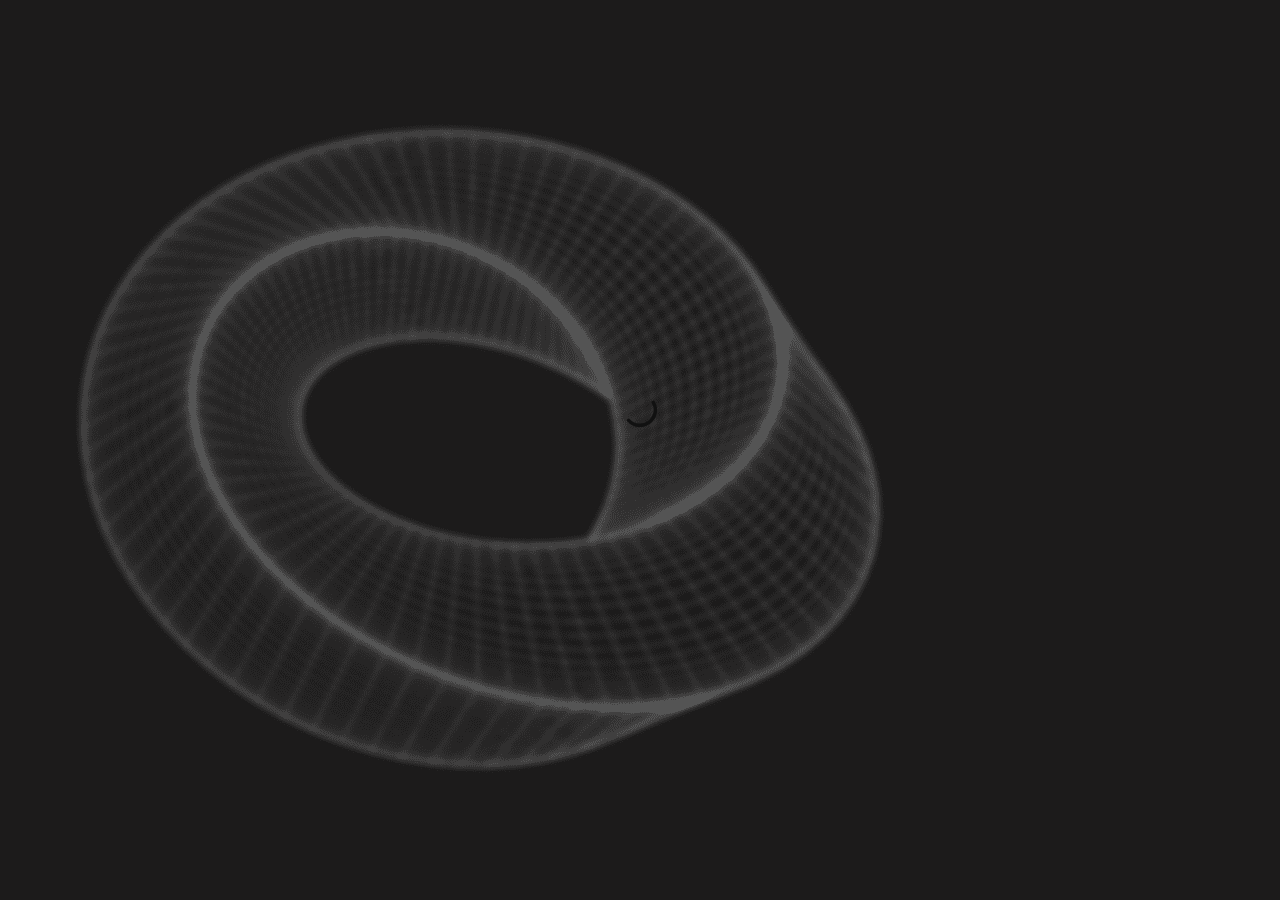
<file: index.html>
<!DOCTYPE html><html lang="en"><head><meta charset="utf-8"><meta http-equiv="X-UA-Compatible" content="IE=edge"><meta name="viewport" content="width=device-width,initial-scale=1"><link rel="preconnect" href="https://fonts.googleapis.com"><link rel="preconnect" href="https://fonts.gstatic.com" crossorigin><link href="https://fonts.googleapis.com/css2?family=Cabin:wght@400;500;700&display=swap" rel="stylesheet"><link rel="icon" href="logo.png"><title>Sunder Vote</title><link href="js/ens.f174b858.js" rel="prefetch"><link href="js/ens~walletconnect~walletlink.1d16c98c.js" rel="prefetch"><link href="js/fortmatic.d510b27a.js" rel="prefetch"><link href="js/portis.8316425e.js" rel="prefetch"><link href="js/torus.897f9f29.js" rel="prefetch"><link href="js/walletconnect.ddf1c903.js" rel="prefetch"><link href="js/walletlink.e2ae6092.js" rel="prefetch"><link href="css/app.045de678.css" rel="preload" as="style"><link href="css/chunk-vendors.e732c35c.css" rel="preload" as="style"><link href="js/app.e262ae16.js" rel="preload" as="script"><link href="js/chunk-vendors.05b08ce9.js" rel="preload" as="script"><link href="css/chunk-vendors.e732c35c.css" rel="stylesheet"><link href="css/app.045de678.css" rel="stylesheet"></head><body><noscript><strong>We're sorry but Snapshot doesn't work properly without JavaScript enabled. Please enable it to continue.</strong></noscript><div id="app"></div><div id="bg"></div><script src="js/chunk-vendors.05b08ce9.js"></script><script src="js/app.e262ae16.js"></script></body></html>
</file>
<file: css/app.045de678.css>
.create_space[data-v-671647dc]{width:164px;height:44px;border:1px solid #fff;border-radius:8px;text-align:center;line-height:44px;font-size:16px;font-weight:400;color:#fff}.text_bottom h3[data-v-671647dc]{font-size:18px;font-weight:700;color:#fefefe;line-height:21px}.text_bottom>div[data-v-671647dc]{margin:6px 0 31px 0;font-size:14px;font-weight:500;color:#b4b7c6;line-height:16px}.text_bottom h4[data-v-671647dc]{height:38px;background:#fbfbfb;line-height:38px;border-radius:8px;font-size:16px;font-weight:700;color:#191919}.left_box[data-v-77fa3483]{--link-color:#0075ff;border-radius:16px;overflow:hidden}.left_box .top[data-v-77fa3483]{display:flex;flex-flow:column;justify-content:center;align-items:center;background-color:#262525;padding:23px 0 30px 0}.left_box .top p[data-v-77fa3483]{color:#fefefe}.left_box .bottom[data-v-77fa3483]{padding:20px;background-color:#0b0909}.left_box .bottom .create_space[data-v-77fa3483]{margin-bottom:20px;height:38px;background:#262525;border-radius:8px;text-align:center;line-height:38px;font-size:16px;font-weight:400;color:#fff;--link-color:#fff}.left_box .bottom .cell_widget[data-v-77fa3483]{background-color:#262525;border-radius:8px;display:flex;align-items:center;padding:10px}.left_box .bottom .cell_widget .icon[data-v-77fa3483]{display:block;width:27px}.left_box .bottom .cell_widget>div[data-v-77fa3483]{padding-left:10px;flex:1}.left_box .bottom .cell_widget>div h2[data-v-77fa3483]{font-size:16px;font-weight:500;color:#fefefe}.left_box .bottom .cell_widget>div h3[data-v-77fa3483]{font-size:10px;font-weight:500;color:#93949a;margin-top:5px;display:flex;justify-content:space-between}.left_box .bottom .cell_widget>div h3 img[data-v-77fa3483]{display:block;width:11px;height:11px}.top_name[data-v-77fa3483]{margin-top:5px;--heading-color:#fefefe}.block_wap .bg_color[data-v-77fa3483]{border-radius:16px;background:#0b0909;border:1px solid #5f5959;overflow:hidden}.block_wap .inner_top[data-v-77fa3483]{--header-bg:#262525}.block_wap .inner_top a[data-v-77fa3483]{font-size:16px;font-weight:500;color:#dbdde8;margin-right:30px!important;line-height:19px}.wap_back[data-v-44f49088]{background-color:#262525;padding:30px 25px;border-radius:16px}.title[data-v-44f49088]{font-weight:700;color:#fefefe;margin-bottom:30px!important}.title span[data-v-44f49088]{--text-color:#b1b1c5}.proposal .mb-1[data-v-44f49088],.proposal>div[data-v-44f49088]{margin-bottom:10px!important}.proposal>div b[data-v-44f49088]{height:18px;font-size:14px;font-weight:400;color:#b4b7c6;line-height:18px}.proposal>div a[data-v-44f49088],.proposal>div span[data-v-44f49088]{font-size:16px;font-weight:500;color:#dbdde8;--link-color:#dbdde8}.list-enter-active[data-v-142e74ba],.list-leave-active[data-v-142e74ba]{transition:all .3s}.list-move[data-v-142e74ba]{transition:transform .3s}.list-enter[data-v-142e74ba],.list-leave-to[data-v-142e74ba]{opacity:0}.input_e[data-v-142e74ba]{--link-color:#0075ff;color:#0075ff}.wap_back[data-v-142e74ba]{background-color:#262525;padding:30px 25px;border-radius:16px}.wap_back .input[data-v-142e74ba],.wap_back .mb-4[data-v-142e74ba]{color:#fff}.title[data-v-b089c072]{font-weight:700;margin-bottom:30px!important;--heading-color:#fefefe}.wap[data-v-7946ca78]{background:#0b0909;border-radius:8px;--border-color:#2b2828;--header-bg:#0b0909;border:1px solid #5f5959;box-shadow:0 0 40px 0 #000}.wap h4[data-v-7946ca78]{padding-top:30px!important;padding-bottom:30px!important;font-size:18px;font-weight:700;color:#fefefe}.input[data-v-954f5804]{color:#fff}.label_text[data-v-954f5804]{--text-color:#b1b1c5}.select[data-v-954f5804]{color:#fff!important}.title[data-v-954f5804]{font-weight:700;margin-bottom:30px!important;--heading-color:#fefefe}@font-face{font-family:iconfont;src:url(../fonts/iconfont.8023876f.eot);src:url(../fonts/iconfont.8023876f.eot#iefix) format("embedded-opentype"),url("[data-uri]") format("woff2"),url(../fonts/iconfont.ea256673.woff) format("woff"),url(../fonts/iconfont.f98dc8e3.ttf) format("truetype"),url(../img/iconfont.e73671e2.svg#iconfont) format("svg")}.iconfont{font-family:iconfont!important;font-size:16px;font-style:normal;-webkit-font-smoothing:antialiased;-moz-osx-font-smoothing:grayscale}.iconreload:before{content:""}.iconrefresh:before{content:""}.iconwarning1:before{content:""}.icontoggle_off:before{content:""}.icontoggle-on:before{content:""}.iconthreedots:before{content:""}.iconmoon:before{content:""}.iconsun:before{content:""}.iconinfo:before{content:""}.iconcheckbox-off:before{content:""}.iconcheckbox-on:before{content:""}.iconlogin:before{content:""}.iconcopy:before{content:""}.iconsnapshot:before{content:""}.iconstars:before{content:""}.iconfavorite-off:before{content:""}.iconfavorite-on:before{content:""}.iconloveit:before{content:""}.iconbyteball:before{content:""}.iconandroid:before{content:""}.icontwitter:before{content:""}.iconreddit:before{content:""}.icongoogle:before{content:""}.iconchrome:before{content:""}.iconapple:before{content:""}.iconfacebook:before{content:""}.iconwindows:before{content:""}.icondiscord:before{content:""}.icontelegram:before{content:""}.iconmacos:before{content:""}.iconline:before{content:""}.iconmenu1:before{content:""}.iconclose1:before{content:""}.icongear:before{content:""}.iconbullet:before{content:""}.iconplus:before{content:""}.iconwallet:before{content:""}.iconsignature:before{content:""}.iconreceipt-outlined:before{content:""}.iconcheck:before{content:""}.iconwarning:before{content:""}.iconsearch:before{content:""}.iconmenu:before{content:""}.iconclose:before{content:""}.icongithub:before{content:""}.iconexternal-link:before{content:""}.icongo:before{content:""}.iconback:before{content:""}.iconuser:before{content:""}.iconarrow-up:before{content:""}.iconarrow-down:before{content:""}
/*!
 * Primer
 * http://primer.github.io
 *
 * Released under MIT license. Copyright (c) 2019 GitHub Inc.
 *//*!
 * @primer/css/core
 * http://primer.style/css
 *
 * Released under MIT license. Copyright (c) 2019 GitHub Inc.
 */.octicon{display:inline-block;vertical-align:text-top;fill:currentColor}/*! normalize.css v4.1.1 | MIT License | github.com/necolas/normalize.css */html{font-family:sans-serif;-ms-text-size-adjust:100%;-webkit-text-size-adjust:100%}body{margin:0}article,aside,details,figcaption,figure,footer,header,main,menu,nav,section{display:block}summary{display:list-item}audio,canvas,progress,video{display:inline-block}audio:not([controls]){display:none;height:0}progress{vertical-align:baseline}[hidden],template{display:none!important}a{background-color:transparent}a:active,a:hover{outline-width:0}abbr[title]{border-bottom:none;text-decoration:underline;-webkit-text-decoration:underline dotted;text-decoration:underline dotted}b,strong{font-weight:inherit;font-weight:bolder}dfn{font-style:italic}h1{font-size:2em;margin:.67em 0}mark{background-color:#ff0;color:#1b1f23}small{font-size:80%}sub,sup{font-size:75%;line-height:0;position:relative;vertical-align:baseline}sub{bottom:-.25em}sup{top:-.5em}img{border-style:none}svg:not(:root){overflow:hidden}code,kbd,pre,samp{font-family:monospace,monospace;font-size:1em}figure{margin:1em 40px}hr{box-sizing:content-box;height:0;overflow:visible}button,input,select,textarea{font:inherit;margin:0}optgroup{font-weight:600}button,input{overflow:visible}button,select{text-transform:none}[type=reset],[type=submit],button,html [type=button]{-webkit-appearance:button}[type=button]::-moz-focus-inner,[type=reset]::-moz-focus-inner,[type=submit]::-moz-focus-inner,button::-moz-focus-inner{border-style:none;padding:0}[type=button]:-moz-focusring,[type=reset]:-moz-focusring,[type=submit]:-moz-focusring,button:-moz-focusring{outline:1px dotted ButtonText}fieldset{border:1px solid silver;margin:0 2px;padding:.35em .625em .75em}legend{box-sizing:border-box;color:inherit;display:table;max-width:100%;padding:0;white-space:normal}textarea{overflow:auto}[type=checkbox],[type=radio]{box-sizing:border-box;padding:0}[type=number]::-webkit-inner-spin-button,[type=number]::-webkit-outer-spin-button{height:auto}[type=search]{-webkit-appearance:textfield;outline-offset:-2px}[type=search]::-webkit-search-cancel-button,[type=search]::-webkit-search-decoration{-webkit-appearance:none}::-webkit-input-placeholder{color:inherit;opacity:.54}::-webkit-file-upload-button{-webkit-appearance:button;font:inherit}*{box-sizing:border-box}button,input,select,textarea{font-family:inherit;font-size:inherit;line-height:inherit}body{font-family:Cabin,sans-serif;font-size:18px;line-height:1.4;color:#24292e;background-color:#fff}a{color:#384aff;text-decoration:none}a:hover{text-decoration:underline}b,strong{font-weight:600}.rule,hr{height:0;margin:15px 0;overflow:hidden;background:transparent;border:0;border-bottom:1px solid #dfe2e5}.rule:after,.rule:before,hr:after,hr:before{display:table;content:""}.rule:after,hr:after{clear:both}table{border-spacing:0;border-collapse:collapse}td,th{padding:0}button{cursor:pointer;border-radius:0}[hidden][hidden]{display:none!important}details summary{cursor:pointer}details:not([open])>:not(summary){display:none!important}kbd{display:inline-block;padding:3px 5px;font:11px SFMono-Regular,Consolas,Liberation Mono,Menlo,Courier,monospace;line-height:10px;color:#444d56;vertical-align:middle;background-color:#fafbfc;border:1px solid #d1d5da;border-bottom-color:#d1d5da;border-radius:4px;box-shadow:inset 0 -1px 0 #d1d5da}h1,h2,h3,h4,h5,h6{margin-top:0;margin-bottom:0}h1{font-size:36px}h1,h2{font-weight:600}h2{font-size:28px}h3{font-size:24px}h3,h4{font-weight:600}h4{font-size:20px}h5{font-size:14px}h5,h6{font-weight:600}h6{font-size:12px}p{margin-top:0;margin-bottom:10px}small{font-size:90%}blockquote{margin:0}ol,ul{padding-left:0;margin-top:0;margin-bottom:0}ol ol,ul ol{list-style-type:lower-roman}ol ol ol,ol ul ol,ul ol ol,ul ul ol{list-style-type:lower-alpha}dd{margin-left:0}code,pre,tt{font-family:SFMono-Regular,Consolas,Liberation Mono,Menlo,Courier,monospace;font-size:12px}pre{margin-top:0;margin-bottom:0}.octicon{vertical-align:text-bottom}.Box{background-color:#fff;border:1px solid #d1d5da;border-radius:4px}.Box--condensed{line-height:1.25}.Box--condensed .Box-body,.Box--condensed .Box-footer,.Box--condensed .Box-header{padding:8px 16px}.Box--condensed .Box-btn-octicon.btn-octicon{padding:8px 16px;margin:-8px -16px;line-height:1.25}.Box--condensed .Box-row{padding:8px 16px}.Box--spacious .Box-header{padding:24px;line-height:1.25}.Box--spacious .Box-title{font-size:24px}.Box--spacious .Box-body,.Box--spacious .Box-footer{padding:24px}.Box--spacious .Box-btn-octicon.btn-octicon{padding:24px;margin:-24px -24px}.Box--spacious .Box-row{padding:24px}.Box-header{padding:16px;margin:-1px -1px 0;background-color:#f6f8fa;border-color:#d1d5da;border-style:solid;border-width:1px;border-top-left-radius:4px;border-top-right-radius:4px}.Box-title{font-size:18px;font-weight:600}.Box-body{padding:16px;border-bottom:1px solid #e1e4e8}.Box-body:last-of-type{margin-bottom:-1px;border-bottom-right-radius:2px;border-bottom-left-radius:2px}.Box-row{padding:16px;margin-top:-1px;list-style-type:none;border-top:1px solid #e1e4e8}.Box-row:first-of-type{border-top-left-radius:2px;border-top-right-radius:2px}.Box-row:last-of-type{border-bottom-right-radius:2px;border-bottom-left-radius:2px}.Box-row.Box-row--unread,.Box-row.unread{box-shadow:inset 2px 0 0 #384aff}.Box-row.navigation-focus .Box-row--drag-button{color:#384aff;cursor:-webkit-grab;cursor:grab;opacity:1}.Box-row.navigation-focus.is-dragging .Box-row--drag-button{cursor:-webkit-grabbing;cursor:grabbing}.Box-row.navigation-focus.sortable-chosen{background-color:#fafbfc}.Box-row.navigation-focus.sortable-ghost{background-color:#f6f8fa}.Box-row.navigation-focus.sortable-ghost .Box-row--drag-hide{opacity:0}.Box-row--focus-gray.navigation-focus{background-color:#f6f8fa}.Box-row--focus-blue.navigation-focus{background-color:#f1f8ff}.Box-row--hover-gray:hover{background-color:#f6f8fa}.Box-row--hover-blue:hover{background-color:#f1f8ff}@media(min-width:768px){.Box-row-link{color:#24292e;text-decoration:none}.Box-row-link:hover{color:#384aff;text-decoration:none}}.Box-row--drag-button{opacity:0}.Box-footer{padding:16px;margin-top:-1px;border-top:1px solid #e1e4e8}.Box--scrollable{max-height:324px;overflow:scroll}.Box--blue{border-color:#c8e1ff}.Box--blue .Box-header{background-color:#f1f8ff;border-color:#c8e1ff}.Box--blue .Box-body,.Box--blue .Box-footer,.Box--blue .Box-row{border-color:#c8e1ff}.Box--danger,.Box--danger .Box-body:last-of-type,.Box--danger .Box-row:first-of-type{border-color:#d73a49}.Box-header--blue{background-color:#f1f8ff;border-color:#c8e1ff}.Box-row--yellow{background-color:#fffbdd}.Box-row--blue{background-color:#f1f8ff}.Box-row--gray{background-color:#f6f8fa}.Box-btn-octicon.btn-octicon{padding:16px 16px;margin:-16px -16px;line-height:1.5}.breadcrumb-item{display:inline-block;margin-left:-.35em;white-space:nowrap;list-style:none}.breadcrumb-item:after{padding-right:.5em;padding-left:.5em;color:#e1e4e8;content:"/"}.breadcrumb-item:first-child{margin-left:0}.breadcrumb-item-selected,.breadcrumb-item[aria-current]:not([aria-current=false]){color:#586069}.breadcrumb-item-selected:after,.breadcrumb-item[aria-current]:not([aria-current=false]):after{content:none}.btn{position:relative;display:inline-block;padding:6px 12px;font-size:18px;font-weight:600;line-height:20px;white-space:nowrap;vertical-align:middle;cursor:pointer;-webkit-user-select:none;-moz-user-select:none;-ms-user-select:none;user-select:none;background-repeat:repeat-x;background-position:-1px -1px;background-size:110% 110%;border:1px solid rgba(27,31,35,.2);border-radius:.25em;-webkit-appearance:none;-moz-appearance:none;appearance:none}.btn i{font-style:normal;font-weight:500;opacity:.75}.btn .octicon{vertical-align:text-top}.btn .Counter{color:#586069;text-shadow:none;background-color:rgba(27,31,35,.1)}.btn:hover{text-decoration:none;background-repeat:repeat-x}.btn:focus{outline:0}.btn.disabled,.btn:disabled,.btn[aria-disabled=true]{cursor:default;background-position:0 0}.btn.selected,.btn:active,.btn[aria-selected=true]{background-image:none}.btn{color:#24292e;background-color:#eff3f6;background-image:linear-gradient(-180deg,#fafbfc,#eff3f6 90%)}.btn.focus,.btn:focus{box-shadow:0 0 0 .2em rgba(3,102,214,.3)}.btn.hover,.btn:hover{background-color:#e6ebf1;background-image:linear-gradient(-180deg,#f0f3f6,#e6ebf1 90%);background-position:-.5em;border-color:rgba(27,31,35,.35)}.btn.selected,.btn:active,.btn[aria-selected=true],[open]>.btn{background-color:#e9ecef;background-image:none;border-color:rgba(27,31,35,.35);box-shadow:inset 0 .15em .3em rgba(27,31,35,.15)}.btn.disabled,.btn:disabled,.btn[aria-disabled=true]{color:rgba(36,41,46,.4);background-color:#eff3f6;background-image:none;border-color:rgba(27,31,35,.2);box-shadow:none}.btn-primary{color:#fff;background-color:#28a745;background-image:linear-gradient(-180deg,#34d058,#28a745 90%)}.btn-primary.focus,.btn-primary:focus{box-shadow:0 0 0 .2em rgba(52,208,88,.4)}.btn-primary.hover,.btn-primary:hover{background-color:#269f42;background-image:linear-gradient(-180deg,#2fcb53,#269f42 90%);background-position:-.5em;border-color:rgba(27,31,35,.5)}.btn-primary.selected,.btn-primary:active,.btn-primary[aria-selected=true],[open]>.btn-primary{background-color:#279f43;background-image:none;border-color:rgba(27,31,35,.5);box-shadow:inset 0 .15em .3em rgba(27,31,35,.15)}.btn-primary.disabled,.btn-primary:disabled,.btn-primary[aria-disabled=true]{color:hsla(0,0%,100%,.75);background-color:#94d3a2;background-image:none;border-color:rgba(27,31,35,.2);box-shadow:none}.btn-primary .Counter{color:#29b249;background-color:#fff}.btn-blue{color:#fff;background-color:#0361cc;background-image:linear-gradient(-180deg,#0679fc,#0361cc 90%)}.btn-blue.focus,.btn-blue:focus{box-shadow:0 0 0 .2em rgba(6,121,252,.4)}.btn-blue.hover,.btn-blue:hover{background-color:#035cc2;background-image:linear-gradient(-180deg,#0374f4,#035cc2 90%);background-position:-.5em;border-color:rgba(27,31,35,.5)}.btn-blue.selected,.btn-blue:active,.btn-blue[aria-selected=true],[open]>.btn-blue{background-color:#045cc1;background-image:none;border-color:rgba(27,31,35,.5);box-shadow:inset 0 .15em .3em rgba(27,31,35,.15)}.btn-blue.disabled,.btn-blue:disabled,.btn-blue[aria-disabled=true]{color:hsla(0,0%,100%,.75);background-color:#81b0e6;background-image:none;border-color:rgba(27,31,35,.2);box-shadow:none}.btn-blue .Counter{color:#0366d6;background-color:#fff}.btn-danger{color:#cb2431;background-color:#fafbfc;background-image:linear-gradient(-180deg,#fafbfc,#eff3f6 90%)}.btn-danger:focus{box-shadow:0 0 0 .2em rgba(203,36,49,.4)}.btn-danger:hover{color:#fff;background-color:#cb2431;background-image:linear-gradient(-180deg,#de4450,#cb2431 90%);border-color:rgba(27,31,35,.5)}.btn-danger:hover .Counter{color:#fff}.btn-danger.selected,.btn-danger:active,.btn-danger[aria-selected=true],[open]>.btn-danger{color:#fff;background-color:#b5202c;background-image:none;border-color:rgba(27,31,35,.5);box-shadow:inset 0 .15em .3em rgba(27,31,35,.15)}.btn-danger.disabled,.btn-danger:disabled,.btn-danger[aria-disabled=true]{color:rgba(203,36,49,.4);background-color:#eff3f6;background-image:none;border-color:rgba(27,31,35,.2);box-shadow:none}.btn-outline{color:#384aff;background-color:#fff;background-image:none}.btn-outline .Counter{background-color:rgba(27,31,35,.07)}.btn-outline.selected,.btn-outline:active,.btn-outline:hover,.btn-outline[aria-selected=true],[open]>.btn-outline{color:#fff;background-color:#384aff;background-image:none;border-color:#384aff}.btn-outline.selected .Counter,.btn-outline:active .Counter,.btn-outline:hover .Counter,.btn-outline[aria-selected=true] .Counter,[open]>.btn-outline .Counter{color:#384aff;background-color:#fff}.btn-outline:focus{border-color:#384aff;box-shadow:0 0 0 .2em rgba(56,74,255,.4)}.btn-outline.disabled,.btn-outline:disabled,.btn-outline[aria-disabled=true]{color:rgba(27,31,35,.3);background-color:#fff;border-color:rgba(27,31,35,.15);box-shadow:none}.btn-with-count{float:left;border-top-right-radius:0;border-bottom-right-radius:0}.btn-sm{padding:3px 10px;font-size:12px;line-height:20px}.btn-large{padding:.75em 1.25em;font-size:inherit;border-radius:6px}.btn-block{display:block;width:100%;text-align:center}.btn-link{display:inline-block;padding:0;font-size:inherit;color:#384aff;text-decoration:none;white-space:nowrap;cursor:pointer;-webkit-user-select:none;-moz-user-select:none;-ms-user-select:none;user-select:none;background-color:transparent;border:0;-webkit-appearance:none;-moz-appearance:none;appearance:none}.btn-link:hover{text-decoration:underline}.btn-link:disabled,.btn-link:disabled:hover,.btn-link[aria-disabled=true],.btn-link[aria-disabled=true]:hover{color:rgba(88,96,105,.5);cursor:default}.btn-invisible{color:#384aff;background-color:#fff;background-image:none;border:0}.btn-invisible.selected,.btn-invisible.zeroclipboard-is-active,.btn-invisible.zeroclipboard-is-hover,.btn-invisible:active,.btn-invisible:focus,.btn-invisible:hover,.btn-invisible[aria-selected=true]{color:#384aff;background:none;outline:none;box-shadow:none}.btn-octicon{display:inline-block;padding:5px;margin-left:5px;line-height:1;color:#586069;vertical-align:middle;background:transparent;border:0}.btn-octicon:hover{color:#384aff}.btn-octicon.disabled,.btn-octicon[aria-disabled=true]{color:#959da5;cursor:default}.btn-octicon.disabled:hover,.btn-octicon[aria-disabled=true]:hover{color:#959da5}.btn-octicon-danger:hover{color:#ff3856}.BtnGroup{display:inline-block;vertical-align:middle}.BtnGroup:after,.BtnGroup:before{display:table;content:""}.BtnGroup:after{clear:both}.BtnGroup+.btn,.BtnGroup+.BtnGroup{margin-left:4px}.BtnGroup-item{position:relative;float:left;border-right-width:0;border-radius:0}.BtnGroup-item:first-child{border-top-left-radius:4px;border-bottom-left-radius:4px}.BtnGroup-item:last-child{border-right-width:1px;border-top-right-radius:4px;border-bottom-right-radius:4px}.BtnGroup-item.selected,.BtnGroup-item:active,.BtnGroup-item:focus,.BtnGroup-item:hover,.BtnGroup-item[aria-selected=true]{border-right-width:1px}.BtnGroup-item.selected+.BtnGroup-item,.BtnGroup-item.selected+.BtnGroup-parent .BtnGroup-item,.BtnGroup-item:active+.BtnGroup-item,.BtnGroup-item:active+.BtnGroup-parent .BtnGroup-item,.BtnGroup-item:focus+.BtnGroup-item,.BtnGroup-item:focus+.BtnGroup-parent .BtnGroup-item,.BtnGroup-item:hover+.BtnGroup-item,.BtnGroup-item:hover+.BtnGroup-parent .BtnGroup-item,.BtnGroup-item[aria-selected=true]+.BtnGroup-item,.BtnGroup-item[aria-selected=true]+.BtnGroup-parent .BtnGroup-item{border-left-width:0}.BtnGroup-parent{float:left}.BtnGroup-parent:first-child .BtnGroup-item{border-top-left-radius:4px;border-bottom-left-radius:4px}.BtnGroup-parent:last-child .BtnGroup-item{border-right-width:1px;border-top-right-radius:4px;border-bottom-right-radius:4px}.BtnGroup-parent .BtnGroup-item{border-right-width:0;border-radius:0}.BtnGroup-parent.selected .BtnGroup-item,.BtnGroup-parent:active .BtnGroup-item,.BtnGroup-parent:focus .BtnGroup-item,.BtnGroup-parent:hover .BtnGroup-item,.BtnGroup-parent[aria-selected=true] .BtnGroup-item{border-right-width:1px}.BtnGroup-parent.selected+.BtnGroup-item,.BtnGroup-parent.selected+.BtnGroup-parent .BtnGroup-item,.BtnGroup-parent:active+.BtnGroup-item,.BtnGroup-parent:active+.BtnGroup-parent .BtnGroup-item,.BtnGroup-parent:focus+.BtnGroup-item,.BtnGroup-parent:focus+.BtnGroup-parent .BtnGroup-item,.BtnGroup-parent:hover+.BtnGroup-item,.BtnGroup-parent:hover+.BtnGroup-parent .BtnGroup-item,.BtnGroup-parent[aria-selected=true]+.BtnGroup-item,.BtnGroup-parent[aria-selected=true]+.BtnGroup-parent .BtnGroup-item{border-left-width:0}.BtnGroup-item:active,.BtnGroup-item:focus,.BtnGroup-parent:active,.BtnGroup-parent:focus{z-index:1}.close-button{padding:0;background:transparent;border:0;outline:none}.hidden-text-expander{display:block}.hidden-text-expander.inline{position:relative;top:-1px;display:inline-block;margin-left:5px;line-height:0}.ellipsis-expander,.hidden-text-expander a{display:inline-block;height:12px;padding:0 5px 5px;font-size:12px;font-weight:600;line-height:6px;color:#444d56;text-decoration:none;vertical-align:middle;background:#dfe2e5;border:0;border-radius:1px}.ellipsis-expander:hover,.hidden-text-expander a:hover{text-decoration:none;background-color:#c6cbd1}.ellipsis-expander:active,.hidden-text-expander a:active{color:#fff;background-color:#2188ff}.social-count{float:left;padding:3px 10px;font-size:12px;font-weight:600;line-height:20px;color:#24292e;vertical-align:middle;background-color:#fff;border:1px solid rgba(27,31,35,.2);border-left:0;border-top-right-radius:4px;border-bottom-right-radius:4px}.social-count:active,.social-count:hover{text-decoration:none}.social-count:hover{color:#384aff;cursor:pointer}.TableObject{display:table}.TableObject-item{display:table-cell;width:1%;white-space:nowrap;vertical-align:middle}.TableObject-item--primary{width:99%}fieldset{padding:0;margin:0;border:0}label{font-weight:600}.form-control,.form-select{min-height:34px;padding:6px 8px;font-size:20px;line-height:20px;color:#24292e;vertical-align:middle;background-color:#fff;background-repeat:no-repeat;background-position:right 8px center;border:1px solid #d1d5da;border-radius:4px;outline:none;box-shadow:inset 0 1px 2px rgba(27,31,35,.075)}.form-control.focus,.form-control:focus,.form-select.focus,.form-select:focus{border-color:#2188ff;outline:none;box-shadow:inset 0 1px 2px rgba(27,31,35,.075),0 0 0 .2em rgba(3,102,214,.3)}@media(min-width:768px){.form-control,.form-select{font-size:18px}}.input-contrast{background-color:#fafbfc}.input-contrast:focus{background-color:#fff}.input-dark{color:#fff;background-color:hsla(0,0%,100%,.15);border-color:transparent}.input-dark::-moz-placeholder{color:inherit;opacity:.6}.input-dark:-ms-input-placeholder{color:inherit;opacity:.6}.input-dark::placeholder{color:inherit;opacity:.6}.input-dark.focus,.input-dark:focus{border-color:rgba(27,31,35,.3);box-shadow:0 0 0 .2em rgba(121,184,255,.4)}::-moz-placeholder{color:#6a737d}:-ms-input-placeholder{color:#6a737d}::placeholder{color:#6a737d}.input-sm{min-height:28px;padding-top:3px;padding-bottom:3px;font-size:12px;line-height:20px}.input-lg{padding:4px 10px;font-size:20px}.input-block{display:block;width:100%}.input-monospace{font-family:SFMono-Regular,Consolas,Liberation Mono,Menlo,Courier,monospace}.input-hide-webkit-autofill::-webkit-contacts-auto-fill-button{position:absolute;right:0;display:none!important;pointer-events:none;visibility:hidden}.form-checkbox{padding-left:20px;margin:15px 0;vertical-align:middle}.form-checkbox label em.highlight{position:relative;left:-4px;padding:2px 4px;font-style:normal;background:#fffbdd;border-radius:4px}.form-checkbox input[type=checkbox],.form-checkbox input[type=radio]{float:left;margin:5px 0 0 -20px;vertical-align:middle}.form-checkbox .note{display:block;margin:0;font-size:12px;font-weight:500;color:#586069}.form-checkbox-details{display:none}.form-checkbox-details-trigger:checked~* .form-checkbox-details,.form-checkbox-details-trigger:checked~.form-checkbox-details{display:block}.hfields{margin:15px 0}.hfields:after,.hfields:before{display:table;content:""}.hfields:after{clear:both}.hfields .form-group{float:left;margin:0 30px 0 0}.hfields .form-group .form-group-header label,.hfields .form-group dt label{display:inline-block;margin:5px 0 0;color:#586069}.hfields .form-group .form-group-header img,.hfields .form-group dt img{position:relative;top:-2px}.hfields .btn{float:left;margin:28px 25px 0 -20px}.hfields .form-select{margin-top:5px}input::-webkit-inner-spin-button,input::-webkit-outer-spin-button{margin:0;-webkit-appearance:none;appearance:none}.form-actions:after,.form-actions:before{display:table;content:""}.form-actions:after{clear:both}.form-actions .btn{float:right}.form-actions .btn+.btn{margin-right:5px}.form-warning{padding:8px 10px;margin:10px 0;font-size:14px;color:#735c0f;background:#fffbdd;border:1px solid #d9d0a5;border-radius:4px}.form-warning p{margin:0;line-height:1.5}.form-warning a{font-weight:600}.form-select{display:inline-block;max-width:100%;height:34px;padding-right:24px;background-color:#fff;background-image:url("[data-uri]");background-repeat:no-repeat;background-position:right 8px center;background-size:8px 10px;-webkit-appearance:none;-moz-appearance:none;appearance:none}.form-select::-ms-expand{opacity:0}.form-select[multiple]{height:auto}.select-sm{height:28px;min-height:28px;padding-top:3px;padding-bottom:3px;font-size:12px}.select-sm[multiple]{height:auto;min-height:0}.form-group{margin:15px 0}.form-group .form-control{width:440px;max-width:100%;margin-right:5px;background-color:#fafbfc}.form-group .form-control:focus{background-color:#fff}.form-group .form-control.shorter{width:130px}.form-group .form-control.short{width:250px}.form-group .form-control.long{width:100%}.form-group textarea.form-control{width:100%;height:200px;min-height:200px}.form-group textarea.form-control.short{height:50px;min-height:50px}.form-group .form-group-header,.form-group dt{margin:0 0 6px}.form-group label{position:relative}.form-group.flattened .form-group-header,.form-group.flattened dt{float:left;margin:0;line-height:32px}.form-group.flattened .form-group-body,.form-group.flattened dd{line-height:32px}.form-group .form-group-body h4,.form-group dd h4{margin:4px 0 0}.form-group .form-group-body h4.is-error,.form-group dd h4.is-error{color:#ff3856}.form-group .form-group-body h4.is-success,.form-group dd h4.is-success{color:#21b66f}.form-group .form-group-body h4+.note,.form-group dd h4+.note{margin-top:0}.form-group.required .form-group-header label:after,.form-group.required dt label:after{padding-left:5px;color:#ff3856;content:"*"}.form-group .error,.form-group .indicator,.form-group .success{display:none;font-size:12px;font-weight:600}.form-group.loading{opacity:.5}.form-group.loading .indicator{display:inline}.form-group.loading .spinner{display:inline-block;vertical-align:middle}.form-group.successful .success{display:inline;color:#21b66f}.form-group.errored .error,.form-group.errored .success,.form-group.errored .warning,.form-group.successed .error,.form-group.successed .success,.form-group.successed .warning,.form-group.warn .error,.form-group.warn .success,.form-group.warn .warning{position:absolute;z-index:10;display:block;max-width:450px;padding:5px 8px;margin:4px 0 0;font-size:13px;font-weight:500;border-style:solid;border-width:1px;border-radius:4px}.form-group.errored .error:after,.form-group.errored .error:before,.form-group.errored .success:after,.form-group.errored .success:before,.form-group.errored .warning:after,.form-group.errored .warning:before,.form-group.successed .error:after,.form-group.successed .error:before,.form-group.successed .success:after,.form-group.successed .success:before,.form-group.successed .warning:after,.form-group.successed .warning:before,.form-group.warn .error:after,.form-group.warn .error:before,.form-group.warn .success:after,.form-group.warn .success:before,.form-group.warn .warning:after,.form-group.warn .warning:before{position:absolute;bottom:100%;left:10px;z-index:15;width:0;height:0;pointer-events:none;content:" ";border:solid transparent}.form-group.errored .error:after,.form-group.errored .success:after,.form-group.errored .warning:after,.form-group.successed .error:after,.form-group.successed .success:after,.form-group.successed .warning:after,.form-group.warn .error:after,.form-group.warn .success:after,.form-group.warn .warning:after{border-width:5px}.form-group.errored .error:before,.form-group.errored .success:before,.form-group.errored .warning:before,.form-group.successed .error:before,.form-group.successed .success:before,.form-group.successed .warning:before,.form-group.warn .error:before,.form-group.warn .success:before,.form-group.warn .warning:before{margin-left:-1px;border-width:6px}.form-group.successed .success{color:#144620;background-color:#dcffe4;border-color:#34d058}.form-group.successed .success:after{border-bottom-color:#dcffe4}.form-group.successed .success:before{border-bottom-color:#34d058}.form-group.warn .warning{color:#735c0f;background-color:#fffbdd;border-color:#d9d0a5}.form-group.warn .warning:after{border-bottom-color:#fffbdd}.form-group.warn .warning:before{border-bottom-color:#d9d0a5}.form-group.errored label{color:#ff3856}.form-group.errored .error{color:#86181d;background-color:#ffdce0;border-color:#cea0a5}.form-group.errored .error:after{border-bottom-color:#ffdce0}.form-group.errored .error:before{border-bottom-color:#cea0a5}.note{min-height:17px;margin:4px 0 2px;font-size:12px;color:#586069}.note .spinner{margin-right:3px;vertical-align:middle}.form-group>.form-group-body .form-control.is-autocheck-errored,.form-group>.form-group-body .form-control.is-autocheck-loading,.form-group>.form-group-body .form-control.is-autocheck-successful,dl.form-group>dd .form-control.is-autocheck-errored,dl.form-group>dd .form-control.is-autocheck-loading,dl.form-group>dd .form-control.is-autocheck-successful{padding-right:30px}.form-group>.form-group-body .form-control.is-autocheck-loading,dl.form-group>dd .form-control.is-autocheck-loading{background-image:url(/images/spinners/octocat-spinner-16px.gif)}.form-group>.form-group-body .form-control.is-autocheck-successful,dl.form-group>dd .form-control.is-autocheck-successful{background-image:url(/images/modules/ajax/success.png)}.form-group>.form-group-body .form-control.is-autocheck-errored,dl.form-group>dd .form-control.is-autocheck-errored{background-image:url(/images/modules/ajax/error.png)}@media only screen and (-moz-min-device-pixel-ratio:2),only screen and (-webkit-min-device-pixel-ratio:2),only screen and (min-device-pixel-ratio:2),only screen and (min-resolution:2dppx),only screen and (min-resolution:192dpi){.form-group>.form-group-body .form-control.is-autocheck-errored,.form-group>.form-group-body .form-control.is-autocheck-loading,.form-group>.form-group-body .form-control.is-autocheck-successful,dl.form-group>dd .form-control.is-autocheck-errored,dl.form-group>dd .form-control.is-autocheck-loading,dl.form-group>dd .form-control.is-autocheck-successful{background-size:16px 16px}.form-group>.form-group-body .form-control.is-autocheck-loading,dl.form-group>dd .form-control.is-autocheck-loading{background-image:url(/images/spinners/octocat-spinner-32.gif)}.form-group>.form-group-body .form-control.is-autocheck-successful,dl.form-group>dd .form-control.is-autocheck-successful{background-image:url(/images/modules/ajax/success@2x.png)}.form-group>.form-group-body .form-control.is-autocheck-errored,dl.form-group>dd .form-control.is-autocheck-errored{background-image:url(/images/modules/ajax/error@2x.png)}}.status-indicator{display:inline-block;width:16px;height:16px;margin-left:5px}.status-indicator .octicon{display:none}.status-indicator-success:before{content:""}.status-indicator-success .octicon-check{display:inline-block;color:#21b66f;fill:#21b66f}.status-indicator-success .octicon-x{display:none}.status-indicator-failed:before{content:""}.status-indicator-failed .octicon-check{display:none}.status-indicator-failed .octicon-x{display:inline-block;color:#ff3856;fill:#ff3856}.status-indicator-loading{width:16px;background-image:url(/images/spinners/octocat-spinner-32-EAF2F5.gif);background-repeat:no-repeat;background-position:0 0;background-size:16px}.inline-form{display:inline-block}.inline-form .btn-plain{background-color:transparent;border:0}.drag-and-drop{padding:7px 10px;margin:0;font-size:13px;line-height:16px;color:#586069;background-color:#fafbfc;border:1px solid #c3c8cf;border-top:0;border-bottom-right-radius:4px;border-bottom-left-radius:4px}.drag-and-drop .default,.drag-and-drop .error,.drag-and-drop .loading{display:none}.drag-and-drop .error{color:#ff3856}.drag-and-drop img{vertical-align:top}.is-bad-file .drag-and-drop .bad-file,.is-bad-permissions .drag-and-drop .bad-permissions,.is-default .drag-and-drop .default,.is-duplicate-filename .drag-and-drop .duplicate-filename,.is-empty .drag-and-drop .empty,.is-hidden-file .drag-and-drop .hidden-file,.is-repository-required .drag-and-drop .repository-required,.is-too-big .drag-and-drop .too-big,.is-uploading .drag-and-drop .loading{display:inline-block}.drag-and-drop-error-info{font-weight:500;color:#586069}.drag-and-drop-error-info a{color:#384aff}.is-failed .drag-and-drop .failed-request{display:inline-block}.manual-file-chooser{position:absolute;width:240px;padding:5px;margin-left:-80px;cursor:pointer;opacity:.0001}.manual-file-chooser:hover+.manual-file-chooser-text{text-decoration:underline}.btn .manual-file-chooser{top:0;padding:0;line-height:34px}.upload-enabled textarea{display:block;border-bottom:1px dashed #dfe2e5;border-bottom-right-radius:0;border-bottom-left-radius:0}.upload-enabled.focused{border-radius:4px;box-shadow:inset 0 1px 2px rgba(27,31,35,.075),0 0 0 .2em rgba(3,102,214,.3)}.upload-enabled.focused .form-control{box-shadow:none}.upload-enabled.focused .drag-and-drop{border-color:#4a9eff}.dragover .drag-and-drop,.dragover textarea{box-shadow:0 0 3px #c9ff00}.previewable-comment-form,.write-content{position:relative}.previewable-comment-form .tabnav{position:relative;padding:8px 8px 0}.previewable-comment-form .comment{border:1px solid #c3c8cf}.previewable-comment-form .comment-form-error{margin-bottom:8px}.previewable-comment-form .preview-content,.previewable-comment-form .write-content{display:none;margin:0 8px 8px}.previewable-comment-form.preview-selected .preview-content,.previewable-comment-form.write-selected .write-content{display:block}.previewable-comment-form textarea{display:block;width:100%;min-height:100px;max-height:500px;padding:8px;resize:vertical}.form-action-spacious{margin-top:10px}div.composer{margin-top:0;border:0}.composer .comment-form-textarea{height:200px;min-height:200px}.composer .tabnav{margin:0 0 10px}h2.account{margin:15px 0 0;font-size:18px;font-weight:500;color:#586069}p.explain{position:relative;font-size:12px;color:#586069}p.explain strong{color:#24292e}p.explain .octicon{margin-right:5px;color:#959da5}p.explain .minibutton{top:-4px;float:right}.form-group label{position:static}.input-group{display:table}.input-group .form-control{position:relative;width:100%}.input-group .form-control:focus{z-index:2}.input-group .form-control+.btn{margin-left:0}.input-group.inline{display:inline-table}.input-group-button,.input-group .form-control{display:table-cell}.input-group-button{width:1%;vertical-align:middle}.input-group-button:first-child .btn,.input-group .form-control:first-child{border-top-right-radius:0;border-bottom-right-radius:0}.input-group-button:first-child .btn{margin-right:-1px}.input-group-button:last-child .btn,.input-group .form-control:last-child{border-top-left-radius:0;border-bottom-left-radius:0}.input-group-button:last-child .btn{margin-left:-1px}.radio-group:after,.radio-group:before{display:table;content:""}.radio-group:after{clear:both}.radio-label{float:left;padding:6px 16px 6px 36px;margin-left:-1px;font-size:18px;line-height:20px;color:#24292e;cursor:pointer;border:1px solid #d1d5da}:checked+.radio-label{position:relative;z-index:1;border-color:#0366d6}.radio-label:first-of-type{margin-left:0;border-top-left-radius:4px;border-bottom-left-radius:4px}.radio-label:last-of-type{border-top-right-radius:4px;border-bottom-right-radius:4px}.radio-input{z-index:3;float:left;margin:10px -32px 0 16px}.container-sm{max-width:544px}.container-md,.container-sm{margin-right:auto;margin-left:auto}.container-md{max-width:768px}.container-lg{max-width:1000px}.container-lg,.container-xl{margin-right:auto;margin-left:auto}.container-xl{max-width:1280px}.col-1{width:8.3333333333%}.col-2{width:16.6666666667%}.col-3{width:25%}.col-4{width:33.3333333333%}.col-5{width:41.6666666667%}.col-6{width:50%}.col-7{width:58.3333333333%}.col-8{width:66.6666666667%}.col-9{width:75%}.col-10{width:83.3333333333%}.col-11{width:91.6666666667%}.col-12{width:100%}@media(min-width:544px){.col-sm-1{width:8.3333333333%}.col-sm-2{width:16.6666666667%}.col-sm-3{width:25%}.col-sm-4{width:33.3333333333%}.col-sm-5{width:41.6666666667%}.col-sm-6{width:50%}.col-sm-7{width:58.3333333333%}.col-sm-8{width:66.6666666667%}.col-sm-9{width:75%}.col-sm-10{width:83.3333333333%}.col-sm-11{width:91.6666666667%}.col-sm-12{width:100%}}@media(min-width:768px){.col-md-1{width:8.3333333333%}.col-md-2{width:16.6666666667%}.col-md-3{width:25%}.col-md-4{width:33.3333333333%}.col-md-5{width:41.6666666667%}.col-md-6{width:50%}.col-md-7{width:58.3333333333%}.col-md-8{width:66.6666666667%}.col-md-9{width:75%}.col-md-10{width:83.3333333333%}.col-md-11{width:91.6666666667%}.col-md-12{width:100%}}@media(min-width:1012px){.col-lg-1{width:8.3333333333%}.col-lg-2{width:16.6666666667%}.col-lg-3{width:25%}.col-lg-4{width:33.3333333333%}.col-lg-5{width:41.6666666667%}.col-lg-6{width:50%}.col-lg-7{width:58.3333333333%}.col-lg-8{width:66.6666666667%}.col-lg-9{width:75%}.col-lg-10{width:83.3333333333%}.col-lg-11{width:91.6666666667%}.col-lg-12{width:100%}}@media(min-width:1280px){.col-xl-1{width:8.3333333333%}.col-xl-2{width:16.6666666667%}.col-xl-3{width:25%}.col-xl-4{width:33.3333333333%}.col-xl-5{width:41.6666666667%}.col-xl-6{width:50%}.col-xl-7{width:58.3333333333%}.col-xl-8{width:66.6666666667%}.col-xl-9{width:75%}.col-xl-10{width:83.3333333333%}.col-xl-11{width:91.6666666667%}.col-xl-12{width:100%}}.gutter{margin-right:-16px;margin-left:-16px}.gutter>[class*=col-]{padding-right:16px!important;padding-left:16px!important}.gutter-condensed{margin-right:-8px;margin-left:-8px}.gutter-condensed>[class*=col-]{padding-right:8px!important;padding-left:8px!important}.gutter-spacious{margin-right:-24px;margin-left:-24px}.gutter-spacious>[class*=col-]{padding-right:24px!important;padding-left:24px!important}@media(min-width:544px){.gutter-sm{margin-right:-16px;margin-left:-16px}.gutter-sm>[class*=col-]{padding-right:16px!important;padding-left:16px!important}.gutter-sm-condensed{margin-right:-8px;margin-left:-8px}.gutter-sm-condensed>[class*=col-]{padding-right:8px!important;padding-left:8px!important}.gutter-sm-spacious{margin-right:-24px;margin-left:-24px}.gutter-sm-spacious>[class*=col-]{padding-right:24px!important;padding-left:24px!important}}@media(min-width:768px){.gutter-md{margin-right:-16px;margin-left:-16px}.gutter-md>[class*=col-]{padding-right:16px!important;padding-left:16px!important}.gutter-md-condensed{margin-right:-8px;margin-left:-8px}.gutter-md-condensed>[class*=col-]{padding-right:8px!important;padding-left:8px!important}.gutter-md-spacious{margin-right:-24px;margin-left:-24px}.gutter-md-spacious>[class*=col-]{padding-right:24px!important;padding-left:24px!important}}@media(min-width:1012px){.gutter-lg{margin-right:-16px;margin-left:-16px}.gutter-lg>[class*=col-]{padding-right:16px!important;padding-left:16px!important}.gutter-lg-condensed{margin-right:-8px;margin-left:-8px}.gutter-lg-condensed>[class*=col-]{padding-right:8px!important;padding-left:8px!important}.gutter-lg-spacious{margin-right:-24px;margin-left:-24px}.gutter-lg-spacious>[class*=col-]{padding-right:24px!important;padding-left:24px!important}}@media(min-width:1280px){.gutter-xl{margin-right:-16px;margin-left:-16px}.gutter-xl>[class*=col-]{padding-right:16px!important;padding-left:16px!important}.gutter-xl-condensed{margin-right:-8px;margin-left:-8px}.gutter-xl-condensed>[class*=col-]{padding-right:8px!important;padding-left:8px!important}.gutter-xl-spacious{margin-right:-24px;margin-left:-24px}.gutter-xl-spacious>[class*=col-]{padding-right:24px!important;padding-left:24px!important}}.offset-1{margin-left:8.3333333333%!important}.offset-2{margin-left:16.6666666667%!important}.offset-3{margin-left:25%!important}.offset-4{margin-left:33.3333333333%!important}.offset-5{margin-left:41.6666666667%!important}.offset-6{margin-left:50%!important}.offset-7{margin-left:58.3333333333%!important}.offset-8{margin-left:66.6666666667%!important}.offset-9{margin-left:75%!important}.offset-10{margin-left:83.3333333333%!important}.offset-11{margin-left:91.6666666667%!important}@media(min-width:544px){.offset-sm-1{margin-left:8.3333333333%!important}.offset-sm-2{margin-left:16.6666666667%!important}.offset-sm-3{margin-left:25%!important}.offset-sm-4{margin-left:33.3333333333%!important}.offset-sm-5{margin-left:41.6666666667%!important}.offset-sm-6{margin-left:50%!important}.offset-sm-7{margin-left:58.3333333333%!important}.offset-sm-8{margin-left:66.6666666667%!important}.offset-sm-9{margin-left:75%!important}.offset-sm-10{margin-left:83.3333333333%!important}.offset-sm-11{margin-left:91.6666666667%!important}}@media(min-width:768px){.offset-md-1{margin-left:8.3333333333%!important}.offset-md-2{margin-left:16.6666666667%!important}.offset-md-3{margin-left:25%!important}.offset-md-4{margin-left:33.3333333333%!important}.offset-md-5{margin-left:41.6666666667%!important}.offset-md-6{margin-left:50%!important}.offset-md-7{margin-left:58.3333333333%!important}.offset-md-8{margin-left:66.6666666667%!important}.offset-md-9{margin-left:75%!important}.offset-md-10{margin-left:83.3333333333%!important}.offset-md-11{margin-left:91.6666666667%!important}}@media(min-width:1012px){.offset-lg-1{margin-left:8.3333333333%!important}.offset-lg-2{margin-left:16.6666666667%!important}.offset-lg-3{margin-left:25%!important}.offset-lg-4{margin-left:33.3333333333%!important}.offset-lg-5{margin-left:41.6666666667%!important}.offset-lg-6{margin-left:50%!important}.offset-lg-7{margin-left:58.3333333333%!important}.offset-lg-8{margin-left:66.6666666667%!important}.offset-lg-9{margin-left:75%!important}.offset-lg-10{margin-left:83.3333333333%!important}.offset-lg-11{margin-left:91.6666666667%!important}}@media(min-width:1280px){.offset-xl-1{margin-left:8.3333333333%!important}.offset-xl-2{margin-left:16.6666666667%!important}.offset-xl-3{margin-left:25%!important}.offset-xl-4{margin-left:33.3333333333%!important}.offset-xl-5{margin-left:41.6666666667%!important}.offset-xl-6{margin-left:50%!important}.offset-xl-7{margin-left:58.3333333333%!important}.offset-xl-8{margin-left:66.6666666667%!important}.offset-xl-9{margin-left:75%!important}.offset-xl-10{margin-left:83.3333333333%!important}.offset-xl-11{margin-left:91.6666666667%!important}}.menu{margin-bottom:15px;list-style:none;background-color:#fff;border:1px solid #d1d5da;border-radius:4px}.menu-item{position:relative;display:block;padding:8px 10px;border-bottom:1px solid #e1e4e8}.menu-item:first-child{border-top:0;border-top-right-radius:2px}.menu-item:first-child,.menu-item:first-child:before{border-top-left-radius:2px}.menu-item:last-child{border-bottom:0;border-bottom-right-radius:2px}.menu-item:last-child,.menu-item:last-child:before{border-bottom-left-radius:2px}.menu-item:hover{text-decoration:none;background-color:#f6f8fa}.menu-item.selected,.menu-item[aria-current]:not([aria-current=false]),.menu-item[aria-selected=true]{font-weight:600;color:#24292e;cursor:default;background-color:#fff}.menu-item.selected:before,.menu-item[aria-current]:not([aria-current=false]):before,.menu-item[aria-selected=true]:before{position:absolute;top:0;bottom:0;left:0;width:2px;content:"";background-color:#e36209}.menu-item .octicon{width:16px;margin-right:5px;color:#24292e;text-align:center}.menu-item .Counter{float:right;margin-left:5px}.menu-item .menu-warning{float:right;color:#86181d}.menu-item .avatar{float:left;margin-right:5px}.menu-item.alert .Counter{color:#ff3856}.menu-heading{display:block;padding:8px 10px;margin-top:0;margin-bottom:0;font-size:13px;font-weight:600;line-height:20px;color:#586069;background-color:#f3f5f8;border-bottom:1px solid #e1e4e8}.menu-heading:hover{text-decoration:none}.menu-heading:first-child{border-top-left-radius:2px;border-top-right-radius:2px}.menu-heading:last-child{border-bottom:0;border-bottom-right-radius:2px;border-bottom-left-radius:2px}.tabnav{margin-top:0;margin-bottom:15px;border-bottom:1px solid #d1d5da}.tabnav .Counter{margin-left:5px}.tabnav-tabs{margin-bottom:-1px}.tabnav-tab{display:inline-block;padding:8px 12px;font-size:14px;line-height:20px;color:#586069;text-decoration:none;background-color:transparent;border:1px solid transparent;border-bottom:0}.tabnav-tab.selected,.tabnav-tab[aria-current]:not([aria-current=false]),.tabnav-tab[aria-selected=true]{color:#24292e;background-color:#fff;border-color:#d1d5da;border-radius:4px 4px 0 0}.tabnav-tab:focus,.tabnav-tab:hover{color:#24292e;text-decoration:none}.tabnav-extra{display:inline-block;padding-top:10px;margin-left:10px;font-size:12px;color:#586069}.tabnav-extra>.octicon{margin-right:2px}a.tabnav-extra:hover{color:#384aff;text-decoration:none}.tabnav-btn{margin-left:10px}.filter-list{list-style-type:none}.filter-list.small .filter-item{padding:4px 10px;margin:0 0 2px;font-size:12px}.filter-list.pjax-active .filter-item{color:#586069;background-color:transparent}.filter-list.pjax-active .filter-item.pjax-active{color:#fff;background-color:#384aff}.filter-item{position:relative;display:block;padding:8px 10px;margin-bottom:5px;overflow:hidden;font-size:14px;color:#586069;text-decoration:none;text-overflow:ellipsis;white-space:nowrap;cursor:pointer;border-radius:4px}.filter-item:hover{text-decoration:none;background-color:#eaecef}.filter-item.selected,.filter-item[aria-current]:not([aria-current=false]),.filter-item[aria-selected=true]{color:#fff;background-color:#384aff}.filter-item .count{float:right;font-weight:600}.filter-item .bar{position:absolute;top:2px;right:0;bottom:2px;z-index:-1;display:inline-block;background-color:#eff3f6}.SideNav{background-color:#fafbfc}.SideNav-item{position:relative;display:block;width:100%;padding:16px;color:#586069;text-align:left;background-color:transparent;border:0;border-top:1px solid #e1e4e8}.SideNav-item:first-child{border-top:0}.SideNav-item:last-child{box-shadow:0 1px 0 #e1e4e8}.SideNav-item:before{position:absolute;top:0;bottom:0;left:0;z-index:1;width:3px;pointer-events:none;content:""}.SideNav-item:focus,.SideNav-item:hover{color:#24292e;text-decoration:none;background-color:#f6f8fa;outline:none}.SideNav-item:focus:before,.SideNav-item:hover:before{background-color:#d1d5da}.SideNav-item:active{background-color:#fff}.SideNav-item[aria-current]:not([aria-current=false]),.SideNav-item[aria-selected=true]{font-weight:500;color:#24292e;background-color:#fff}.SideNav-item[aria-current]:not([aria-current=false]):before,.SideNav-item[aria-selected=true]:before{background-color:#e36209}.SideNav-icon{width:16px;color:#6a737d}.SideNav-subItem{position:relative;display:block;width:100%;padding:4px 0;color:#384aff;text-align:left;background-color:transparent;border:0}.SideNav-subItem:focus,.SideNav-subItem:hover{color:#24292e;text-decoration:none;outline:none}.SideNav-subItem[aria-current]:not([aria-current=false]),.SideNav-subItem[aria-selected=true]{font-weight:500;color:#24292e}.subnav{margin-bottom:20px}.subnav:after,.subnav:before{display:table;content:""}.subnav:after{clear:both}.subnav-bordered{padding-bottom:20px;border-bottom:1px solid #eaecef}.subnav-flush{margin-bottom:0}.subnav-item{position:relative;float:left;padding:6px 14px;font-weight:600;line-height:20px;color:#586069;border:1px solid #e1e4e8}.subnav-item+.subnav-item{margin-left:-1px}.subnav-item:focus,.subnav-item:hover{text-decoration:none;background-color:#f6f8fa}.subnav-item.selected,.subnav-item[aria-current]:not([aria-current=false]),.subnav-item[aria-selected=true]{z-index:2;color:#fff;background-color:#384aff;border-color:#384aff}.subnav-item:first-child{border-top-left-radius:4px;border-bottom-left-radius:4px}.subnav-item:last-child{border-top-right-radius:4px;border-bottom-right-radius:4px}.subnav-search{position:relative;margin-left:10px}.subnav-search-input{width:320px;padding-left:30px;color:#586069}.subnav-search-input-wide{width:500px}.subnav-search-icon{position:absolute;top:9px;left:8px;display:block;color:#c6cbd1;text-align:center;pointer-events:none}.subnav-search-context .btn{color:#444d56;border-top-right-radius:0;border-bottom-right-radius:0}.subnav-search-context .btn.selected,.subnav-search-context .btn:active,.subnav-search-context .btn:focus,.subnav-search-context .btn:hover{z-index:2}.subnav-search-context+.subnav-search{margin-left:-1px}.subnav-search-context+.subnav-search .subnav-search-input{border-top-left-radius:0;border-bottom-left-radius:0}.subnav-search-context .select-menu-modal-holder{z-index:30}.subnav-search-context .select-menu-modal{width:220px}.subnav-search-context .select-menu-item-icon{color:inherit}.subnav-spacer-right{padding-right:10px}.UnderlineNav{display:flex;overflow-x:auto;overflow-y:hidden;border-bottom:1px solid #e1e4e8;justify-content:space-between}.UnderlineNav-body{display:flex}.UnderlineNav-item{padding:16px 8px;margin-right:16px;font-size:18px;line-height:1.5;color:#586069;text-align:center;white-space:nowrap;background-color:transparent;border:0;border-bottom:2px solid transparent}.UnderlineNav-item:focus,.UnderlineNav-item:hover{color:#24292e;text-decoration:none;border-bottom-color:#d1d5da;transition:.2s ease}.UnderlineNav-item:focus .UnderlineNav-octicon,.UnderlineNav-item:hover .UnderlineNav-octicon{color:#6a737d}.UnderlineNav-item.selected,.UnderlineNav-item[aria-current]:not([aria-current=false]),.UnderlineNav-item[role=tab][aria-selected=true]{font-weight:600;color:#24292e;border-bottom-color:#e36209}.UnderlineNav-item.selected .UnderlineNav-octicon,.UnderlineNav-item[aria-current]:not([aria-current=false]) .UnderlineNav-octicon,.UnderlineNav-item[role=tab][aria-selected=true] .UnderlineNav-octicon{color:#6a737d}.UnderlineNav--right{justify-content:flex-end}.UnderlineNav--right .UnderlineNav-item{margin-right:0;margin-left:16px}.UnderlineNav--right .UnderlineNav-actions{flex:1 1 auto}.UnderlineNav-actions{align-self:center}.UnderlineNav--full{display:block}.UnderlineNav-octicon{color:#959da5}.UnderlineNav-container{display:flex;justify-content:space-between}.pagination:after,.pagination:before{display:table;content:""}.pagination:after{clear:both}.pagination a,.pagination em,.pagination span{position:relative;float:left;padding:7px 12px;margin-left:-1px;font-size:13px;font-style:normal;font-weight:600;color:#384aff;white-space:nowrap;vertical-align:middle;cursor:pointer;-webkit-user-select:none;-moz-user-select:none;-ms-user-select:none;user-select:none;background:#fff;border:1px solid #e1e4e8}.pagination a:first-child,.pagination em:first-child,.pagination span:first-child{margin-left:0;border-top-left-radius:4px;border-bottom-left-radius:4px}.pagination a:last-child,.pagination em:last-child,.pagination span:last-child{border-top-right-radius:4px;border-bottom-right-radius:4px}.pagination a:focus,.pagination a:hover,.pagination em:focus,.pagination em:hover,.pagination span:focus,.pagination span:hover{z-index:2;text-decoration:none;background-color:#eff3f6;border-color:#e1e4e8}.pagination .selected{z-index:3}.pagination .current,.pagination .current:hover,.pagination [aria-current]:not([aria-current=false]){z-index:3;color:#fff;background-color:#384aff;border-color:#0366d6}.pagination .disabled,.pagination .disabled:hover,.pagination .gap,.pagination .gap:hover,.pagination [aria-disabled=true],.pagination [aria-disabled=true]:hover{color:#d1d5da;cursor:default;background-color:#fafbfc}.paginate-container{margin-top:20px;margin-bottom:15px;text-align:center}.paginate-container .pagination{display:inline-block}.tooltipped{position:relative}.tooltipped:after{z-index:1000000;padding:.5em .75em;font:normal normal 11px/1.5 Cabin,sans-serif;-webkit-font-smoothing:subpixel-antialiased;color:#fff;text-align:center;text-decoration:none;text-shadow:none;text-transform:none;letter-spacing:normal;word-wrap:break-word;white-space:pre;content:attr(aria-label);background:#1b1f23;border-radius:4px}.tooltipped:after,.tooltipped:before{position:absolute;display:none;pointer-events:none;opacity:0}.tooltipped:before{z-index:1000001;width:0;height:0;color:#1b1f23;content:"";border:6px solid transparent}@-webkit-keyframes tooltip-appear{0%{opacity:0}to{opacity:1}}@keyframes tooltip-appear{0%{opacity:0}to{opacity:1}}.tooltipped:active:after,.tooltipped:active:before,.tooltipped:focus:after,.tooltipped:focus:before,.tooltipped:hover:after,.tooltipped:hover:before{display:inline-block;text-decoration:none;-webkit-animation-name:tooltip-appear;animation-name:tooltip-appear;-webkit-animation-duration:.1s;animation-duration:.1s;-webkit-animation-fill-mode:forwards;animation-fill-mode:forwards;-webkit-animation-timing-function:ease-in;animation-timing-function:ease-in;-webkit-animation-delay:.4s;animation-delay:.4s}.tooltipped-no-delay:active:after,.tooltipped-no-delay:active:before,.tooltipped-no-delay:focus:after,.tooltipped-no-delay:focus:before,.tooltipped-no-delay:hover:after,.tooltipped-no-delay:hover:before{-webkit-animation-delay:0s;animation-delay:0s}.tooltipped-multiline:active:after,.tooltipped-multiline:focus:after,.tooltipped-multiline:hover:after{display:table-cell}.tooltipped-s:after,.tooltipped-se:after,.tooltipped-sw:after{top:100%;right:50%;margin-top:6px}.tooltipped-s:before,.tooltipped-se:before,.tooltipped-sw:before{top:auto;right:50%;bottom:-7px;margin-right:-6px;border-bottom-color:#1b1f23}.tooltipped-se:after{right:auto;left:50%;margin-left:-16px}.tooltipped-sw:after{margin-right:-16px}.tooltipped-n:after,.tooltipped-ne:after,.tooltipped-nw:after{right:50%;bottom:100%;margin-bottom:6px}.tooltipped-n:before,.tooltipped-ne:before,.tooltipped-nw:before{top:-7px;right:50%;bottom:auto;margin-right:-6px;border-top-color:#1b1f23}.tooltipped-ne:after{right:auto;left:50%;margin-left:-16px}.tooltipped-nw:after{margin-right:-16px}.tooltipped-n:after,.tooltipped-s:after{transform:translateX(50%)}.tooltipped-w:after{right:100%;bottom:50%;margin-right:6px;transform:translateY(50%)}.tooltipped-w:before{top:50%;bottom:50%;left:-7px;margin-top:-6px;border-left-color:#1b1f23}.tooltipped-e:after{bottom:50%;left:100%;margin-left:6px;transform:translateY(50%)}.tooltipped-e:before{top:50%;right:-7px;bottom:50%;margin-top:-6px;border-right-color:#1b1f23}.tooltipped-align-right-1:after,.tooltipped-align-right-2:after{right:0;margin-right:0}.tooltipped-align-right-1:before{right:10px}.tooltipped-align-right-2:before{right:15px}.tooltipped-align-left-1:after,.tooltipped-align-left-2:after{left:0;margin-left:0}.tooltipped-align-left-1:before{left:5px}.tooltipped-align-left-2:before{left:10px}.tooltipped-multiline:after{width:-webkit-max-content;width:-moz-max-content;width:max-content;max-width:250px;word-wrap:break-word;white-space:pre-line;border-collapse:separate}.tooltipped-multiline.tooltipped-n:after,.tooltipped-multiline.tooltipped-s:after{right:auto;left:50%;transform:translateX(-50%)}.tooltipped-multiline.tooltipped-e:after,.tooltipped-multiline.tooltipped-w:after{right:100%}@media screen and (min-width:0\0){.tooltipped-multiline:after{width:250px}}.tooltipped-sticky:after,.tooltipped-sticky:before{display:inline-block}.tooltipped-sticky.tooltipped-multiline:after{display:table-cell}.css-truncate.css-truncate-overflow,.css-truncate .css-truncate-overflow,.css-truncate.css-truncate-target,.css-truncate .css-truncate-target{overflow:hidden;text-overflow:ellipsis;white-space:nowrap}.css-truncate.css-truncate-target,.css-truncate .css-truncate-target{display:inline-block;max-width:125px;vertical-align:top}.css-truncate.expandable.zeroclipboard-is-hover.css-truncate-target,.css-truncate.expandable.zeroclipboard-is-hover .css-truncate-target,.css-truncate.expandable:hover.css-truncate-target,.css-truncate.expandable:hover .css-truncate-target{max-width:10000px!important}.anim-fade-in{-webkit-animation-name:fade-in;animation-name:fade-in;-webkit-animation-duration:1s;animation-duration:1s;-webkit-animation-timing-function:ease-in-out;animation-timing-function:ease-in-out}.anim-fade-in.fast{-webkit-animation-duration:.3s;animation-duration:.3s}@-webkit-keyframes fade-in{0%{opacity:0}to{opacity:1}}@keyframes fade-in{0%{opacity:0}to{opacity:1}}.anim-fade-out{-webkit-animation-name:fade-out;animation-name:fade-out;-webkit-animation-duration:1s;animation-duration:1s;-webkit-animation-timing-function:ease-out;animation-timing-function:ease-out}.anim-fade-out.fast{-webkit-animation-duration:.3s;animation-duration:.3s}@-webkit-keyframes fade-out{0%{opacity:1}to{opacity:0}}@keyframes fade-out{0%{opacity:1}to{opacity:0}}.anim-fade-up{opacity:0;-webkit-animation-name:fade-up;animation-name:fade-up;-webkit-animation-duration:.3s;animation-duration:.3s;-webkit-animation-fill-mode:forwards;animation-fill-mode:forwards;-webkit-animation-timing-function:ease-out;animation-timing-function:ease-out;-webkit-animation-delay:1s;animation-delay:1s}@-webkit-keyframes fade-up{0%{opacity:.8;transform:translateY(100%)}to{opacity:1;transform:translateY(0)}}@keyframes fade-up{0%{opacity:.8;transform:translateY(100%)}to{opacity:1;transform:translateY(0)}}.anim-fade-down{-webkit-animation-name:fade-down;animation-name:fade-down;-webkit-animation-duration:.3s;animation-duration:.3s;-webkit-animation-fill-mode:forwards;animation-fill-mode:forwards;-webkit-animation-timing-function:ease-in;animation-timing-function:ease-in}@-webkit-keyframes fade-down{0%{opacity:1;transform:translateY(0)}to{opacity:.5;transform:translateY(100%)}}@keyframes fade-down{0%{opacity:1;transform:translateY(0)}to{opacity:.5;transform:translateY(100%)}}.anim-grow-x{width:0;-webkit-animation-name:grow-x;animation-name:grow-x;-webkit-animation-duration:.3s;animation-duration:.3s;-webkit-animation-fill-mode:forwards;animation-fill-mode:forwards;-webkit-animation-timing-function:ease;animation-timing-function:ease;-webkit-animation-delay:.5s;animation-delay:.5s}@-webkit-keyframes grow-x{to{width:100%}}@keyframes grow-x{to{width:100%}}.anim-shrink-x{-webkit-animation-name:shrink-x;animation-name:shrink-x;-webkit-animation-duration:.3s;animation-duration:.3s;-webkit-animation-fill-mode:forwards;animation-fill-mode:forwards;-webkit-animation-timing-function:ease-in-out;animation-timing-function:ease-in-out;-webkit-animation-delay:.5s;animation-delay:.5s}@-webkit-keyframes shrink-x{to{width:0}}@keyframes shrink-x{to{width:0}}.anim-scale-in{-webkit-animation-name:scale-in;animation-name:scale-in;-webkit-animation-duration:.15s;animation-duration:.15s;-webkit-animation-timing-function:cubic-bezier(.2,0,.13,1.5);animation-timing-function:cubic-bezier(.2,0,.13,1.5)}@-webkit-keyframes scale-in{0%{opacity:0;transform:scale(.5)}to{opacity:1;transform:scale(1)}}@keyframes scale-in{0%{opacity:0;transform:scale(.5)}to{opacity:1;transform:scale(1)}}.anim-pulse{-webkit-animation-name:pulse;animation-name:pulse;-webkit-animation-duration:2s;animation-duration:2s;-webkit-animation-timing-function:linear;animation-timing-function:linear;-webkit-animation-iteration-count:infinite;animation-iteration-count:infinite}@-webkit-keyframes pulse{0%{opacity:.3}10%{opacity:1}to{opacity:.3}}@keyframes pulse{0%{opacity:.3}10%{opacity:1}to{opacity:.3}}.anim-pulse-in{-webkit-animation-name:pulse-in;animation-name:pulse-in;-webkit-animation-duration:.5s;animation-duration:.5s}@-webkit-keyframes pulse-in{0%{transform:scaleX(1)}50%{transform:scale3d(1.1,1.1,1.1)}to{transform:scaleX(1)}}@keyframes pulse-in{0%{transform:scaleX(1)}50%{transform:scale3d(1.1,1.1,1.1)}to{transform:scaleX(1)}}.hover-grow{transition:transform .3s;-webkit-backface-visibility:hidden;backface-visibility:hidden}.hover-grow:hover{transform:scale(1.025)}.border-x{border-right:1px solid #e1e4e8!important;border-left:1px solid #e1e4e8!important}.border-y{border-top:1px solid #e1e4e8!important;border-bottom:1px solid #e1e4e8!important}.border{border:1px solid #e1e4e8!important}.border-0{border:0!important}.border-top{border-top:1px solid #e1e4e8!important}.border-right{border-right:1px solid #e1e4e8!important}.border-bottom{border-bottom:1px solid #e1e4e8!important}.border-left{border-left:1px solid #e1e4e8!important}.border-top-0{border-top:0!important}.border-right-0{border-right:0!important}.border-bottom-0{border-bottom:0!important}.border-left-0{border-left:0!important}.rounded-0{border-radius:0!important}.rounded-1{border-radius:4px!important}.rounded-2{border-radius:8px!important}.rounded-top-0{border-top-left-radius:0!important;border-top-right-radius:0!important}.rounded-top-1{border-top-left-radius:4px!important;border-top-right-radius:4px!important}.rounded-top-2{border-top-left-radius:8px!important;border-top-right-radius:8px!important}.rounded-right-0{border-top-right-radius:0!important;border-bottom-right-radius:0!important}.rounded-right-1{border-top-right-radius:4px!important;border-bottom-right-radius:4px!important}.rounded-right-2{border-top-right-radius:8px!important;border-bottom-right-radius:8px!important}.rounded-bottom-0{border-bottom-right-radius:0!important;border-bottom-left-radius:0!important}.rounded-bottom-1{border-bottom-right-radius:4px!important;border-bottom-left-radius:4px!important}.rounded-bottom-2{border-bottom-right-radius:8px!important;border-bottom-left-radius:8px!important}.rounded-left-0{border-bottom-left-radius:0!important;border-top-left-radius:0!important}.rounded-left-1{border-bottom-left-radius:4px!important;border-top-left-radius:4px!important}.rounded-left-2{border-bottom-left-radius:8px!important;border-top-left-radius:8px!important}@media(min-width:544px){.border-sm{border:1px solid #e1e4e8!important}.border-sm-0{border:0!important}.border-sm-top{border-top:1px solid #e1e4e8!important}.border-sm-right{border-right:1px solid #e1e4e8!important}.border-sm-bottom{border-bottom:1px solid #e1e4e8!important}.border-sm-left{border-left:1px solid #e1e4e8!important}.border-sm-top-0{border-top:0!important}.border-sm-right-0{border-right:0!important}.border-sm-bottom-0{border-bottom:0!important}.border-sm-left-0{border-left:0!important}.rounded-sm-0{border-radius:0!important}.rounded-sm-1{border-radius:4px!important}.rounded-sm-2{border-radius:8px!important}.rounded-sm-top-0{border-top-left-radius:0!important;border-top-right-radius:0!important}.rounded-sm-top-1{border-top-left-radius:4px!important;border-top-right-radius:4px!important}.rounded-sm-top-2{border-top-left-radius:8px!important;border-top-right-radius:8px!important}.rounded-sm-right-0{border-top-right-radius:0!important;border-bottom-right-radius:0!important}.rounded-sm-right-1{border-top-right-radius:4px!important;border-bottom-right-radius:4px!important}.rounded-sm-right-2{border-top-right-radius:8px!important;border-bottom-right-radius:8px!important}.rounded-sm-bottom-0{border-bottom-right-radius:0!important;border-bottom-left-radius:0!important}.rounded-sm-bottom-1{border-bottom-right-radius:4px!important;border-bottom-left-radius:4px!important}.rounded-sm-bottom-2{border-bottom-right-radius:8px!important;border-bottom-left-radius:8px!important}.rounded-sm-left-0{border-bottom-left-radius:0!important;border-top-left-radius:0!important}.rounded-sm-left-1{border-bottom-left-radius:4px!important;border-top-left-radius:4px!important}.rounded-sm-left-2{border-bottom-left-radius:8px!important;border-top-left-radius:8px!important}}@media(min-width:768px){.border-md{border:1px solid #e1e4e8!important}.border-md-0{border:0!important}.border-md-top{border-top:1px solid #e1e4e8!important}.border-md-right{border-right:1px solid #e1e4e8!important}.border-md-bottom{border-bottom:1px solid #e1e4e8!important}.border-md-left{border-left:1px solid #e1e4e8!important}.border-md-top-0{border-top:0!important}.border-md-right-0{border-right:0!important}.border-md-bottom-0{border-bottom:0!important}.border-md-left-0{border-left:0!important}.rounded-md-0{border-radius:0!important}.rounded-md-1{border-radius:4px!important}.rounded-md-2{border-radius:8px!important}.rounded-md-top-0{border-top-left-radius:0!important;border-top-right-radius:0!important}.rounded-md-top-1{border-top-left-radius:4px!important;border-top-right-radius:4px!important}.rounded-md-top-2{border-top-left-radius:8px!important;border-top-right-radius:8px!important}.rounded-md-right-0{border-top-right-radius:0!important;border-bottom-right-radius:0!important}.rounded-md-right-1{border-top-right-radius:4px!important;border-bottom-right-radius:4px!important}.rounded-md-right-2{border-top-right-radius:8px!important;border-bottom-right-radius:8px!important}.rounded-md-bottom-0{border-bottom-right-radius:0!important;border-bottom-left-radius:0!important}.rounded-md-bottom-1{border-bottom-right-radius:4px!important;border-bottom-left-radius:4px!important}.rounded-md-bottom-2{border-bottom-right-radius:8px!important;border-bottom-left-radius:8px!important}.rounded-md-left-0{border-bottom-left-radius:0!important;border-top-left-radius:0!important}.rounded-md-left-1{border-bottom-left-radius:4px!important;border-top-left-radius:4px!important}.rounded-md-left-2{border-bottom-left-radius:8px!important;border-top-left-radius:8px!important}}@media(min-width:1012px){.border-lg{border:1px solid #e1e4e8!important}.border-lg-0{border:0!important}.border-lg-top{border-top:1px solid #e1e4e8!important}.border-lg-right{border-right:1px solid #e1e4e8!important}.border-lg-bottom{border-bottom:1px solid #e1e4e8!important}.border-lg-left{border-left:1px solid #e1e4e8!important}.border-lg-top-0{border-top:0!important}.border-lg-right-0{border-right:0!important}.border-lg-bottom-0{border-bottom:0!important}.border-lg-left-0{border-left:0!important}.rounded-lg-0{border-radius:0!important}.rounded-lg-1{border-radius:4px!important}.rounded-lg-2{border-radius:8px!important}.rounded-lg-top-0{border-top-left-radius:0!important;border-top-right-radius:0!important}.rounded-lg-top-1{border-top-left-radius:4px!important;border-top-right-radius:4px!important}.rounded-lg-top-2{border-top-left-radius:8px!important;border-top-right-radius:8px!important}.rounded-lg-right-0{border-top-right-radius:0!important;border-bottom-right-radius:0!important}.rounded-lg-right-1{border-top-right-radius:4px!important;border-bottom-right-radius:4px!important}.rounded-lg-right-2{border-top-right-radius:8px!important;border-bottom-right-radius:8px!important}.rounded-lg-bottom-0{border-bottom-right-radius:0!important;border-bottom-left-radius:0!important}.rounded-lg-bottom-1{border-bottom-right-radius:4px!important;border-bottom-left-radius:4px!important}.rounded-lg-bottom-2{border-bottom-right-radius:8px!important;border-bottom-left-radius:8px!important}.rounded-lg-left-0{border-bottom-left-radius:0!important;border-top-left-radius:0!important}.rounded-lg-left-1{border-bottom-left-radius:4px!important;border-top-left-radius:4px!important}.rounded-lg-left-2{border-bottom-left-radius:8px!important;border-top-left-radius:8px!important}}@media(min-width:1280px){.border-xl{border:1px solid #e1e4e8!important}.border-xl-0{border:0!important}.border-xl-top{border-top:1px solid #e1e4e8!important}.border-xl-right{border-right:1px solid #e1e4e8!important}.border-xl-bottom{border-bottom:1px solid #e1e4e8!important}.border-xl-left{border-left:1px solid #e1e4e8!important}.border-xl-top-0{border-top:0!important}.border-xl-right-0{border-right:0!important}.border-xl-bottom-0{border-bottom:0!important}.border-xl-left-0{border-left:0!important}.rounded-xl-0{border-radius:0!important}.rounded-xl-1{border-radius:4px!important}.rounded-xl-2{border-radius:8px!important}.rounded-xl-top-0{border-top-left-radius:0!important;border-top-right-radius:0!important}.rounded-xl-top-1{border-top-left-radius:4px!important;border-top-right-radius:4px!important}.rounded-xl-top-2{border-top-left-radius:8px!important;border-top-right-radius:8px!important}.rounded-xl-right-0{border-top-right-radius:0!important;border-bottom-right-radius:0!important}.rounded-xl-right-1{border-top-right-radius:4px!important;border-bottom-right-radius:4px!important}.rounded-xl-right-2{border-top-right-radius:8px!important;border-bottom-right-radius:8px!important}.rounded-xl-bottom-0{border-bottom-right-radius:0!important;border-bottom-left-radius:0!important}.rounded-xl-bottom-1{border-bottom-right-radius:4px!important;border-bottom-left-radius:4px!important}.rounded-xl-bottom-2{border-bottom-right-radius:8px!important;border-bottom-left-radius:8px!important}.rounded-xl-left-0{border-bottom-left-radius:0!important;border-top-left-radius:0!important}.rounded-xl-left-1{border-bottom-left-radius:4px!important;border-top-left-radius:4px!important}.rounded-xl-left-2{border-bottom-left-radius:8px!important;border-top-left-radius:8px!important}}.circle{border-radius:50%!important}.border-dashed{border-style:dashed!important}.border-blue{border-color:#0366d6!important}.border-blue-light{border-color:#c8e1ff!important}.border-green{border-color:#34d058!important}.border-green-light{border-color:#a2cbac!important}.border-red{border-color:#d73a49!important}.border-red-light{border-color:#cea0a5!important}.border-purple{border-color:#6f42c1!important}.border-yellow{border-color:#d9d0a5!important}.border-gray-light{border-color:#eaecef!important}.border-gray-dark{border-color:#d1d5da!important}.border-black-fade{border-color:rgba(27,31,35,.15)!important}.border-white-fade,.border-white-fade-15{border-color:hsla(0,0%,100%,.15)!important}.border-white-fade-30{border-color:hsla(0,0%,100%,.3)!important}.border-white-fade-50{border-color:hsla(0,0%,100%,.5)!important}.border-white-fade-70{border-color:hsla(0,0%,100%,.7)!important}.border-white-fade-85{border-color:hsla(0,0%,100%,.85)!important}.box-shadow{box-shadow:0 1px 1px rgba(27,31,35,.1)!important}.box-shadow-medium{box-shadow:0 1px 5px rgba(27,31,35,.15)!important}.box-shadow-large{box-shadow:0 1px 15px rgba(27,31,35,.15)!important}.box-shadow-extra-large{box-shadow:0 10px 50px rgba(27,31,35,.07)!important}.box-shadow-none{box-shadow:none!important}.bg-white{background-color:#fff!important}.bg-blue{background-color:#384aff!important}.bg-blue-light{background-color:#f1f8ff!important}.bg-gray-dark{background-color:#24292e!important}.bg-gray{background-color:#f6f8fa!important}.bg-gray-light{background-color:#fafbfc!important}.bg-green{background-color:#21b66f!important}.bg-green-light{background-color:#dcffe4!important}.bg-red{background-color:#ff3856!important}.bg-red-light{background-color:#ffdce0!important}.bg-yellow{background-color:#ffd33d!important}.bg-yellow-light{background-color:#fff5b1!important}.bg-yellow-dark{background-color:#dbab09!important}.bg-purple{background-color:#6f42c1!important}.bg-pink{background-color:#ea4aaa!important}.bg-purple-light{background-color:#f5f0ff!important}.color-gray-0{color:#fafbfc!important}.bg-gray-0{background-color:#fafbfc!important}.color-gray-1{color:#f6f8fa!important}.bg-gray-1{background-color:#f6f8fa!important}.color-gray-2{color:#e1e4e8!important}.bg-gray-2{background-color:#e1e4e8!important}.color-gray-3{color:#d1d5da!important}.bg-gray-3{background-color:#d1d5da!important}.color-gray-4{color:#959da5!important}.bg-gray-4{background-color:#959da5!important}.color-gray-5{color:#6a737d!important}.bg-gray-5{background-color:#6a737d!important}.color-gray-6{color:#586069!important}.bg-gray-6{background-color:#586069!important}.color-gray-7{color:#444d56!important}.bg-gray-7{background-color:#444d56!important}.color-gray-8{color:#2f363d!important}.bg-gray-8{background-color:#2f363d!important}.color-gray-9{color:#24292e!important}.bg-gray-9{background-color:#24292e!important}.color-blue-0{color:#f1f8ff!important}.bg-blue-0{background-color:#f1f8ff!important}.color-blue-1{color:#dbedff!important}.bg-blue-1{background-color:#dbedff!important}.color-blue-2{color:#c8e1ff!important}.bg-blue-2{background-color:#c8e1ff!important}.color-blue-3{color:#79b8ff!important}.bg-blue-3{background-color:#79b8ff!important}.color-blue-4{color:#2188ff!important}.bg-blue-4{background-color:#2188ff!important}.color-blue-5{color:#0366d6!important}.bg-blue-5{background-color:#0366d6!important}.color-blue-6{color:#005cc5!important}.bg-blue-6{background-color:#005cc5!important}.color-blue-7{color:#044289!important}.bg-blue-7{background-color:#044289!important}.color-blue-8{color:#032f62!important}.bg-blue-8{background-color:#032f62!important}.color-blue-9{color:#05264c!important}.bg-blue-9{background-color:#05264c!important}.color-green-0{color:#f0fff4!important}.bg-green-0{background-color:#f0fff4!important}.color-green-1{color:#dcffe4!important}.bg-green-1{background-color:#dcffe4!important}.color-green-2{color:#bef5cb!important}.bg-green-2{background-color:#bef5cb!important}.color-green-3{color:#85e89d!important}.bg-green-3{background-color:#85e89d!important}.color-green-4{color:#34d058!important}.bg-green-4{background-color:#34d058!important}.color-green-5{color:#28a745!important}.bg-green-5{background-color:#28a745!important}.color-green-6{color:#22863a!important}.bg-green-6{background-color:#22863a!important}.color-green-7{color:#176f2c!important}.bg-green-7{background-color:#176f2c!important}.color-green-8{color:#165c26!important}.bg-green-8{background-color:#165c26!important}.color-green-9{color:#144620!important}.bg-green-9{background-color:#144620!important}.color-yellow-0{color:#fffdef!important}.bg-yellow-0{background-color:#fffdef!important}.color-yellow-1{color:#fffbdd!important}.bg-yellow-1{background-color:#fffbdd!important}.color-yellow-2{color:#fff5b1!important}.bg-yellow-2{background-color:#fff5b1!important}.color-yellow-3{color:#ffea7f!important}.bg-yellow-3{background-color:#ffea7f!important}.color-yellow-4{color:#ffdf5d!important}.bg-yellow-4{background-color:#ffdf5d!important}.color-yellow-5{color:#ffd33d!important}.bg-yellow-5{background-color:#ffd33d!important}.color-yellow-6{color:#f9c513!important}.bg-yellow-6{background-color:#f9c513!important}.color-yellow-7{color:#dbab09!important}.bg-yellow-7{background-color:#dbab09!important}.color-yellow-8{color:#b08800!important}.bg-yellow-8{background-color:#b08800!important}.color-yellow-9{color:#735c0f!important}.bg-yellow-9{background-color:#735c0f!important}.color-orange-0{color:#fff8f2!important}.bg-orange-0{background-color:#fff8f2!important}.color-orange-1{color:#ffebda!important}.bg-orange-1{background-color:#ffebda!important}.color-orange-2{color:#ffd1ac!important}.bg-orange-2{background-color:#ffd1ac!important}.color-orange-3{color:#ffab70!important}.bg-orange-3{background-color:#ffab70!important}.color-orange-4{color:#fb8532!important}.bg-orange-4{background-color:#fb8532!important}.color-orange-5{color:#f66a0a!important}.bg-orange-5{background-color:#f66a0a!important}.color-orange-6{color:#e36209!important}.bg-orange-6{background-color:#e36209!important}.color-orange-7{color:#d15704!important}.bg-orange-7{background-color:#d15704!important}.color-orange-8{color:#c24e00!important}.bg-orange-8{background-color:#c24e00!important}.color-orange-9{color:#a04100!important}.bg-orange-9{background-color:#a04100!important}.color-red-0{color:#ffeef0!important}.bg-red-0{background-color:#ffeef0!important}.color-red-1{color:#ffdce0!important}.bg-red-1{background-color:#ffdce0!important}.color-red-2{color:#fdaeb7!important}.bg-red-2{background-color:#fdaeb7!important}.color-red-3{color:#f97583!important}.bg-red-3{background-color:#f97583!important}.color-red-4{color:#ea4a5a!important}.bg-red-4{background-color:#ea4a5a!important}.color-red-5{color:#d73a49!important}.bg-red-5{background-color:#d73a49!important}.color-red-6{color:#cb2431!important}.bg-red-6{background-color:#cb2431!important}.color-red-7{color:#b31d28!important}.bg-red-7{background-color:#b31d28!important}.color-red-8{color:#9e1c23!important}.bg-red-8{background-color:#9e1c23!important}.color-red-9{color:#86181d!important}.bg-red-9{background-color:#86181d!important}.color-purple-0{color:#f5f0ff!important}.bg-purple-0{background-color:#f5f0ff!important}.color-purple-1{color:#e6dcfd!important}.bg-purple-1{background-color:#e6dcfd!important}.color-purple-2{color:#d1bcf9!important}.bg-purple-2{background-color:#d1bcf9!important}.color-purple-3{color:#b392f0!important}.bg-purple-3{background-color:#b392f0!important}.color-purple-4{color:#8a63d2!important}.bg-purple-4{background-color:#8a63d2!important}.color-purple-5{color:#6f42c1!important}.bg-purple-5{background-color:#6f42c1!important}.color-purple-6{color:#5a32a3!important}.bg-purple-6{background-color:#5a32a3!important}.color-purple-7{color:#4c2889!important}.bg-purple-7{background-color:#4c2889!important}.color-purple-8{color:#3a1d6e!important}.bg-purple-8{background-color:#3a1d6e!important}.color-purple-9{color:#29134e!important}.bg-purple-9{background-color:#29134e!important}.color-pink-0{color:#ffeef8!important}.bg-pink-0{background-color:#ffeef8!important}.color-pink-1{color:#fedbf0!important}.bg-pink-1{background-color:#fedbf0!important}.color-pink-2{color:#f9b3dd!important}.bg-pink-2{background-color:#f9b3dd!important}.color-pink-3{color:#f692ce!important}.bg-pink-3{background-color:#f692ce!important}.color-pink-4{color:#ec6cb9!important}.bg-pink-4{background-color:#ec6cb9!important}.color-pink-5{color:#ea4aaa!important}.bg-pink-5{background-color:#ea4aaa!important}.color-pink-6{color:#d03592!important}.bg-pink-6{background-color:#d03592!important}.color-pink-7{color:#b93a86!important}.bg-pink-7{background-color:#b93a86!important}.color-pink-8{color:#99306f!important}.bg-pink-8{background-color:#99306f!important}.color-pink-9{color:#6d224f!important}.bg-pink-9{background-color:#6d224f!important}.bg-shade-gradient{background-image:linear-gradient(180deg,rgba(27,31,35,.065),rgba(27,31,35,0))!important;background-repeat:no-repeat!important;background-size:100% 200px!important}.text-blue{color:#384aff!important}.text-red{color:#ff3856!important}.text-gray-light{color:#6a737d!important}.text-gray{color:#586069!important}.text-gray-dark{color:#24292e!important}.text-green{color:#21b66f!important}.text-yellow{color:#b08800!important}.text-orange{color:#a04100!important}.text-orange-light{color:#e36209!important}.text-purple{color:#6f42c1!important}.text-pink{color:#ea4aaa!important}.text-white{color:#fff!important}.text-inherit{color:inherit!important}.link-gray{color:#586069!important}.link-gray:hover{color:#384aff!important}.link-gray-dark{color:#24292e!important}.link-gray-dark:hover,.link-hover-blue:hover{color:#384aff!important}.muted-link{color:#586069!important}.muted-link:hover{color:#384aff!important;text-decoration:none}.details-overlay[open]>summary:before{position:fixed;top:0;right:0;bottom:0;left:0;z-index:80;display:block;cursor:default;content:" ";background:transparent}.details-overlay-dark[open]>summary:before{z-index:99;background:rgba(27,31,35,.5)}.details-reset>summary{list-style:none}.details-reset>summary:before{display:none}.details-reset>summary::-webkit-details-marker{display:none}.flex-row{flex-direction:row!important}.flex-row-reverse{flex-direction:row-reverse!important}.flex-column{flex-direction:column!important}.flex-column-reverse{flex-direction:column-reverse!important}.flex-wrap{flex-wrap:wrap!important}.flex-nowrap{flex-wrap:nowrap!important}.flex-justify-start{justify-content:flex-start!important}.flex-justify-end{justify-content:flex-end!important}.flex-justify-center{justify-content:center!important}.flex-justify-between{justify-content:space-between!important}.flex-justify-around{justify-content:space-around!important}.flex-items-start{align-items:flex-start!important}.flex-items-end{align-items:flex-end!important}.flex-items-center{align-items:center!important}.flex-items-baseline{align-items:baseline!important}.flex-items-stretch{align-items:stretch!important}.flex-content-start{align-content:flex-start!important}.flex-content-end{align-content:flex-end!important}.flex-content-center{align-content:center!important}.flex-content-between{align-content:space-between!important}.flex-content-around{align-content:space-around!important}.flex-content-stretch{align-content:stretch!important}.flex-1{flex:1!important}.flex-auto{flex:auto!important}.flex-grow-0{flex-grow:0!important}.flex-shrink-0{flex-shrink:0!important}.flex-self-auto{align-self:auto!important}.flex-self-start{align-self:flex-start!important}.flex-self-end{align-self:flex-end!important}.flex-self-center{align-self:center!important}.flex-self-baseline{align-self:baseline!important}.flex-self-stretch{align-self:stretch!important}.flex-order-1{order:1!important}.flex-order-2{order:2!important}.flex-order-none{order:inherit!important}@media(min-width:544px){.flex-sm-row{flex-direction:row!important}.flex-sm-row-reverse{flex-direction:row-reverse!important}.flex-sm-column{flex-direction:column!important}.flex-sm-column-reverse{flex-direction:column-reverse!important}.flex-sm-wrap{flex-wrap:wrap!important}.flex-sm-nowrap{flex-wrap:nowrap!important}.flex-sm-justify-start{justify-content:flex-start!important}.flex-sm-justify-end{justify-content:flex-end!important}.flex-sm-justify-center{justify-content:center!important}.flex-sm-justify-between{justify-content:space-between!important}.flex-sm-justify-around{justify-content:space-around!important}.flex-sm-items-start{align-items:flex-start!important}.flex-sm-items-end{align-items:flex-end!important}.flex-sm-items-center{align-items:center!important}.flex-sm-items-baseline{align-items:baseline!important}.flex-sm-items-stretch{align-items:stretch!important}.flex-sm-content-start{align-content:flex-start!important}.flex-sm-content-end{align-content:flex-end!important}.flex-sm-content-center{align-content:center!important}.flex-sm-content-between{align-content:space-between!important}.flex-sm-content-around{align-content:space-around!important}.flex-sm-content-stretch{align-content:stretch!important}.flex-sm-1{flex:1!important}.flex-sm-auto{flex:auto!important}.flex-sm-grow-0{flex-grow:0!important}.flex-sm-shrink-0{flex-shrink:0!important}.flex-sm-self-auto{align-self:auto!important}.flex-sm-self-start{align-self:flex-start!important}.flex-sm-self-end{align-self:flex-end!important}.flex-sm-self-center{align-self:center!important}.flex-sm-self-baseline{align-self:baseline!important}.flex-sm-self-stretch{align-self:stretch!important}.flex-sm-order-1{order:1!important}.flex-sm-order-2{order:2!important}.flex-sm-order-none{order:inherit!important}}@media(min-width:768px){.flex-md-row{flex-direction:row!important}.flex-md-row-reverse{flex-direction:row-reverse!important}.flex-md-column{flex-direction:column!important}.flex-md-column-reverse{flex-direction:column-reverse!important}.flex-md-wrap{flex-wrap:wrap!important}.flex-md-nowrap{flex-wrap:nowrap!important}.flex-md-justify-start{justify-content:flex-start!important}.flex-md-justify-end{justify-content:flex-end!important}.flex-md-justify-center{justify-content:center!important}.flex-md-justify-between{justify-content:space-between!important}.flex-md-justify-around{justify-content:space-around!important}.flex-md-items-start{align-items:flex-start!important}.flex-md-items-end{align-items:flex-end!important}.flex-md-items-center{align-items:center!important}.flex-md-items-baseline{align-items:baseline!important}.flex-md-items-stretch{align-items:stretch!important}.flex-md-content-start{align-content:flex-start!important}.flex-md-content-end{align-content:flex-end!important}.flex-md-content-center{align-content:center!important}.flex-md-content-between{align-content:space-between!important}.flex-md-content-around{align-content:space-around!important}.flex-md-content-stretch{align-content:stretch!important}.flex-md-1{flex:1!important}.flex-md-auto{flex:auto!important}.flex-md-grow-0{flex-grow:0!important}.flex-md-shrink-0{flex-shrink:0!important}.flex-md-self-auto{align-self:auto!important}.flex-md-self-start{align-self:flex-start!important}.flex-md-self-end{align-self:flex-end!important}.flex-md-self-center{align-self:center!important}.flex-md-self-baseline{align-self:baseline!important}.flex-md-self-stretch{align-self:stretch!important}.flex-md-order-1{order:1!important}.flex-md-order-2{order:2!important}.flex-md-order-none{order:inherit!important}}@media(min-width:1012px){.flex-lg-row{flex-direction:row!important}.flex-lg-row-reverse{flex-direction:row-reverse!important}.flex-lg-column{flex-direction:column!important}.flex-lg-column-reverse{flex-direction:column-reverse!important}.flex-lg-wrap{flex-wrap:wrap!important}.flex-lg-nowrap{flex-wrap:nowrap!important}.flex-lg-justify-start{justify-content:flex-start!important}.flex-lg-justify-end{justify-content:flex-end!important}.flex-lg-justify-center{justify-content:center!important}.flex-lg-justify-between{justify-content:space-between!important}.flex-lg-justify-around{justify-content:space-around!important}.flex-lg-items-start{align-items:flex-start!important}.flex-lg-items-end{align-items:flex-end!important}.flex-lg-items-center{align-items:center!important}.flex-lg-items-baseline{align-items:baseline!important}.flex-lg-items-stretch{align-items:stretch!important}.flex-lg-content-start{align-content:flex-start!important}.flex-lg-content-end{align-content:flex-end!important}.flex-lg-content-center{align-content:center!important}.flex-lg-content-between{align-content:space-between!important}.flex-lg-content-around{align-content:space-around!important}.flex-lg-content-stretch{align-content:stretch!important}.flex-lg-1{flex:1!important}.flex-lg-auto{flex:auto!important}.flex-lg-grow-0{flex-grow:0!important}.flex-lg-shrink-0{flex-shrink:0!important}.flex-lg-self-auto{align-self:auto!important}.flex-lg-self-start{align-self:flex-start!important}.flex-lg-self-end{align-self:flex-end!important}.flex-lg-self-center{align-self:center!important}.flex-lg-self-baseline{align-self:baseline!important}.flex-lg-self-stretch{align-self:stretch!important}.flex-lg-order-1{order:1!important}.flex-lg-order-2{order:2!important}.flex-lg-order-none{order:inherit!important}}@media(min-width:1280px){.flex-xl-row{flex-direction:row!important}.flex-xl-row-reverse{flex-direction:row-reverse!important}.flex-xl-column{flex-direction:column!important}.flex-xl-column-reverse{flex-direction:column-reverse!important}.flex-xl-wrap{flex-wrap:wrap!important}.flex-xl-nowrap{flex-wrap:nowrap!important}.flex-xl-justify-start{justify-content:flex-start!important}.flex-xl-justify-end{justify-content:flex-end!important}.flex-xl-justify-center{justify-content:center!important}.flex-xl-justify-between{justify-content:space-between!important}.flex-xl-justify-around{justify-content:space-around!important}.flex-xl-items-start{align-items:flex-start!important}.flex-xl-items-end{align-items:flex-end!important}.flex-xl-items-center{align-items:center!important}.flex-xl-items-baseline{align-items:baseline!important}.flex-xl-items-stretch{align-items:stretch!important}.flex-xl-content-start{align-content:flex-start!important}.flex-xl-content-end{align-content:flex-end!important}.flex-xl-content-center{align-content:center!important}.flex-xl-content-between{align-content:space-between!important}.flex-xl-content-around{align-content:space-around!important}.flex-xl-content-stretch{align-content:stretch!important}.flex-xl-1{flex:1!important}.flex-xl-auto{flex:auto!important}.flex-xl-grow-0{flex-grow:0!important}.flex-xl-shrink-0{flex-shrink:0!important}.flex-xl-self-auto{align-self:auto!important}.flex-xl-self-start{align-self:flex-start!important}.flex-xl-self-end{align-self:flex-end!important}.flex-xl-self-center{align-self:center!important}.flex-xl-self-baseline{align-self:baseline!important}.flex-xl-self-stretch{align-self:stretch!important}.flex-xl-order-1{order:1!important}.flex-xl-order-2{order:2!important}.flex-xl-order-none{order:inherit!important}}.position-static{position:static!important}.position-relative{position:relative!important}.position-absolute{position:absolute!important}.position-fixed{position:fixed!important}@media(min-width:544px){.position-sm-static{position:static!important}.position-sm-relative{position:relative!important}.position-sm-absolute{position:absolute!important}.position-sm-fixed{position:fixed!important}}@media(min-width:768px){.position-md-static{position:static!important}.position-md-relative{position:relative!important}.position-md-absolute{position:absolute!important}.position-md-fixed{position:fixed!important}}@media(min-width:1012px){.position-lg-static{position:static!important}.position-lg-relative{position:relative!important}.position-lg-absolute{position:absolute!important}.position-lg-fixed{position:fixed!important}}@media(min-width:1280px){.position-xl-static{position:static!important}.position-xl-relative{position:relative!important}.position-xl-absolute{position:absolute!important}.position-xl-fixed{position:fixed!important}}.v-align-middle{vertical-align:middle!important}.v-align-top{vertical-align:top!important}.v-align-bottom{vertical-align:bottom!important}.v-align-text-top{vertical-align:text-top!important}.v-align-text-bottom{vertical-align:text-bottom!important}.v-align-baseline{vertical-align:baseline!important}.overflow-visible{overflow:visible!important}.overflow-x-visible{overflow-x:visible!important}.overflow-y-visible{overflow-y:visible!important}.overflow-hidden{overflow:hidden!important}.overflow-x-hidden{overflow-x:hidden!important}.overflow-y-hidden{overflow-y:hidden!important}.overflow-auto{overflow:auto!important}.overflow-x-auto{overflow-x:auto!important}.overflow-y-auto{overflow-y:auto!important}.overflow-scroll{overflow:scroll!important}.overflow-x-scroll{overflow-x:scroll!important}.overflow-y-scroll{overflow-y:scroll!important}.clearfix:after,.clearfix:before{display:table;content:""}.clearfix:after{clear:both}.float-left{float:left!important}.float-right{float:right!important}.float-none{float:none!important}@media(min-width:544px){.float-sm-left{float:left!important}.float-sm-right{float:right!important}.float-sm-none{float:none!important}}@media(min-width:768px){.float-md-left{float:left!important}.float-md-right{float:right!important}.float-md-none{float:none!important}}@media(min-width:1012px){.float-lg-left{float:left!important}.float-lg-right{float:right!important}.float-lg-none{float:none!important}}@media(min-width:1280px){.float-xl-left{float:left!important}.float-xl-right{float:right!important}.float-xl-none{float:none!important}}.width-fit{max-width:100%!important}.width-full{width:100%!important}.height-fit{max-height:100%!important}.height-full{height:100%!important}.min-width-0{min-width:0!important}.width-auto{width:auto!important}.direction-rtl{direction:rtl!important}.direction-ltr{direction:ltr!important}@media(min-width:544px){.width-sm-auto{width:auto!important}.direction-sm-rtl{direction:rtl!important}.direction-sm-ltr{direction:ltr!important}}@media(min-width:768px){.width-md-auto{width:auto!important}.direction-md-rtl{direction:rtl!important}.direction-md-ltr{direction:ltr!important}}@media(min-width:1012px){.width-lg-auto{width:auto!important}.direction-lg-rtl{direction:rtl!important}.direction-lg-ltr{direction:ltr!important}}@media(min-width:1280px){.width-xl-auto{width:auto!important}.direction-xl-rtl{direction:rtl!important}.direction-xl-ltr{direction:ltr!important}}.m-0{margin:0!important}.mr-0{margin-right:0!important}.ml-0,.mx-0{margin-left:0!important}.mx-0{margin-right:0!important}.m-1{margin:4px!important}.mr-1{margin-right:4px!important}.ml-1{margin-left:4px!important}.mt-n1{margin-top:-4px!important}.mr-n1{margin-right:-4px!important}.mb-n1{margin-bottom:-4px!important}.ml-n1{margin-left:-4px!important}.mx-1{margin-right:4px!important;margin-left:4px!important}.m-2{margin:8px!important}.mr-2{margin-right:8px!important}.ml-2{margin-left:8px!important}.mt-n2{margin-top:-8px!important}.mr-n2{margin-right:-8px!important}.mb-n2{margin-bottom:-8px!important}.ml-n2{margin-left:-8px!important}.mx-2{margin-right:8px!important;margin-left:8px!important}.m-3{margin:16px!important}.mr-3{margin-right:16px!important}.ml-3{margin-left:16px!important}.mt-n3{margin-top:-16px!important}.mr-n3{margin-right:-16px!important}.mb-n3{margin-bottom:-16px!important}.ml-n3{margin-left:-16px!important}.mx-3{margin-right:16px!important;margin-left:16px!important}.m-4{margin:24px!important}.mr-4{margin-right:24px!important}.ml-4{margin-left:24px!important}.mt-n4{margin-top:-24px!important}.mr-n4{margin-right:-24px!important}.mb-n4{margin-bottom:-24px!important}.ml-n4{margin-left:-24px!important}.mx-4{margin-right:24px!important;margin-left:24px!important}.m-5{margin:32px!important}.mr-5{margin-right:32px!important}.ml-5{margin-left:32px!important}.mt-n5{margin-top:-32px!important}.mr-n5{margin-right:-32px!important}.mb-n5{margin-bottom:-32px!important}.ml-n5{margin-left:-32px!important}.mx-5{margin-right:32px!important;margin-left:32px!important}.m-6{margin:40px!important}.mr-6{margin-right:40px!important}.ml-6{margin-left:40px!important}.mt-n6{margin-top:-40px!important}.mr-n6{margin-right:-40px!important}.mb-n6{margin-bottom:-40px!important}.ml-n6{margin-left:-40px!important}.mx-6{margin-right:40px!important;margin-left:40px!important}.mx-auto{margin-right:auto!important;margin-left:auto!important}@media(min-width:544px){.m-sm-0{margin:0!important}.mt-sm-0{margin-top:0!important}.mr-sm-0{margin-right:0!important}.mb-sm-0{margin-bottom:0!important}.ml-sm-0,.mx-sm-0{margin-left:0!important}.mx-sm-0{margin-right:0!important}.my-sm-0{margin-top:0!important;margin-bottom:0!important}.m-sm-1{margin:4px!important}.mt-sm-1{margin-top:4px!important}.mr-sm-1{margin-right:4px!important}.mb-sm-1{margin-bottom:4px!important}.ml-sm-1{margin-left:4px!important}.mt-sm-n1{margin-top:-4px!important}.mr-sm-n1{margin-right:-4px!important}.mb-sm-n1{margin-bottom:-4px!important}.ml-sm-n1{margin-left:-4px!important}.mx-sm-1{margin-right:4px!important;margin-left:4px!important}.my-sm-1{margin-top:4px!important;margin-bottom:4px!important}.m-sm-2{margin:8px!important}.mt-sm-2{margin-top:8px!important}.mr-sm-2{margin-right:8px!important}.mb-sm-2{margin-bottom:8px!important}.ml-sm-2{margin-left:8px!important}.mt-sm-n2{margin-top:-8px!important}.mr-sm-n2{margin-right:-8px!important}.mb-sm-n2{margin-bottom:-8px!important}.ml-sm-n2{margin-left:-8px!important}.mx-sm-2{margin-right:8px!important;margin-left:8px!important}.my-sm-2{margin-top:8px!important;margin-bottom:8px!important}.m-sm-3{margin:16px!important}.mt-sm-3{margin-top:16px!important}.mr-sm-3{margin-right:16px!important}.mb-sm-3{margin-bottom:16px!important}.ml-sm-3{margin-left:16px!important}.mt-sm-n3{margin-top:-16px!important}.mr-sm-n3{margin-right:-16px!important}.mb-sm-n3{margin-bottom:-16px!important}.ml-sm-n3{margin-left:-16px!important}.mx-sm-3{margin-right:16px!important;margin-left:16px!important}.my-sm-3{margin-top:16px!important;margin-bottom:16px!important}.m-sm-4{margin:24px!important}.mt-sm-4{margin-top:24px!important}.mr-sm-4{margin-right:24px!important}.mb-sm-4{margin-bottom:24px!important}.ml-sm-4{margin-left:24px!important}.mt-sm-n4{margin-top:-24px!important}.mr-sm-n4{margin-right:-24px!important}.mb-sm-n4{margin-bottom:-24px!important}.ml-sm-n4{margin-left:-24px!important}.mx-sm-4{margin-right:24px!important;margin-left:24px!important}.my-sm-4{margin-top:24px!important;margin-bottom:24px!important}.m-sm-5{margin:32px!important}.mt-sm-5{margin-top:32px!important}.mr-sm-5{margin-right:32px!important}.mb-sm-5{margin-bottom:32px!important}.ml-sm-5{margin-left:32px!important}.mt-sm-n5{margin-top:-32px!important}.mr-sm-n5{margin-right:-32px!important}.mb-sm-n5{margin-bottom:-32px!important}.ml-sm-n5{margin-left:-32px!important}.mx-sm-5{margin-right:32px!important;margin-left:32px!important}.my-sm-5{margin-top:32px!important;margin-bottom:32px!important}.m-sm-6{margin:40px!important}.mt-sm-6{margin-top:40px!important}.mr-sm-6{margin-right:40px!important}.mb-sm-6{margin-bottom:40px!important}.ml-sm-6{margin-left:40px!important}.mt-sm-n6{margin-top:-40px!important}.mr-sm-n6{margin-right:-40px!important}.mb-sm-n6{margin-bottom:-40px!important}.ml-sm-n6{margin-left:-40px!important}.mx-sm-6{margin-right:40px!important;margin-left:40px!important}.my-sm-6{margin-top:40px!important;margin-bottom:40px!important}.mx-sm-auto{margin-right:auto!important;margin-left:auto!important}}@media(min-width:768px){.m-md-0{margin:0!important}.mt-md-0{margin-top:0!important}.mr-md-0{margin-right:0!important}.mb-md-0{margin-bottom:0!important}.ml-md-0,.mx-md-0{margin-left:0!important}.mx-md-0{margin-right:0!important}.my-md-0{margin-top:0!important;margin-bottom:0!important}.m-md-1{margin:4px!important}.mt-md-1{margin-top:4px!important}.mr-md-1{margin-right:4px!important}.mb-md-1{margin-bottom:4px!important}.ml-md-1{margin-left:4px!important}.mt-md-n1{margin-top:-4px!important}.mr-md-n1{margin-right:-4px!important}.mb-md-n1{margin-bottom:-4px!important}.ml-md-n1{margin-left:-4px!important}.mx-md-1{margin-right:4px!important;margin-left:4px!important}.my-md-1{margin-top:4px!important;margin-bottom:4px!important}.m-md-2{margin:8px!important}.mt-md-2{margin-top:8px!important}.mr-md-2{margin-right:8px!important}.mb-md-2{margin-bottom:8px!important}.ml-md-2{margin-left:8px!important}.mt-md-n2{margin-top:-8px!important}.mr-md-n2{margin-right:-8px!important}.mb-md-n2{margin-bottom:-8px!important}.ml-md-n2{margin-left:-8px!important}.mx-md-2{margin-right:8px!important;margin-left:8px!important}.my-md-2{margin-top:8px!important;margin-bottom:8px!important}.m-md-3{margin:16px!important}.mt-md-3{margin-top:16px!important}.mr-md-3{margin-right:16px!important}.mb-md-3{margin-bottom:16px!important}.ml-md-3{margin-left:16px!important}.mt-md-n3{margin-top:-16px!important}.mr-md-n3{margin-right:-16px!important}.mb-md-n3{margin-bottom:-16px!important}.ml-md-n3{margin-left:-16px!important}.mx-md-3{margin-right:16px!important;margin-left:16px!important}.my-md-3{margin-top:16px!important;margin-bottom:16px!important}.m-md-4{margin:24px!important}.mt-md-4{margin-top:24px!important}.mr-md-4{margin-right:24px!important}.mb-md-4{margin-bottom:24px!important}.ml-md-4{margin-left:24px!important}.mt-md-n4{margin-top:-24px!important}.mr-md-n4{margin-right:-24px!important}.mb-md-n4{margin-bottom:-24px!important}.ml-md-n4{margin-left:-24px!important}.mx-md-4{margin-right:24px!important;margin-left:24px!important}.my-md-4{margin-top:24px!important;margin-bottom:24px!important}.m-md-5{margin:32px!important}.mt-md-5{margin-top:32px!important}.mr-md-5{margin-right:32px!important}.mb-md-5{margin-bottom:32px!important}.ml-md-5{margin-left:32px!important}.mt-md-n5{margin-top:-32px!important}.mr-md-n5{margin-right:-32px!important}.mb-md-n5{margin-bottom:-32px!important}.ml-md-n5{margin-left:-32px!important}.mx-md-5{margin-right:32px!important;margin-left:32px!important}.my-md-5{margin-top:32px!important;margin-bottom:32px!important}.m-md-6{margin:40px!important}.mt-md-6{margin-top:40px!important}.mr-md-6{margin-right:40px!important}.mb-md-6{margin-bottom:40px!important}.ml-md-6{margin-left:40px!important}.mt-md-n6{margin-top:-40px!important}.mr-md-n6{margin-right:-40px!important}.mb-md-n6{margin-bottom:-40px!important}.ml-md-n6{margin-left:-40px!important}.mx-md-6{margin-right:40px!important;margin-left:40px!important}.my-md-6{margin-top:40px!important;margin-bottom:40px!important}.mx-md-auto{margin-right:auto!important;margin-left:auto!important}}@media(min-width:1012px){.m-lg-0{margin:0!important}.mt-lg-0{margin-top:0!important}.mr-lg-0{margin-right:0!important}.mb-lg-0{margin-bottom:0!important}.ml-lg-0,.mx-lg-0{margin-left:0!important}.mx-lg-0{margin-right:0!important}.my-lg-0{margin-top:0!important;margin-bottom:0!important}.m-lg-1{margin:4px!important}.mt-lg-1{margin-top:4px!important}.mr-lg-1{margin-right:4px!important}.mb-lg-1{margin-bottom:4px!important}.ml-lg-1{margin-left:4px!important}.mt-lg-n1{margin-top:-4px!important}.mr-lg-n1{margin-right:-4px!important}.mb-lg-n1{margin-bottom:-4px!important}.ml-lg-n1{margin-left:-4px!important}.mx-lg-1{margin-right:4px!important;margin-left:4px!important}.my-lg-1{margin-top:4px!important;margin-bottom:4px!important}.m-lg-2{margin:8px!important}.mt-lg-2{margin-top:8px!important}.mr-lg-2{margin-right:8px!important}.mb-lg-2{margin-bottom:8px!important}.ml-lg-2{margin-left:8px!important}.mt-lg-n2{margin-top:-8px!important}.mr-lg-n2{margin-right:-8px!important}.mb-lg-n2{margin-bottom:-8px!important}.ml-lg-n2{margin-left:-8px!important}.mx-lg-2{margin-right:8px!important;margin-left:8px!important}.my-lg-2{margin-top:8px!important;margin-bottom:8px!important}.m-lg-3{margin:16px!important}.mt-lg-3{margin-top:16px!important}.mr-lg-3{margin-right:16px!important}.mb-lg-3{margin-bottom:16px!important}.ml-lg-3{margin-left:16px!important}.mt-lg-n3{margin-top:-16px!important}.mr-lg-n3{margin-right:-16px!important}.mb-lg-n3{margin-bottom:-16px!important}.ml-lg-n3{margin-left:-16px!important}.mx-lg-3{margin-right:16px!important;margin-left:16px!important}.my-lg-3{margin-top:16px!important;margin-bottom:16px!important}.m-lg-4{margin:24px!important}.mt-lg-4{margin-top:24px!important}.mr-lg-4{margin-right:24px!important}.mb-lg-4{margin-bottom:24px!important}.ml-lg-4{margin-left:24px!important}.mt-lg-n4{margin-top:-24px!important}.mr-lg-n4{margin-right:-24px!important}.mb-lg-n4{margin-bottom:-24px!important}.ml-lg-n4{margin-left:-24px!important}.mx-lg-4{margin-right:24px!important;margin-left:24px!important}.my-lg-4{margin-top:24px!important;margin-bottom:24px!important}.m-lg-5{margin:32px!important}.mt-lg-5{margin-top:32px!important}.mr-lg-5{margin-right:32px!important}.mb-lg-5{margin-bottom:32px!important}.ml-lg-5{margin-left:32px!important}.mt-lg-n5{margin-top:-32px!important}.mr-lg-n5{margin-right:-32px!important}.mb-lg-n5{margin-bottom:-32px!important}.ml-lg-n5{margin-left:-32px!important}.mx-lg-5{margin-right:32px!important;margin-left:32px!important}.my-lg-5{margin-top:32px!important;margin-bottom:32px!important}.m-lg-6{margin:40px!important}.mt-lg-6{margin-top:40px!important}.mr-lg-6{margin-right:40px!important}.mb-lg-6{margin-bottom:40px!important}.ml-lg-6{margin-left:40px!important}.mt-lg-n6{margin-top:-40px!important}.mr-lg-n6{margin-right:-40px!important}.mb-lg-n6{margin-bottom:-40px!important}.ml-lg-n6{margin-left:-40px!important}.mx-lg-6{margin-right:40px!important;margin-left:40px!important}.my-lg-6{margin-top:40px!important;margin-bottom:40px!important}.mx-lg-auto{margin-right:auto!important;margin-left:auto!important}}@media(min-width:1280px){.m-xl-0{margin:0!important}.mt-xl-0{margin-top:0!important}.mr-xl-0{margin-right:0!important}.mb-xl-0{margin-bottom:0!important}.ml-xl-0,.mx-xl-0{margin-left:0!important}.mx-xl-0{margin-right:0!important}.my-xl-0{margin-top:0!important;margin-bottom:0!important}.m-xl-1{margin:4px!important}.mt-xl-1{margin-top:4px!important}.mr-xl-1{margin-right:4px!important}.mb-xl-1{margin-bottom:4px!important}.ml-xl-1{margin-left:4px!important}.mt-xl-n1{margin-top:-4px!important}.mr-xl-n1{margin-right:-4px!important}.mb-xl-n1{margin-bottom:-4px!important}.ml-xl-n1{margin-left:-4px!important}.mx-xl-1{margin-right:4px!important;margin-left:4px!important}.my-xl-1{margin-top:4px!important;margin-bottom:4px!important}.m-xl-2{margin:8px!important}.mt-xl-2{margin-top:8px!important}.mr-xl-2{margin-right:8px!important}.mb-xl-2{margin-bottom:8px!important}.ml-xl-2{margin-left:8px!important}.mt-xl-n2{margin-top:-8px!important}.mr-xl-n2{margin-right:-8px!important}.mb-xl-n2{margin-bottom:-8px!important}.ml-xl-n2{margin-left:-8px!important}.mx-xl-2{margin-right:8px!important;margin-left:8px!important}.my-xl-2{margin-top:8px!important;margin-bottom:8px!important}.m-xl-3{margin:16px!important}.mt-xl-3{margin-top:16px!important}.mr-xl-3{margin-right:16px!important}.mb-xl-3{margin-bottom:16px!important}.ml-xl-3{margin-left:16px!important}.mt-xl-n3{margin-top:-16px!important}.mr-xl-n3{margin-right:-16px!important}.mb-xl-n3{margin-bottom:-16px!important}.ml-xl-n3{margin-left:-16px!important}.mx-xl-3{margin-right:16px!important;margin-left:16px!important}.my-xl-3{margin-top:16px!important;margin-bottom:16px!important}.m-xl-4{margin:24px!important}.mt-xl-4{margin-top:24px!important}.mr-xl-4{margin-right:24px!important}.mb-xl-4{margin-bottom:24px!important}.ml-xl-4{margin-left:24px!important}.mt-xl-n4{margin-top:-24px!important}.mr-xl-n4{margin-right:-24px!important}.mb-xl-n4{margin-bottom:-24px!important}.ml-xl-n4{margin-left:-24px!important}.mx-xl-4{margin-right:24px!important;margin-left:24px!important}.my-xl-4{margin-top:24px!important;margin-bottom:24px!important}.m-xl-5{margin:32px!important}.mt-xl-5{margin-top:32px!important}.mr-xl-5{margin-right:32px!important}.mb-xl-5{margin-bottom:32px!important}.ml-xl-5{margin-left:32px!important}.mt-xl-n5{margin-top:-32px!important}.mr-xl-n5{margin-right:-32px!important}.mb-xl-n5{margin-bottom:-32px!important}.ml-xl-n5{margin-left:-32px!important}.mx-xl-5{margin-right:32px!important;margin-left:32px!important}.my-xl-5{margin-top:32px!important;margin-bottom:32px!important}.m-xl-6{margin:40px!important}.mt-xl-6{margin-top:40px!important}.mr-xl-6{margin-right:40px!important}.mb-xl-6{margin-bottom:40px!important}.ml-xl-6{margin-left:40px!important}.mt-xl-n6{margin-top:-40px!important}.mr-xl-n6{margin-right:-40px!important}.mb-xl-n6{margin-bottom:-40px!important}.ml-xl-n6{margin-left:-40px!important}.mx-xl-6{margin-right:40px!important;margin-left:40px!important}.my-xl-6{margin-top:40px!important;margin-bottom:40px!important}.mx-xl-auto{margin-right:auto!important;margin-left:auto!important}}.px-0{padding-right:0!important;padding-left:0!important}.px-1{padding-right:4px!important;padding-left:4px!important}.px-2{padding-right:8px!important;padding-left:8px!important}.px-3{padding-right:16px!important;padding-left:16px!important}.px-4{padding-right:24px!important;padding-left:24px!important}.px-5{padding-right:32px!important;padding-left:32px!important}.px-6{padding-right:40px!important;padding-left:40px!important}@media(min-width:544px){.p-sm-0{padding:0!important}.pt-sm-0{padding-top:0!important}.pr-sm-0{padding-right:0!important}.pb-sm-0{padding-bottom:0!important}.pl-sm-0,.px-sm-0{padding-left:0!important}.px-sm-0{padding-right:0!important}.py-sm-0{padding-top:0!important;padding-bottom:0!important}.p-sm-1{padding:4px!important}.pt-sm-1{padding-top:4px!important}.pr-sm-1{padding-right:4px!important}.pb-sm-1{padding-bottom:4px!important}.pl-sm-1,.px-sm-1{padding-left:4px!important}.px-sm-1{padding-right:4px!important}.py-sm-1{padding-top:4px!important;padding-bottom:4px!important}.p-sm-2{padding:8px!important}.pt-sm-2{padding-top:8px!important}.pr-sm-2{padding-right:8px!important}.pb-sm-2{padding-bottom:8px!important}.pl-sm-2,.px-sm-2{padding-left:8px!important}.px-sm-2{padding-right:8px!important}.py-sm-2{padding-top:8px!important;padding-bottom:8px!important}.p-sm-3{padding:16px!important}.pt-sm-3{padding-top:16px!important}.pr-sm-3{padding-right:16px!important}.pb-sm-3{padding-bottom:16px!important}.pl-sm-3,.px-sm-3{padding-left:16px!important}.px-sm-3{padding-right:16px!important}.py-sm-3{padding-top:16px!important;padding-bottom:16px!important}.p-sm-4{padding:24px!important}.pt-sm-4{padding-top:24px!important}.pr-sm-4{padding-right:24px!important}.pb-sm-4{padding-bottom:24px!important}.pl-sm-4,.px-sm-4{padding-left:24px!important}.px-sm-4{padding-right:24px!important}.py-sm-4{padding-top:24px!important;padding-bottom:24px!important}.p-sm-5{padding:32px!important}.pt-sm-5{padding-top:32px!important}.pr-sm-5{padding-right:32px!important}.pb-sm-5{padding-bottom:32px!important}.pl-sm-5,.px-sm-5{padding-left:32px!important}.px-sm-5{padding-right:32px!important}.py-sm-5{padding-top:32px!important;padding-bottom:32px!important}.p-sm-6{padding:40px!important}.pt-sm-6{padding-top:40px!important}.pr-sm-6{padding-right:40px!important}.pb-sm-6{padding-bottom:40px!important}.pl-sm-6,.px-sm-6{padding-left:40px!important}.px-sm-6{padding-right:40px!important}.py-sm-6{padding-top:40px!important;padding-bottom:40px!important}}@media(min-width:768px){.p-md-0{padding:0!important}.pt-md-0{padding-top:0!important}.pr-md-0{padding-right:0!important}.pb-md-0{padding-bottom:0!important}.pl-md-0,.px-md-0{padding-left:0!important}.px-md-0{padding-right:0!important}.py-md-0{padding-top:0!important;padding-bottom:0!important}.p-md-1{padding:4px!important}.pt-md-1{padding-top:4px!important}.pr-md-1{padding-right:4px!important}.pb-md-1{padding-bottom:4px!important}.pl-md-1,.px-md-1{padding-left:4px!important}.px-md-1{padding-right:4px!important}.py-md-1{padding-top:4px!important;padding-bottom:4px!important}.p-md-2{padding:8px!important}.pt-md-2{padding-top:8px!important}.pr-md-2{padding-right:8px!important}.pb-md-2{padding-bottom:8px!important}.pl-md-2,.px-md-2{padding-left:8px!important}.px-md-2{padding-right:8px!important}.py-md-2{padding-top:8px!important;padding-bottom:8px!important}.p-md-3{padding:16px!important}.pt-md-3{padding-top:16px!important}.pr-md-3{padding-right:16px!important}.pb-md-3{padding-bottom:16px!important}.pl-md-3,.px-md-3{padding-left:16px!important}.px-md-3{padding-right:16px!important}.py-md-3{padding-top:16px!important;padding-bottom:16px!important}.p-md-4{padding:24px!important}.pt-md-4{padding-top:24px!important}.pr-md-4{padding-right:24px!important}.pb-md-4{padding-bottom:24px!important}.pl-md-4,.px-md-4{padding-left:24px!important}.px-md-4{padding-right:24px!important}.py-md-4{padding-top:24px!important;padding-bottom:24px!important}.p-md-5{padding:32px!important}.pt-md-5{padding-top:32px!important}.pr-md-5{padding-right:32px!important}.pb-md-5{padding-bottom:32px!important}.pl-md-5,.px-md-5{padding-left:32px!important}.px-md-5{padding-right:32px!important}.py-md-5{padding-top:32px!important;padding-bottom:32px!important}.p-md-6{padding:40px!important}.pt-md-6{padding-top:40px!important}.pr-md-6{padding-right:40px!important}.pb-md-6{padding-bottom:40px!important}.pl-md-6,.px-md-6{padding-left:40px!important}.px-md-6{padding-right:40px!important}.py-md-6{padding-top:40px!important;padding-bottom:40px!important}}@media(min-width:1012px){.p-lg-0{padding:0!important}.pt-lg-0{padding-top:0!important}.pr-lg-0{padding-right:0!important}.pb-lg-0{padding-bottom:0!important}.pl-lg-0,.px-lg-0{padding-left:0!important}.px-lg-0{padding-right:0!important}.py-lg-0{padding-top:0!important;padding-bottom:0!important}.p-lg-1{padding:4px!important}.pt-lg-1{padding-top:4px!important}.pr-lg-1{padding-right:4px!important}.pb-lg-1{padding-bottom:4px!important}.pl-lg-1,.px-lg-1{padding-left:4px!important}.px-lg-1{padding-right:4px!important}.py-lg-1{padding-top:4px!important;padding-bottom:4px!important}.p-lg-2{padding:8px!important}.pt-lg-2{padding-top:8px!important}.pr-lg-2{padding-right:8px!important}.pb-lg-2{padding-bottom:8px!important}.pl-lg-2,.px-lg-2{padding-left:8px!important}.px-lg-2{padding-right:8px!important}.py-lg-2{padding-top:8px!important;padding-bottom:8px!important}.p-lg-3{padding:16px!important}.pt-lg-3{padding-top:16px!important}.pr-lg-3{padding-right:16px!important}.pb-lg-3{padding-bottom:16px!important}.pl-lg-3,.px-lg-3{padding-left:16px!important}.px-lg-3{padding-right:16px!important}.py-lg-3{padding-top:16px!important;padding-bottom:16px!important}.p-lg-4{padding:24px!important}.pt-lg-4{padding-top:24px!important}.pr-lg-4{padding-right:24px!important}.pb-lg-4{padding-bottom:24px!important}.pl-lg-4,.px-lg-4{padding-left:24px!important}.px-lg-4{padding-right:24px!important}.py-lg-4{padding-top:24px!important;padding-bottom:24px!important}.p-lg-5{padding:32px!important}.pt-lg-5{padding-top:32px!important}.pr-lg-5{padding-right:32px!important}.pb-lg-5{padding-bottom:32px!important}.pl-lg-5,.px-lg-5{padding-left:32px!important}.px-lg-5{padding-right:32px!important}.py-lg-5{padding-top:32px!important;padding-bottom:32px!important}.p-lg-6{padding:40px!important}.pt-lg-6{padding-top:40px!important}.pr-lg-6{padding-right:40px!important}.pb-lg-6{padding-bottom:40px!important}.pl-lg-6,.px-lg-6{padding-left:40px!important}.px-lg-6{padding-right:40px!important}.py-lg-6{padding-top:40px!important;padding-bottom:40px!important}}@media(min-width:1280px){.p-xl-0{padding:0!important}.pt-xl-0{padding-top:0!important}.pr-xl-0{padding-right:0!important}.pb-xl-0{padding-bottom:0!important}.pl-xl-0,.px-xl-0{padding-left:0!important}.px-xl-0{padding-right:0!important}.py-xl-0{padding-top:0!important;padding-bottom:0!important}.p-xl-1{padding:4px!important}.pt-xl-1{padding-top:4px!important}.pr-xl-1{padding-right:4px!important}.pb-xl-1{padding-bottom:4px!important}.pl-xl-1,.px-xl-1{padding-left:4px!important}.px-xl-1{padding-right:4px!important}.py-xl-1{padding-top:4px!important;padding-bottom:4px!important}.p-xl-2{padding:8px!important}.pt-xl-2{padding-top:8px!important}.pr-xl-2{padding-right:8px!important}.pb-xl-2{padding-bottom:8px!important}.pl-xl-2,.px-xl-2{padding-left:8px!important}.px-xl-2{padding-right:8px!important}.py-xl-2{padding-top:8px!important;padding-bottom:8px!important}.p-xl-3{padding:16px!important}.pt-xl-3{padding-top:16px!important}.pr-xl-3{padding-right:16px!important}.pb-xl-3{padding-bottom:16px!important}.pl-xl-3,.px-xl-3{padding-left:16px!important}.px-xl-3{padding-right:16px!important}.py-xl-3{padding-top:16px!important;padding-bottom:16px!important}.p-xl-4{padding:24px!important}.pt-xl-4{padding-top:24px!important}.pr-xl-4{padding-right:24px!important}.pb-xl-4{padding-bottom:24px!important}.pl-xl-4,.px-xl-4{padding-left:24px!important}.px-xl-4{padding-right:24px!important}.py-xl-4{padding-top:24px!important;padding-bottom:24px!important}.p-xl-5{padding:32px!important}.pt-xl-5{padding-top:32px!important}.pr-xl-5{padding-right:32px!important}.pb-xl-5{padding-bottom:32px!important}.pl-xl-5,.px-xl-5{padding-left:32px!important}.px-xl-5{padding-right:32px!important}.py-xl-5{padding-top:32px!important;padding-bottom:32px!important}.p-xl-6{padding:40px!important}.pt-xl-6{padding-top:40px!important}.pr-xl-6{padding-right:40px!important}.pb-xl-6{padding-bottom:40px!important}.pl-xl-6,.px-xl-6{padding-left:40px!important}.px-xl-6{padding-right:40px!important}.py-xl-6{padding-top:40px!important;padding-bottom:40px!important}}.p-responsive{padding-right:16px!important;padding-left:16px!important}@media(min-width:544px){.p-responsive{padding-right:40px!important;padding-left:40px!important}}@media(min-width:1012px){.p-responsive{padding-right:16px!important;padding-left:16px!important}}.h1{font-size:26px!important}@media(min-width:768px){.h1{font-size:36px!important}}.h2{font-size:22px!important}@media(min-width:768px){.h2{font-size:28px!important}}.h3{font-size:18px!important}@media(min-width:768px){.h3{font-size:24px!important}}.h4{font-size:20px!important}.h5{font-size:14px!important}.h6{font-size:12px!important}.h1,.h2,.h3,.h4,.h5,.h6{font-weight:600!important}.f1{font-size:26px!important}@media(min-width:768px){.f1{font-size:36px!important}}.f2{font-size:22px!important}@media(min-width:768px){.f2{font-size:28px!important}}.f3{font-size:18px!important}@media(min-width:768px){.f3{font-size:24px!important}}.f4{font-size:20px!important}@media(min-width:768px){.f4{font-size:20px!important}}.f5{font-size:14px!important}.f6{font-size:12px!important}.f00-light{font-size:40px!important;font-weight:300!important}@media(min-width:768px){.f00-light{font-size:48px!important}}.f0-light{font-size:32px!important;font-weight:300!important}@media(min-width:768px){.f0-light{font-size:40px!important}}.f1-light{font-size:26px!important;font-weight:300!important}@media(min-width:768px){.f1-light{font-size:36px!important}}.f2-light{font-size:22px!important;font-weight:300!important}@media(min-width:768px){.f2-light{font-size:28px!important}}.f3-light{font-size:18px!important;font-weight:300!important}@media(min-width:768px){.f3-light{font-size:24px!important}}.text-small{font-size:12px!important}.lead{margin-bottom:30px;font-size:24px;font-weight:300;color:#586069}.lh-condensed-ultra{line-height:1!important}.lh-condensed{line-height:1.25!important}.lh-default{line-height:1.5!important}.lh-0{line-height:0!important}@media(min-width:544px){.lh-sm-condensed-ultra{line-height:1!important}.lh-sm-condensed{line-height:1.25!important}.lh-sm-default{line-height:1.5!important}.lh-sm-0{line-height:0!important}}@media(min-width:768px){.lh-md-condensed-ultra{line-height:1!important}.lh-md-condensed{line-height:1.25!important}.lh-md-default{line-height:1.5!important}.lh-md-0{line-height:0!important}}@media(min-width:1012px){.lh-lg-condensed-ultra{line-height:1!important}.lh-lg-condensed{line-height:1.25!important}.lh-lg-default{line-height:1.5!important}.lh-lg-0{line-height:0!important}}@media(min-width:1280px){.lh-xl-condensed-ultra{line-height:1!important}.lh-xl-condensed{line-height:1.25!important}.lh-xl-default{line-height:1.5!important}.lh-xl-0{line-height:0!important}}.text-right{text-align:right!important}.text-left{text-align:left!important}.text-center{text-align:center!important}@media(min-width:544px){.text-sm-right{text-align:right!important}.text-sm-left{text-align:left!important}.text-sm-center{text-align:center!important}}@media(min-width:768px){.text-md-right{text-align:right!important}.text-md-left{text-align:left!important}.text-md-center{text-align:center!important}}@media(min-width:1012px){.text-lg-right{text-align:right!important}.text-lg-left{text-align:left!important}.text-lg-center{text-align:center!important}}@media(min-width:1280px){.text-xl-right{text-align:right!important}.text-xl-left{text-align:left!important}.text-xl-center{text-align:center!important}}.text-normal{font-weight:500!important}.text-bold{font-weight:600!important}.text-italic{font-style:italic!important}.text-uppercase{text-transform:uppercase!important}.text-underline{text-decoration:underline!important}.no-underline{text-decoration:none!important}.no-wrap{white-space:nowrap!important}.ws-normal{white-space:normal!important}.break-word{word-break:break-word!important;word-wrap:break-word!important;overflow-wrap:break-word!important}.wb-break-all{word-break:break-all!important}.text-emphasized{font-weight:600;color:#24292e}.list-style-none{list-style:none!important}.text-shadow-dark{text-shadow:0 1px 1px rgba(27,31,35,.25),0 1px 25px rgba(27,31,35,.75)}.text-shadow-light{text-shadow:0 1px 0 hsla(0,0%,100%,.5)}.text-mono{font-family:SFMono-Regular,Consolas,Liberation Mono,Menlo,Courier,monospace!important}.user-select-none{-webkit-user-select:none!important;-moz-user-select:none!important;-ms-user-select:none!important;user-select:none!important}.d-block{display:block!important}.d-flex{display:flex!important}.d-inline{display:inline!important}.d-inline-block{display:inline-block!important}.d-inline-flex{display:inline-flex!important}.d-none{display:none!important}.d-table{display:table!important}.d-table-cell{display:table-cell!important}@media(min-width:544px){.d-sm-block{display:block!important}.d-sm-flex{display:flex!important}.d-sm-inline{display:inline!important}.d-sm-inline-block{display:inline-block!important}.d-sm-inline-flex{display:inline-flex!important}.d-sm-none{display:none!important}.d-sm-table{display:table!important}.d-sm-table-cell{display:table-cell!important}}@media(min-width:768px){.d-md-block{display:block!important}.d-md-flex{display:flex!important}.d-md-inline{display:inline!important}.d-md-inline-block{display:inline-block!important}.d-md-inline-flex{display:inline-flex!important}.d-md-none{display:none!important}.d-md-table{display:table!important}.d-md-table-cell{display:table-cell!important}}@media(min-width:1012px){.d-lg-block{display:block!important}.d-lg-flex{display:flex!important}.d-lg-inline{display:inline!important}.d-lg-inline-block{display:inline-block!important}.d-lg-inline-flex{display:inline-flex!important}.d-lg-none{display:none!important}.d-lg-table{display:table!important}.d-lg-table-cell{display:table-cell!important}}@media(min-width:1280px){.d-xl-block{display:block!important}.d-xl-flex{display:flex!important}.d-xl-inline{display:inline!important}.d-xl-inline-block{display:inline-block!important}.d-xl-inline-flex{display:inline-flex!important}.d-xl-none{display:none!important}.d-xl-table{display:table!important}.d-xl-table-cell{display:table-cell!important}}.v-hidden{visibility:hidden!important}.v-visible{visibility:visible!important}@media(max-width:543px){.hide-sm{display:none!important}}@media(min-width:544px)and (max-width:767px){.hide-md{display:none!important}}@media(min-width:768px)and (max-width:1011px){.hide-lg{display:none!important}}@media(min-width:1012px){.hide-xl{display:none!important}}.table-fixed{table-layout:fixed!important}.sr-only{padding:0;clip:rect(0,0,0,0);word-wrap:normal;border:0}.show-on-focus,.sr-only{position:absolute;width:1px;height:1px;overflow:hidden}.show-on-focus{margin:0;clip:rect(1px,1px,1px,1px)}.show-on-focus:focus{z-index:20;width:auto;height:auto;clip:auto}/*!
 * @primer/css/product
 * http://primer.style/css
 *
 * Released under MIT license. Copyright (c) 2019 GitHub Inc.
 */.flash{position:relative;padding:16px;color:#032f62;background-color:#dbedff;border:1px solid rgba(27,31,35,.15);border-radius:4px}.flash p:last-child{margin-bottom:0}.flash-messages{margin-bottom:24px}.flash-close{float:right;padding:16px;margin:-16px;color:inherit;text-align:center;cursor:pointer;background:none;border:0;-webkit-appearance:none;-moz-appearance:none;appearance:none;opacity:.6}.flash-close:hover{opacity:1}.flash-action{float:right;margin-top:-3px;margin-left:24px}.flash-warn{color:#735c0f;background-color:#fffbdd}.flash-error,.flash-warn{border-color:rgba(27,31,35,.15)}.flash-error{color:#86181d;background-color:#ffdce0}.flash-success{color:#165c26;background-color:#dcffe4;border-color:rgba(27,31,35,.15)}.flash-full{margin-top:-1px;border-width:1px 0;border-radius:0}.flash-banner{position:fixed;top:0;z-index:90;width:100%;border-top:0;border-right:0;border-left:0;border-radius:0}.warning{padding:.5em;margin-bottom:.8em;font-weight:600;background-color:#fffbdd}.autocomplete-results{position:absolute;z-index:99;width:100%;max-height:20em;overflow-y:auto;font-size:13px;list-style:none;background:#fff;border-radius:4px;box-shadow:0 0 5px rgba(27,31,35,.3)}.autocomplete-item{display:block;padding:4px 8px;overflow:hidden;font-weight:600;text-decoration:none;text-overflow:ellipsis;white-space:nowrap;cursor:pointer}.autocomplete-item.navigation-focus,.autocomplete-item.selected,.autocomplete-item:hover,.autocomplete-item[aria-selected=true]{color:#fff;text-decoration:none;background-color:#384aff}.autocomplete-item.navigation-focus *,.autocomplete-item.selected *,.autocomplete-item:hover *,.autocomplete-item[aria-selected=true] *{color:inherit!important}.suggester{position:relative;top:0;left:0;min-width:180px;padding:0;margin:0;margin-top:24px;list-style:none;cursor:pointer;background:#fff;border:1px solid #e1e4e8;border-radius:4px;box-shadow:0 1px 5px rgba(27,31,35,.15)}.suggester li{display:block;padding:4px 8px;font-weight:600;border-bottom:1px solid #e1e4e8}.suggester li small{font-weight:500;color:#586069}.suggester li:last-child{border-bottom:0;border-bottom-right-radius:4px;border-bottom-left-radius:4px}.suggester li:first-child{border-top-left-radius:4px;border-top-right-radius:4px}.suggester li.navigation-focus,.suggester li:hover,.suggester li[aria-selected=true]{color:#fff;text-decoration:none;background:#384aff}.suggester li.navigation-focus small,.suggester li:hover small,.suggester li[aria-selected=true] small{color:#fff}.suggester-container{position:absolute;top:0;left:0;z-index:30}@media(max-width:544px){.page-responsive .suggester-container{right:8px!important;left:8px!important}.page-responsive .suggester li{padding:8px 16px}}.avatar{display:inline-block;overflow:hidden;line-height:1;vertical-align:middle;border-radius:4px}.avatar-small{border-radius:2px}.avatar-link{float:left;line-height:1}.avatar-group-item{display:inline-block;margin-bottom:3px}.avatar-parent-child{position:relative}.avatar-child{position:absolute;right:-15%;bottom:-9%;background-color:#fff;border-radius:2px;box-shadow:-2px -2px 0 hsla(0,0%,100%,.8)}.AvatarStack{position:relative;min-width:26px;height:20px}.AvatarStack .AvatarStack-body{position:absolute}.AvatarStack.AvatarStack--two{min-width:36px}.AvatarStack.AvatarStack--three-plus{min-width:46px}.AvatarStack-body{display:flex;background:#fff}.AvatarStack-body .avatar{position:relative;z-index:2;display:flex;width:20px;height:20px;box-sizing:content-box;margin-right:-11px;background-color:#fff;border-right:1px solid #fff;border-radius:2px;transition:margin .1s ease-in-out}.AvatarStack-body .avatar:first-child{z-index:3}.AvatarStack-body .avatar:last-child{z-index:1;border-right:0}.AvatarStack-body .avatar img{border-radius:2px}.AvatarStack-body .avatar:nth-child(n+4){display:none;opacity:0}.AvatarStack-body:hover .avatar{margin-right:3px}.AvatarStack-body:hover .avatar:nth-child(n+4){display:flex;opacity:1}.AvatarStack-body:hover .avatar-more{display:none!important}.avatar.avatar-more{z-index:1;margin-right:0;background:#f6f8fa}.avatar.avatar-more:after,.avatar.avatar-more:before{position:absolute;display:block;height:20px;content:"";border-radius:2px;outline:1px solid #fff}.avatar.avatar-more:before{width:17px;background:#e1e4e8}.avatar.avatar-more:after{width:14px;background:#d1d5da}.AvatarStack--right .AvatarStack-body{right:0;flex-direction:row-reverse}.AvatarStack--right .AvatarStack-body:hover .avatar{margin-right:0;margin-left:3px}.AvatarStack--right .avatar.avatar-more{background:#d1d5da}.AvatarStack--right .avatar.avatar-more:before{width:5px}.AvatarStack--right .avatar.avatar-more:after{width:2px;background:#f6f8fa}.AvatarStack--right .avatar{margin-right:0;margin-left:-11px;border-right:0;border-left:1px solid #fff}.CircleBadge{display:flex;align-items:center;justify-content:center;background-color:#fff;border-radius:50%;box-shadow:0 1px 5px rgba(27,31,35,.15)}.CircleBadge-icon{max-width:60%!important;height:auto!important;max-height:55%!important}.CircleBadge--small{width:56px;height:56px}.CircleBadge--medium{width:96px;height:96px}.CircleBadge--large{width:128px;height:128px}.DashedConnection{position:relative}.DashedConnection:before{position:absolute;top:50%;left:0;width:100%;content:"";border-bottom:2px dashed #e1e4e8}.blankslate,.DashedConnection .CircleBadge{position:relative}.blankslate{padding:32px;text-align:center}.blankslate code{padding:2px 5px 3px;font-size:14px;background:#fff;border:1px solid #eaecef;border-radius:4px}.blankslate img{width:56px;height:56px}.blankslate-icon{margin-right:4px;margin-bottom:8px;margin-left:4px;color:#a3aab1}.blankslate-capped{border-radius:0 0 4px 4px}.blankslate-spacious{padding:80px 40px}.blankslate-narrow{max-width:485px;margin:0 auto}.blankslate-large img{width:80px;height:80px}.blankslate-large h3{margin:16px 0;font-size:28px}.blankslate-large p{font-size:20px}.blankslate-clean-background{border:0}.branch-name{display:inline-block;padding:2px 6px;font:12px SFMono-Regular,Consolas,Liberation Mono,Menlo,Courier,monospace;color:rgba(27,31,35,.6);background-color:#eaf5ff;border-radius:4px}.branch-name .octicon{margin:1px -2px 0 0;color:#a8bbd0}a.branch-name{color:#384aff}.dropdown{position:relative}.dropdown-caret{display:inline-block;width:0;height:0;vertical-align:middle;content:"";border-style:solid;border-width:4px 4px 0;border-right-color:transparent;border-bottom-color:transparent;border-left-color:transparent}.dropdown-menu{position:absolute;top:100%;left:0;z-index:100;width:160px;padding-top:4px;padding-bottom:4px;margin-top:2px;list-style:none;background-color:#fff;background-clip:padding-box;border:1px solid rgba(27,31,35,.15);border-radius:4px;box-shadow:0 1px 15px rgba(27,31,35,.15)}.dropdown-menu:after,.dropdown-menu:before{position:absolute;display:inline-block;content:""}.dropdown-menu:before{border:8px solid transparent;border-bottom-color:rgba(27,31,35,.15)}.dropdown-menu:after{border:7px solid transparent;border-bottom-color:#fff}.dropdown-menu>ul{list-style:none}.dropdown-menu-no-overflow{width:auto}.dropdown-menu-no-overflow .dropdown-item{padding:4px 16px;overflow:visible;text-overflow:inherit}.dropdown-item{display:block;padding:4px 8px 4px 16px;overflow:hidden;color:#24292e;text-overflow:ellipsis;white-space:nowrap}.dropdown-item:focus,.dropdown-item:hover{color:#fff;text-decoration:none;background-color:#384aff;outline:none}.dropdown-item:focus>.octicon,.dropdown-item:hover>.octicon{color:inherit;opacity:1}.dropdown-item.btn-link,.dropdown-signout{width:100%;text-align:left}.dropdown-signout{background:none;border:0}.dropdown-divider{display:block;height:0;margin:8px 0;border-top:1px solid #e1e4e8}.dropdown-header{padding:4px 16px;font-size:12px;color:#586069}.dropdown-item[aria-checked=false] .octicon-check{display:none}.dropdown-menu-w{top:0;right:100%;left:auto;width:auto;margin-top:0;margin-right:8px}.dropdown-menu-w:before{top:10px;right:-16px;left:auto;border-color:transparent;border-left-color:rgba(27,31,35,.15)}.dropdown-menu-w:after{top:11px;right:-14px;left:auto;border-color:transparent;border-left-color:#fff}.dropdown-menu-e{top:0;left:100%;width:auto;margin-top:0;margin-left:8px}.dropdown-menu-e:before{top:8px;left:-16px;border-color:transparent;border-right-color:rgba(27,31,35,.15)}.dropdown-menu-e:after{top:11px;left:-14px;border-color:transparent;border-right-color:#fff}.dropdown-menu-ne{top:auto;bottom:100%;left:0;margin-bottom:3px}.dropdown-menu-ne:after,.dropdown-menu-ne:before{top:auto;right:auto}.dropdown-menu-ne:before{bottom:-8px;left:9px;border-top:8px solid rgba(27,31,35,.15);border-right:8px solid transparent;border-bottom:0;border-left:8px solid transparent}.dropdown-menu-ne:after{bottom:-7px;left:10px;border-top:7px solid #fff;border-right:7px solid transparent;border-bottom:0;border-left:7px solid transparent}.dropdown-menu-s{right:50%;left:auto;transform:translateX(50%)}.dropdown-menu-s:before{top:-16px;right:50%;transform:translateX(50%)}.dropdown-menu-s:after{top:-14px;right:50%;transform:translateX(50%)}.dropdown-menu-sw{right:0;left:auto}.dropdown-menu-sw:before{top:-16px;right:9px;left:auto}.dropdown-menu-sw:after{top:-14px;right:10px;left:auto}.dropdown-menu-se:before{top:-16px;left:9px}.dropdown-menu-se:after{top:-14px;left:10px}.dropdown-menu-dark{color:#fff;background:#2f363d;border-color:#444d56;box-shadow:0 1px 15px rgba(27,31,35,.15)}.dropdown-menu-dark:before{border-bottom-color:#444d56}.dropdown-menu-dark:after{border-bottom-color:#2f363d}.dropdown-menu-dark .dropdown-header{color:#d1d5da}.dropdown-menu-dark .dropdown-divider{border-top-color:#444d56}.dropdown-menu-dark .dropdown-item{color:inherit}.dropdown-menu-dark.dropdown-menu-w:before{border-color:transparent transparent transparent #444d56}.dropdown-menu-dark.dropdown-menu-w:after{border-color:transparent transparent transparent #2f363d}.dropdown-menu-dark.dropdown-menu-e:before{border-color:transparent #444d56 transparent transparent}.dropdown-menu-dark.dropdown-menu-e:after{border-color:transparent #2f363d transparent transparent}.dropdown-menu-dark.dropdown-menu-ne:before{border-color:#444d56 transparent transparent transparent}.dropdown-menu-dark.dropdown-menu-ne:after{border-color:#2f363d transparent transparent transparent}.Header{z-index:32;padding:16px;font-size:14px;line-height:1.5;color:hsla(0,0%,100%,.7);background-color:#24292e}.Header,.Header-item{display:flex;align-items:center;flex-wrap:nowrap}.Header-item{margin-right:16px;align-self:stretch}.Header-item--full{flex:auto}.Header-link{font-weight:600;color:#fff;white-space:nowrap}.Header-link:focus,.Header-link:hover{color:hsla(0,0%,100%,.7);text-decoration:none}.IssueLabel{height:20px;padding:.15em 4px;font-size:12px;font-weight:600;line-height:15px;border-radius:2px;box-shadow:inset 0 -1px 0 rgba(27,31,35,.12)}.IssueLabel .g-emoji{position:relative;top:-.05em;display:inline-block;font-size:1em;line-height:1}.IssueLabel:hover{text-decoration:none}.IssueLabel--big{padding:4px 8px;font-size:14px;font-weight:600;border-radius:4px;transition:opacity .2s linear}.IssueLabel--big .g-emoji{display:inline-block;margin-top:-1px}.IssueLabel--big:hover{opacity:.85}.labels{position:relative}.label,.Label{display:inline-block;padding:3px 4px;font-size:12px;font-weight:600;line-height:1;color:#fff;border-radius:2px;box-shadow:inset 0 -1px 0 rgba(27,31,35,.12)}.label:hover,.Label:hover{text-decoration:none}.Label--gray{color:#586069;background-color:#eaecef}.Label--outline{margin-top:-1px;margin-bottom:-1px;font-weight:500;color:#586069;background-color:transparent;border:1px solid rgba(27,31,35,.15);box-shadow:none}.Label--outline-green{color:#21b66f;border:1px solid #34d058}.Label--gray-darker{background-color:#6a737d}.Label--orange{background-color:#d15704}.state,.State{display:inline-block;padding:4px 8px;font-weight:600;line-height:20px;color:#fff;text-align:center;white-space:nowrap;background-color:#6a737d;border-radius:4px}.State--green{background-color:#2cbe4e}.State--purple{background-color:#6f42c1}.State--red{background-color:#cb2431}.State--small{padding:.125em 4px;font-size:12px}.State--small .octicon{width:1em}.Counter{display:inline-block;padding:2px 5px;font-size:12px;font-weight:600;line-height:1;color:#586069;background-color:rgba(27,31,35,.08);border-radius:20px}.Counter:empty{visibility:hidden}.Counter--gray-light{color:#24292e;background-color:rgba(27,31,35,.15)}.Counter--gray{color:#fff;background-color:#6a737d}.diffstat{font-size:12px;font-weight:600;color:#586069;white-space:nowrap;cursor:default}.diffstat-block-added,.diffstat-block-deleted,.diffstat-block-neutral{display:inline-block;width:8px;height:8px;margin-left:1px}.diffstat-block-deleted{background-color:#cb2431}.diffstat-block-added{background-color:#2cbe4e}.diffstat-block-neutral{background-color:#d1d5da}.AnimatedEllipsis{display:inline-block;overflow:hidden;vertical-align:bottom}.AnimatedEllipsis:after{display:inline-block;content:"...";-webkit-animation:AnimatedEllipsis-keyframes 1.2s steps(4,jump-none) infinite;animation:AnimatedEllipsis-keyframes 1.2s steps(4,jump-none) infinite}@-webkit-keyframes AnimatedEllipsis-keyframes{0%{transform:translateX(-100%)}}@keyframes AnimatedEllipsis-keyframes{0%{transform:translateX(-100%)}}.markdown-body{font-family:Cabin,sans-serif;font-size:20px;line-height:1.4;word-wrap:break-word}.markdown-body kbd{display:inline-block;padding:3px 5px;font:11px SFMono-Regular,Consolas,Liberation Mono,Menlo,Courier,monospace;line-height:10px;color:#444d56;vertical-align:middle;background-color:#fafbfc;border:1px solid #d1d5da;border-bottom-color:#d1d5da;border-radius:4px;box-shadow:inset 0 -1px 0 #d1d5da}.markdown-body:after,.markdown-body:before{display:table;content:""}.markdown-body:after{clear:both}.markdown-body>:first-child{margin-top:0!important}.markdown-body>:last-child{margin-bottom:0!important}.markdown-body a:not([href]){color:inherit;text-decoration:none}.markdown-body .absent{color:#ff3856}.markdown-body .anchor{float:left;padding-right:4px;margin-left:-20px;line-height:1}.markdown-body .anchor:focus{outline:none}.markdown-body blockquote,.markdown-body details,.markdown-body dl,.markdown-body ol,.markdown-body p,.markdown-body pre,.markdown-body table,.markdown-body ul{margin-top:0;margin-bottom:16px}.markdown-body hr{height:.25em;padding:0;margin:24px 0;background-color:#e1e4e8;border:0}.markdown-body blockquote{padding:0 1em;color:#6a737d;border-left:.25em solid #dfe2e5}.markdown-body blockquote>:first-child{margin-top:0}.markdown-body blockquote>:last-child{margin-bottom:0}.markdown-body h1,.markdown-body h2,.markdown-body h3,.markdown-body h4,.markdown-body h5,.markdown-body h6{margin-top:24px;margin-bottom:16px;font-weight:600;line-height:1.25}.markdown-body h1 .octicon-link,.markdown-body h2 .octicon-link,.markdown-body h3 .octicon-link,.markdown-body h4 .octicon-link,.markdown-body h5 .octicon-link,.markdown-body h6 .octicon-link{color:#1b1f23;vertical-align:middle;visibility:hidden}.markdown-body h1:hover .anchor,.markdown-body h2:hover .anchor,.markdown-body h3:hover .anchor,.markdown-body h4:hover .anchor,.markdown-body h5:hover .anchor,.markdown-body h6:hover .anchor{text-decoration:none}.markdown-body h1:hover .anchor .octicon-link,.markdown-body h2:hover .anchor .octicon-link,.markdown-body h3:hover .anchor .octicon-link,.markdown-body h4:hover .anchor .octicon-link,.markdown-body h5:hover .anchor .octicon-link,.markdown-body h6:hover .anchor .octicon-link{visibility:visible}.markdown-body h1 code,.markdown-body h1 tt,.markdown-body h2 code,.markdown-body h2 tt,.markdown-body h3 code,.markdown-body h3 tt,.markdown-body h4 code,.markdown-body h4 tt,.markdown-body h5 code,.markdown-body h5 tt,.markdown-body h6 code,.markdown-body h6 tt{font-size:inherit}.markdown-body h1{font-size:2em}.markdown-body h1,.markdown-body h2{padding-bottom:.3em;border-bottom:1px solid #eaecef}.markdown-body h2{font-size:1.5em}.markdown-body h3{font-size:1.25em}.markdown-body h4{font-size:1em}.markdown-body h5{font-size:.875em}.markdown-body h6{font-size:.85em;color:#6a737d}.markdown-body ol,.markdown-body ul{padding-left:2em}.markdown-body ol.no-list,.markdown-body ul.no-list{padding:0;list-style-type:none}.markdown-body ol ol,.markdown-body ol ul,.markdown-body ul ol,.markdown-body ul ul{margin-top:0;margin-bottom:0}.markdown-body li{word-wrap:break-all}.markdown-body li>p{margin-top:16px}.markdown-body li+li{margin-top:.25em}.markdown-body dl{padding:0}.markdown-body dl dt{padding:0;margin-top:16px;font-size:1em;font-style:italic;font-weight:600}.markdown-body dl dd{padding:0 16px;margin-bottom:16px}.markdown-body table{display:block;width:100%;overflow:auto}.markdown-body table th{font-weight:600}.markdown-body table td,.markdown-body table th{padding:6px 13px;border:1px solid #dfe2e5}.markdown-body table tr{background-color:#fff;border-top:1px solid #c6cbd1}.markdown-body table tr:nth-child(2n){background-color:#f6f8fa}.markdown-body table img{background-color:transparent}.markdown-body img{max-width:100%;box-sizing:content-box;background-color:#fff}.markdown-body img[align=right]{padding-left:20px}.markdown-body img[align=left]{padding-right:20px}.markdown-body .emoji{max-width:none;vertical-align:text-top;background-color:transparent}.markdown-body span.frame{display:block;overflow:hidden}.markdown-body span.frame>span{display:block;float:left;width:auto;padding:7px;margin:13px 0 0;overflow:hidden;border:1px solid #dfe2e5}.markdown-body span.frame span img{display:block;float:left}.markdown-body span.frame span span{display:block;padding:5px 0 0;clear:both;color:#24292e}.markdown-body span.align-center{display:block;overflow:hidden;clear:both}.markdown-body span.align-center>span{display:block;margin:13px auto 0;overflow:hidden;text-align:center}.markdown-body span.align-center span img{margin:0 auto;text-align:center}.markdown-body span.align-right{display:block;overflow:hidden;clear:both}.markdown-body span.align-right>span{display:block;margin:13px 0 0;overflow:hidden;text-align:right}.markdown-body span.align-right span img{margin:0;text-align:right}.markdown-body span.float-left{display:block;float:left;margin-right:13px;overflow:hidden}.markdown-body span.float-left span{margin:13px 0 0}.markdown-body span.float-right{display:block;float:right;margin-left:13px;overflow:hidden}.markdown-body span.float-right>span{display:block;margin:13px auto 0;overflow:hidden;text-align:right}.markdown-body code,.markdown-body tt{padding:.2em .4em;margin:0;font-size:85%;background-color:rgba(27,31,35,.05);border-radius:4px}.markdown-body code br,.markdown-body tt br{display:none}.markdown-body del code{text-decoration:inherit}.markdown-body pre{word-wrap:normal}.markdown-body pre>code{padding:0;margin:0;font-size:100%;word-break:normal;white-space:pre;background:transparent;border:0}.markdown-body .highlight{margin-bottom:16px}.markdown-body .highlight pre{margin-bottom:0;word-break:normal}.markdown-body .highlight pre,.markdown-body pre{padding:16px;overflow:auto;font-size:85%;line-height:1.45;background-color:#f6f8fa;border-radius:4px}.markdown-body pre code,.markdown-body pre tt{display:inline;max-width:auto;padding:0;margin:0;overflow:visible;line-height:inherit;word-wrap:normal;background-color:transparent;border:0}.markdown-body .csv-data td,.markdown-body .csv-data th{padding:5px;overflow:hidden;font-size:12px;line-height:1;text-align:left;white-space:nowrap}.markdown-body .csv-data .blob-num{padding:10px 8px 9px;text-align:right;background:#fff;border:0}.markdown-body .csv-data tr{border-top:0}.markdown-body .csv-data th{font-weight:600;background:#f6f8fa;border-top:0}.Popover{position:absolute;z-index:100}.Popover-message{position:relative;width:232px;margin-right:auto;margin-left:auto}.Popover-message:after,.Popover-message:before{position:absolute;left:50%;display:inline-block;content:""}.Popover-message:before{top:-16px;margin-left:-9px;border:8px solid transparent;border-bottom-color:rgba(27,31,35,.15)}.Popover-message:after{top:-14px;margin-left:-8px;border:7px solid transparent;border-bottom-color:#fff}.Popover-message--bottom-left:after,.Popover-message--bottom-left:before,.Popover-message--bottom-right:after,.Popover-message--bottom-right:before,.Popover-message--bottom:after,.Popover-message--bottom:before{top:auto;border-bottom-color:transparent}.Popover-message--bottom-left:before,.Popover-message--bottom-right:before,.Popover-message--bottom:before{bottom:-16px;border-top-color:rgba(27,31,35,.15)}.Popover-message--bottom-left:after,.Popover-message--bottom-right:after,.Popover-message--bottom:after{bottom:-14px;border-top-color:#fff}.Popover-message--bottom-right,.Popover-message--top-right{right:-9px;margin-right:0}.Popover-message--bottom-right:after,.Popover-message--bottom-right:before,.Popover-message--top-right:after,.Popover-message--top-right:before{left:auto;margin-left:0}.Popover-message--bottom-right:before,.Popover-message--top-right:before{right:20px}.Popover-message--bottom-right:after,.Popover-message--top-right:after{right:21px}.Popover-message--bottom-left,.Popover-message--top-left{left:-9px;margin-left:0}.Popover-message--bottom-left:after,.Popover-message--bottom-left:before,.Popover-message--top-left:after,.Popover-message--top-left:before{left:24px;margin-left:0}.Popover-message--bottom-left:after,.Popover-message--top-left:after{left:25px}.Popover-message--left-bottom:after,.Popover-message--left-bottom:before,.Popover-message--left-top:after,.Popover-message--left-top:before,.Popover-message--left:after,.Popover-message--left:before,.Popover-message--right-bottom:after,.Popover-message--right-bottom:before,.Popover-message--right-top:after,.Popover-message--right-top:before,.Popover-message--right:after,.Popover-message--right:before{top:50%;left:auto;margin-left:0;border-bottom-color:transparent}.Popover-message--left-bottom:before,.Popover-message--left-top:before,.Popover-message--left:before,.Popover-message--right-bottom:before,.Popover-message--right-top:before,.Popover-message--right:before{margin-top:-9px}.Popover-message--left-bottom:after,.Popover-message--left-top:after,.Popover-message--left:after,.Popover-message--right-bottom:after,.Popover-message--right-top:after,.Popover-message--right:after{margin-top:-8px}.Popover-message--right-bottom:before,.Popover-message--right-top:before,.Popover-message--right:before{right:-16px;border-left-color:rgba(27,31,35,.15)}.Popover-message--right-bottom:after,.Popover-message--right-top:after,.Popover-message--right:after{right:-14px;border-left-color:#fff}.Popover-message--left-bottom:before,.Popover-message--left-top:before,.Popover-message--left:before{left:-16px;border-right-color:rgba(27,31,35,.15)}.Popover-message--left-bottom:after,.Popover-message--left-top:after,.Popover-message--left:after{left:-14px;border-right-color:#fff}.Popover-message--left-top:after,.Popover-message--left-top:before,.Popover-message--right-top:after,.Popover-message--right-top:before{top:24px}.Popover-message--left-bottom:after,.Popover-message--left-bottom:before,.Popover-message--right-bottom:after,.Popover-message--right-bottom:before{top:auto}.Popover-message--left-bottom:before,.Popover-message--right-bottom:before{bottom:16px}.Popover-message--left-bottom:after,.Popover-message--right-bottom:after{bottom:17px}@media(min-width:544px){.Popover-message--large{min-width:320px}}.Progress{display:flex;height:8px;overflow:hidden;background-color:#e1e4e8;border-radius:4px}.Progress--large{height:10px}.Progress--small{height:5px}.Progress-item+.Progress-item{margin-left:2px}@media(hover:hover){.SelectMenu-tab:not([aria-checked=true]):active,.SelectMenu-tab:not([aria-checked=true]):hover{background-color:#fff}}.SelectMenu{position:fixed;top:0;right:0;bottom:0;left:0;z-index:99;display:flex;padding:16px;pointer-events:none;flex-direction:column}@media(min-width:544px){.SelectMenu{position:absolute;top:auto;right:auto;bottom:auto;left:auto;padding:0}}.SelectMenu:before{position:absolute;top:0;right:0;bottom:0;left:0;pointer-events:none;content:"";background-color:rgba(27,31,35,.5)}@media(min-width:544px){.SelectMenu:before{display:none}}.SelectMenu-modal{position:relative;z-index:99;display:flex;max-height:66%;margin:auto 0;overflow:hidden;pointer-events:auto;flex-direction:column;background-color:#f6f8fa;border-radius:8px;box-shadow:0 0 18px rgba(0,0,0,.4);-webkit-animation:SelectMenu-modal-animation .12s cubic-bezier(0,.1,.1,1) backwards;animation:SelectMenu-modal-animation .12s cubic-bezier(0,.1,.1,1) backwards}@-webkit-keyframes SelectMenu-modal-animation{0%{opacity:0;transform:scale(.9)}}@keyframes SelectMenu-modal-animation{0%{opacity:0;transform:scale(.9)}}@-webkit-keyframes SelectMenu-modal-animation--sm{0%{opacity:0;transform:translateY(-16px)}}@keyframes SelectMenu-modal-animation--sm{0%{opacity:0;transform:translateY(-16px)}}@media(min-width:544px){.SelectMenu-modal{width:300px;height:auto;max-height:480px;margin:4px 0 16px 0;font-size:12px;border:1px solid #d1d5da;border-radius:4px;box-shadow:0 1px 5px rgba(27,31,35,.15);-webkit-animation-name:SelectMenu-modal-animation--sm;animation-name:SelectMenu-modal-animation--sm}}.SelectMenu-header{display:flex;flex:none;padding:16px}@media(min-width:544px){.SelectMenu-header{padding-top:8px;padding-bottom:8px}}.SelectMenu-title{flex:auto;font-size:18px;font-weight:600}@media(min-width:544px){.SelectMenu-title{font-size:inherit}}.SelectMenu-closeButton{padding:16px;margin:-16px;color:#6a737d;background-color:transparent;border:0}@media(min-width:544px){.SelectMenu-closeButton{display:none}}.SelectMenu-filter{padding:16px;margin:0;border-top:1px solid #e1e4e8}@media(min-width:544px){.SelectMenu-filter{padding:8px}}.SelectMenu-input{display:block;width:100%}@media(min-width:544px){.SelectMenu-input{font-size:14px}}.SelectMenu-list{position:relative;padding:0;margin:0;margin-bottom:-1px;flex:auto;overflow-x:hidden;overflow-y:auto;background-color:#fff;border-top:1px solid #e1e4e8;-webkit-overflow-scrolling:touch}.SelectMenu-item{display:flex;align-items:center;width:100%;padding:16px;overflow:hidden;color:#586069;text-align:left;cursor:pointer;background-color:#fff;border:0;border-bottom:1px solid #eaecef}@media(min-width:544px){.SelectMenu-item{padding-top:8px;padding-bottom:8px}}.SelectMenu-icon{width:16px;margin-right:8px;flex-shrink:0}.SelectMenu-icon--check{visibility:hidden;transition:transform .12s cubic-bezier(.5,.1,1,.5),visibility 0s linear .12s;transform:scale(0)}.SelectMenu-tabs{display:flex;flex-shrink:0;margin-bottom:-1px;overflow-x:auto;overflow-y:hidden;border-top:1px solid #e1e4e8;-webkit-overflow-scrolling:touch}.SelectMenu-tabs::-webkit-scrollbar{display:none}@media(min-width:544px){.SelectMenu-tabs{padding:0 8px;border-top:0}}.SelectMenu-tab{flex:1;padding:8px 16px;font-size:12px;font-weight:500;color:#6a737d;text-align:center;background-color:transparent;border:0;box-shadow:inset 0 -1px 0 #e1e4e8}@media(min-width:544px){.SelectMenu-tab{flex:none;padding:4px 16px;border:1px solid transparent;border-bottom-width:0;border-top-left-radius:4px;border-top-right-radius:4px}}.SelectMenu-tab[aria-selected=true]{z-index:1;color:#24292e;cursor:default;background-color:#fff;box-shadow:0 0 0 1px #e1e4e8}@media(min-width:544px){.SelectMenu-tab[aria-selected=true]{border-color:#e1e4e8;box-shadow:none}}.SelectMenu-message{border-bottom:1px solid #eaecef}.SelectMenu-blankslate,.SelectMenu-loading,.SelectMenu-message{padding:24px 16px;text-align:center;background-color:#fff}.SelectMenu-divider{padding:4px 16px;margin:0;font-size:12px;font-weight:600;color:#6a737d;background-color:#f6f8fa;border-bottom:1px solid #eaecef}.SelectMenu-footer{z-index:0;padding:8px 16px;font-size:12px;color:#6a737d;text-align:center;border-top:1px solid #e1e4e8}@media(min-width:544px){.SelectMenu-footer{padding:4px 8px}}.SelectMenu--hasFilter .SelectMenu-modal{height:80%;max-height:none;margin-top:0}@media(min-width:544px){.SelectMenu--hasFilter .SelectMenu-modal{height:auto;max-height:480px;margin-top:4px}}.SelectMenu-item:focus,.SelectMenu-tab:focus{outline:none}.SelectMenu-item:hover{text-decoration:none}.SelectMenu-item[aria-checked=true]{font-weight:500;color:#24292e}.SelectMenu-item[aria-checked=true] .SelectMenu-icon--check{visibility:visible;transition:transform .12s cubic-bezier(0,0,.2,1),visibility 0s linear;transform:scale(1)}@media(hover:hover){.SelectMenu-item:hover,body:not(.intent-mouse) .SelectMenu-item:focus{background-color:#f6f8fa}.SelectMenu-item:active{background-color:#fafbfc}body:not(.intent-mouse) .SelectMenu-tab:focus{background-color:#dbedff}.SelectMenu-tab:not([aria-selected=true]):hover{color:#24292e;background-color:#e1e4e8}.SelectMenu-tab:not([aria-selected=true]):active{color:#24292e;background-color:#f6f8fa}}@media(hover:none){.SelectMenu-item:active,.SelectMenu-item:focus{background-color:#fafbfc}.SelectMenu-item{-webkit-tap-highlight-color:rgba(209,213,218,.5)}}.Subhead{display:flex;padding-bottom:8px;margin-bottom:16px;border-bottom:1px solid #e1e4e8;flex-flow:row wrap}.Subhead--spacious{margin-top:40px}.Subhead-heading{font-size:28px;font-weight:500;flex:1 1 auto}.Subhead-heading--danger{font-weight:600;color:#ff3856}.Subhead-description{font-size:18px;color:#586069;flex:1 100%}.Subhead-actions{align-self:center;justify-content:flex-end}.TimelineItem{position:relative;display:flex;padding:16px 0;margin-left:16px}.TimelineItem:before{position:absolute;top:0;bottom:0;left:0;display:block;width:2px;content:"";background-color:#e1e4e8}.TimelineItem:target .TimelineItem-badge{border-color:#2188ff;box-shadow:0 0 .2em #c8e1ff}.TimelineItem-badge{position:relative;z-index:1;display:flex;width:32px;height:32px;margin-right:8px;margin-left:-15px;color:#444d56;align-items:center;background-color:#e1e4e8;border:2px solid #fff;border-radius:50%;justify-content:center;flex-shrink:0}.TimelineItem-body{min-width:0;max-width:100%;margin-top:4px;color:#444d56;flex:auto}.TimelineItem-avatar{position:absolute;left:-72px;z-index:1}.TimelineItem-break{position:relative;z-index:1;height:24px;margin:0;margin-bottom:-16px;margin-left:-56px;background-color:#fff;border:0;border-top:4px solid #e1e4e8}.TimelineItem--condensed{padding-top:4px;padding-bottom:0}.TimelineItem--condensed:last-child{padding-bottom:16px}.TimelineItem--condensed .TimelineItem-badge{height:16px;margin-top:8px;margin-bottom:8px;color:#959da5;background-color:#fff;border:0}.Toast{display:flex;margin:8px;color:#1b1f23;background-color:#fff;border-radius:4px;box-shadow:inset 0 0 0 1px #d1d5da,0 1px 5px rgba(27,31,35,.15)}@media(min-width:544px){.Toast{width:-webkit-max-content;width:-moz-max-content;width:max-content;max-width:450px;margin:16px}}.Toast-icon{display:flex;align-items:center;justify-content:center;width:48px;flex-shrink:0;color:#fff;background-color:#384aff;border-top-left-radius:inherit;border-bottom-left-radius:inherit}.Toast-content{padding:16px}.Toast-dismissButton{max-height:54px;padding:16px;background-color:transparent;border:0}.Toast-dismissButton:focus,.Toast-dismissButton:hover{color:#586069;outline:none}.Toast-dismissButton:active{color:#959da5}.Toast--error .Toast-icon{background-color:#ff3856}.Toast--warning .Toast-icon{color:#24292e;background-color:#f9c513}.Toast--success .Toast-icon{background-color:#21b66f}.Toast--loading .Toast-icon{background-color:#586069}.Toast--animateIn{-webkit-animation:Toast--animateIn .18s cubic-bezier(.22,.61,.36,1) backwards;animation:Toast--animateIn .18s cubic-bezier(.22,.61,.36,1) backwards}@-webkit-keyframes Toast--animateIn{0%{opacity:0;transform:translateY(100%)}}@keyframes Toast--animateIn{0%{opacity:0;transform:translateY(100%)}}.Toast--animateOut{-webkit-animation:Toast--animateOut .18s cubic-bezier(.55,.06,.68,.19) forwards;animation:Toast--animateOut .18s cubic-bezier(.55,.06,.68,.19) forwards}@-webkit-keyframes Toast--animateOut{to{pointer-events:none;opacity:0;transform:translateY(100%)}}@keyframes Toast--animateOut{to{pointer-events:none;opacity:0;transform:translateY(100%)}}.Toast--spinner{-webkit-animation:Toast--spinner 1s linear infinite;animation:Toast--spinner 1s linear infinite}@-webkit-keyframes Toast--spinner{0%{transform:rotate(0deg)}to{transform:rotate(1turn)}}@keyframes Toast--spinner{0%{transform:rotate(0deg)}to{transform:rotate(1turn)}}/*!
 * @primer/css/marketing
 * http://primer.style/css
 *
 * Released under MIT license. Copyright (c) 2019 GitHub Inc.
 */.h000-mktg,.h00-mktg,.h0-mktg,.h1-mktg,.h2-mktg,.h3-mktg,.h4-mktg,.h5-mktg,.h6-mktg,.lead-mktg{font-family:Cabin,sans-serif;font-weight:500}.h000-mktg{font-size:48px!important}@media(min-width:768px){.h000-mktg{font-size:64px!important}}.h00-mktg{font-size:40px!important}@media(min-width:768px){.h00-mktg{font-size:48px!important}}.h0-mktg{font-size:32px!important}@media(min-width:768px){.h0-mktg{font-size:40px!important}}.h1-mktg{font-size:26px!important}@media(min-width:768px){.h1-mktg{font-size:36px!important}}.h2-mktg{font-size:22px!important}@media(min-width:768px){.h2-mktg{font-size:28px!important}}.h3-mktg{font-size:18px!important}@media(min-width:768px){.h3-mktg{font-size:24px!important}}.h4-mktg{font-size:20px!important}.h5-mktg{font-size:14px!important}.h6-mktg{font-size:12px!important}.lead-mktg{font-size:24px;font-weight:500}.pullquote{padding-top:0;padding-bottom:0;padding-left:8px;margin-bottom:24px;font-family:SFMono-Regular,Consolas,Liberation Mono,Menlo,Courier,monospace;font-size:20px;line-height:1.4;color:#586069;border-left:3px solid #e1e4e8}@media(min-width:768px){.pullquote{padding-left:12px;margin-bottom:32px;margin-left:-15px;font-size:18px;line-height:1.5}}.btn-mktg{display:inline-block;padding:16px 24px;font-size:14px;font-weight:500;color:#fff;white-space:nowrap;vertical-align:middle;cursor:pointer;-webkit-user-select:none;-moz-user-select:none;-ms-user-select:none;user-select:none;background-color:#1074e7;border:1px solid #1074e7;border-radius:4px;transition:.2s;-webkit-appearance:none;-moz-appearance:none;appearance:none}.btn-mktg:hover{text-decoration:none;background-color:#384aff;border-color:#0366d6}.btn-mktg:focus{outline:0;box-shadow:0 0 0 .2em rgba(3,102,214,.3)}.btn-mktg.disabled,.btn-mktg:disabled,.btn-mktg[aria-disabled=true]{pointer-events:none;cursor:default;opacity:.65}.btn-primary-mktg{background-color:#2ebc4f;border-color:#2ebc4f}.btn-primary-mktg:hover{background-color:#21b66f;border-color:#28a745}.btn-primary-mktg:focus{box-shadow:0 0 0 .2em rgba(40,167,69,.3)}.btn-large-mktg{padding:20px 32px;font-size:20px}.btn-outline-mktg{color:#1074e7;background-color:hsla(0,0%,100%,0);border-color:rgba(16,116,231,.5)}.btn-outline-mktg:hover{color:#384aff;text-decoration:none;background-color:hsla(0,0%,100%,0);border-color:#1074e7}.btn-transparent{color:#fff;background-color:transparent;background-image:none;border:1px solid hsla(0,0%,100%,.5)}.btn-transparent:active,.btn-transparent:hover{color:#2f363d;background-color:#fff;background-image:none;border-color:#fff}@font-face{font-family:Inter;font-style:normal;font-weight:500;src:local("Inter"),local("Inter-Regular"),url(/fonts/Inter-Regular.woff) format("woff");font-display:swap}@font-face{font-family:Inter;font-style:normal;font-weight:500;src:local("Inter Medium"),local("Inter-Medium"),url(/fonts/Inter-Medium.woff) format("woff");font-display:swap}@font-face{font-family:Inter;font-style:normal;font-weight:600;src:local("Inter Bold"),local("Inter-Bold"),url(/fonts/Inter-Bold.woff) format("woff");font-display:swap}.grayscale{filter:grayscale(100%)}.top-0{top:0!important}.right-0{right:0!important}.bottom-0{bottom:0!important}.left-0{left:0!important}.top-n0{top:0!important}.right-n0{right:0!important}.bottom-n0{bottom:0!important}.left-n0{left:0!important}.top-1{top:4px!important}.right-1{right:4px!important}.bottom-1{bottom:4px!important}.left-1{left:4px!important}.top-n1{top:-4px!important}.right-n1{right:-4px!important}.bottom-n1{bottom:-4px!important}.left-n1{left:-4px!important}.top-2{top:8px!important}.right-2{right:8px!important}.bottom-2{bottom:8px!important}.left-2{left:8px!important}.top-n2{top:-8px!important}.right-n2{right:-8px!important}.bottom-n2{bottom:-8px!important}.left-n2{left:-8px!important}.top-3{top:16px!important}.right-3{right:16px!important}.bottom-3{bottom:16px!important}.left-3{left:16px!important}.top-n3{top:-16px!important}.right-n3{right:-16px!important}.bottom-n3{bottom:-16px!important}.left-n3{left:-16px!important}.top-4{top:24px!important}.right-4{right:24px!important}.bottom-4{bottom:24px!important}.left-4{left:24px!important}.top-n4{top:-24px!important}.right-n4{right:-24px!important}.bottom-n4{bottom:-24px!important}.left-n4{left:-24px!important}.top-5{top:32px!important}.right-5{right:32px!important}.bottom-5{bottom:32px!important}.left-5{left:32px!important}.top-n5{top:-32px!important}.right-n5{right:-32px!important}.bottom-n5{bottom:-32px!important}.left-n5{left:-32px!important}.top-6{top:40px!important}.right-6{right:40px!important}.bottom-6{bottom:40px!important}.left-6{left:40px!important}.top-n6{top:-40px!important}.right-n6{right:-40px!important}.bottom-n6{bottom:-40px!important}.left-n6{left:-40px!important}.top-7{top:48px!important}.right-7{right:48px!important}.bottom-7{bottom:48px!important}.left-7{left:48px!important}.top-n7{top:-48px!important}.right-n7{right:-48px!important}.bottom-n7{bottom:-48px!important}.left-n7{left:-48px!important}.top-8{top:64px!important}.right-8{right:64px!important}.bottom-8{bottom:64px!important}.left-8{left:64px!important}.top-n8{top:-64px!important}.right-n8{right:-64px!important}.bottom-n8{bottom:-64px!important}.left-n8{left:-64px!important}.top-9{top:80px!important}.right-9{right:80px!important}.bottom-9{bottom:80px!important}.left-9{left:80px!important}.top-n9{top:-80px!important}.right-n9{right:-80px!important}.bottom-n9{bottom:-80px!important}.left-n9{left:-80px!important}.top-10{top:96px!important}.right-10{right:96px!important}.bottom-10{bottom:96px!important}.left-10{left:96px!important}.top-n10{top:-96px!important}.right-n10{right:-96px!important}.bottom-n10{bottom:-96px!important}.left-n10{left:-96px!important}.top-11{top:112px!important}.right-11{right:112px!important}.bottom-11{bottom:112px!important}.left-11{left:112px!important}.top-n11{top:-112px!important}.right-n11{right:-112px!important}.bottom-n11{bottom:-112px!important}.left-n11{left:-112px!important}.top-12{top:128px!important}.right-12{right:128px!important}.bottom-12{bottom:128px!important}.left-12{left:128px!important}.top-n12{top:-128px!important}.right-n12{right:-128px!important}.bottom-n12{bottom:-128px!important}.left-n12{left:-128px!important}@media(min-width:768px){.top-md-0{top:0!important}.right-md-0{right:0!important}.bottom-md-0{bottom:0!important}.left-md-0{left:0!important}.top-md-n0{top:0!important}.right-md-n0{right:0!important}.bottom-md-n0{bottom:0!important}.left-md-n0{left:0!important}.top-md-1{top:4px!important}.right-md-1{right:4px!important}.bottom-md-1{bottom:4px!important}.left-md-1{left:4px!important}.top-md-n1{top:-4px!important}.right-md-n1{right:-4px!important}.bottom-md-n1{bottom:-4px!important}.left-md-n1{left:-4px!important}.top-md-2{top:8px!important}.right-md-2{right:8px!important}.bottom-md-2{bottom:8px!important}.left-md-2{left:8px!important}.top-md-n2{top:-8px!important}.right-md-n2{right:-8px!important}.bottom-md-n2{bottom:-8px!important}.left-md-n2{left:-8px!important}.top-md-3{top:16px!important}.right-md-3{right:16px!important}.bottom-md-3{bottom:16px!important}.left-md-3{left:16px!important}.top-md-n3{top:-16px!important}.right-md-n3{right:-16px!important}.bottom-md-n3{bottom:-16px!important}.left-md-n3{left:-16px!important}.top-md-4{top:24px!important}.right-md-4{right:24px!important}.bottom-md-4{bottom:24px!important}.left-md-4{left:24px!important}.top-md-n4{top:-24px!important}.right-md-n4{right:-24px!important}.bottom-md-n4{bottom:-24px!important}.left-md-n4{left:-24px!important}.top-md-5{top:32px!important}.right-md-5{right:32px!important}.bottom-md-5{bottom:32px!important}.left-md-5{left:32px!important}.top-md-n5{top:-32px!important}.right-md-n5{right:-32px!important}.bottom-md-n5{bottom:-32px!important}.left-md-n5{left:-32px!important}.top-md-6{top:40px!important}.right-md-6{right:40px!important}.bottom-md-6{bottom:40px!important}.left-md-6{left:40px!important}.top-md-n6{top:-40px!important}.right-md-n6{right:-40px!important}.bottom-md-n6{bottom:-40px!important}.left-md-n6{left:-40px!important}.top-md-7{top:48px!important}.right-md-7{right:48px!important}.bottom-md-7{bottom:48px!important}.left-md-7{left:48px!important}.top-md-n7{top:-48px!important}.right-md-n7{right:-48px!important}.bottom-md-n7{bottom:-48px!important}.left-md-n7{left:-48px!important}.top-md-8{top:64px!important}.right-md-8{right:64px!important}.bottom-md-8{bottom:64px!important}.left-md-8{left:64px!important}.top-md-n8{top:-64px!important}.right-md-n8{right:-64px!important}.bottom-md-n8{bottom:-64px!important}.left-md-n8{left:-64px!important}.top-md-9{top:80px!important}.right-md-9{right:80px!important}.bottom-md-9{bottom:80px!important}.left-md-9{left:80px!important}.top-md-n9{top:-80px!important}.right-md-n9{right:-80px!important}.bottom-md-n9{bottom:-80px!important}.left-md-n9{left:-80px!important}.top-md-10{top:96px!important}.right-md-10{right:96px!important}.bottom-md-10{bottom:96px!important}.left-md-10{left:96px!important}.top-md-n10{top:-96px!important}.right-md-n10{right:-96px!important}.bottom-md-n10{bottom:-96px!important}.left-md-n10{left:-96px!important}.top-md-11{top:112px!important}.right-md-11{right:112px!important}.bottom-md-11{bottom:112px!important}.left-md-11{left:112px!important}.top-md-n11{top:-112px!important}.right-md-n11{right:-112px!important}.bottom-md-n11{bottom:-112px!important}.left-md-n11{left:-112px!important}.top-md-12{top:128px!important}.right-md-12{right:128px!important}.bottom-md-12{bottom:128px!important}.left-md-12{left:128px!important}.top-md-n12{top:-128px!important}.right-md-n12{right:-128px!important}.bottom-md-n12{bottom:-128px!important}.left-md-n12{left:-128px!important}}@media(min-width:1012px){.top-lg-0{top:0!important}.right-lg-0{right:0!important}.bottom-lg-0{bottom:0!important}.left-lg-0{left:0!important}.top-lg-n0{top:0!important}.right-lg-n0{right:0!important}.bottom-lg-n0{bottom:0!important}.left-lg-n0{left:0!important}.top-lg-1{top:4px!important}.right-lg-1{right:4px!important}.bottom-lg-1{bottom:4px!important}.left-lg-1{left:4px!important}.top-lg-n1{top:-4px!important}.right-lg-n1{right:-4px!important}.bottom-lg-n1{bottom:-4px!important}.left-lg-n1{left:-4px!important}.top-lg-2{top:8px!important}.right-lg-2{right:8px!important}.bottom-lg-2{bottom:8px!important}.left-lg-2{left:8px!important}.top-lg-n2{top:-8px!important}.right-lg-n2{right:-8px!important}.bottom-lg-n2{bottom:-8px!important}.left-lg-n2{left:-8px!important}.top-lg-3{top:16px!important}.right-lg-3{right:16px!important}.bottom-lg-3{bottom:16px!important}.left-lg-3{left:16px!important}.top-lg-n3{top:-16px!important}.right-lg-n3{right:-16px!important}.bottom-lg-n3{bottom:-16px!important}.left-lg-n3{left:-16px!important}.top-lg-4{top:24px!important}.right-lg-4{right:24px!important}.bottom-lg-4{bottom:24px!important}.left-lg-4{left:24px!important}.top-lg-n4{top:-24px!important}.right-lg-n4{right:-24px!important}.bottom-lg-n4{bottom:-24px!important}.left-lg-n4{left:-24px!important}.top-lg-5{top:32px!important}.right-lg-5{right:32px!important}.bottom-lg-5{bottom:32px!important}.left-lg-5{left:32px!important}.top-lg-n5{top:-32px!important}.right-lg-n5{right:-32px!important}.bottom-lg-n5{bottom:-32px!important}.left-lg-n5{left:-32px!important}.top-lg-6{top:40px!important}.right-lg-6{right:40px!important}.bottom-lg-6{bottom:40px!important}.left-lg-6{left:40px!important}.top-lg-n6{top:-40px!important}.right-lg-n6{right:-40px!important}.bottom-lg-n6{bottom:-40px!important}.left-lg-n6{left:-40px!important}.top-lg-7{top:48px!important}.right-lg-7{right:48px!important}.bottom-lg-7{bottom:48px!important}.left-lg-7{left:48px!important}.top-lg-n7{top:-48px!important}.right-lg-n7{right:-48px!important}.bottom-lg-n7{bottom:-48px!important}.left-lg-n7{left:-48px!important}.top-lg-8{top:64px!important}.right-lg-8{right:64px!important}.bottom-lg-8{bottom:64px!important}.left-lg-8{left:64px!important}.top-lg-n8{top:-64px!important}.right-lg-n8{right:-64px!important}.bottom-lg-n8{bottom:-64px!important}.left-lg-n8{left:-64px!important}.top-lg-9{top:80px!important}.right-lg-9{right:80px!important}.bottom-lg-9{bottom:80px!important}.left-lg-9{left:80px!important}.top-lg-n9{top:-80px!important}.right-lg-n9{right:-80px!important}.bottom-lg-n9{bottom:-80px!important}.left-lg-n9{left:-80px!important}.top-lg-10{top:96px!important}.right-lg-10{right:96px!important}.bottom-lg-10{bottom:96px!important}.left-lg-10{left:96px!important}.top-lg-n10{top:-96px!important}.right-lg-n10{right:-96px!important}.bottom-lg-n10{bottom:-96px!important}.left-lg-n10{left:-96px!important}.top-lg-11{top:112px!important}.right-lg-11{right:112px!important}.bottom-lg-11{bottom:112px!important}.left-lg-11{left:112px!important}.top-lg-n11{top:-112px!important}.right-lg-n11{right:-112px!important}.bottom-lg-n11{bottom:-112px!important}.left-lg-n11{left:-112px!important}.top-lg-12{top:128px!important}.right-lg-12{right:128px!important}.bottom-lg-12{bottom:128px!important}.left-lg-12{left:128px!important}.top-lg-n12{top:-128px!important}.right-lg-n12{right:-128px!important}.bottom-lg-n12{bottom:-128px!important}.left-lg-n12{left:-128px!important}}.offset-n1{margin-left:-8.3333333333%}.offset-n2{margin-left:-16.6666666667%}.offset-n3{margin-left:-25%}.offset-n4{margin-left:-33.3333333333%}.offset-n5{margin-left:-41.6666666667%}.offset-n6{margin-left:-50%}.offset-n7{margin-left:-58.3333333333%}@media(min-width:544px){.offset-sm-n1{margin-left:-8.3333333333%}.offset-sm-n2{margin-left:-16.6666666667%}.offset-sm-n3{margin-left:-25%}.offset-sm-n4{margin-left:-33.3333333333%}.offset-sm-n5{margin-left:-41.6666666667%}.offset-sm-n6{margin-left:-50%}.offset-sm-n7{margin-left:-58.3333333333%}}@media(min-width:768px){.offset-md-n1{margin-left:-8.3333333333%}.offset-md-n2{margin-left:-16.6666666667%}.offset-md-n3{margin-left:-25%}.offset-md-n4{margin-left:-33.3333333333%}.offset-md-n5{margin-left:-41.6666666667%}.offset-md-n6{margin-left:-50%}.offset-md-n7{margin-left:-58.3333333333%}}@media(min-width:1012px){.offset-lg-n1{margin-left:-8.3333333333%}.offset-lg-n2{margin-left:-16.6666666667%}.offset-lg-n3{margin-left:-25%}.offset-lg-n4{margin-left:-33.3333333333%}.offset-lg-n5{margin-left:-41.6666666667%}.offset-lg-n6{margin-left:-50%}.offset-lg-n7{margin-left:-58.3333333333%}}@media(min-width:1280px){.offset-xl-n1{margin-left:-8.3333333333%}.offset-xl-n2{margin-left:-16.6666666667%}.offset-xl-n3{margin-left:-25%}.offset-xl-n4{margin-left:-33.3333333333%}.offset-xl-n5{margin-left:-41.6666666667%}.offset-xl-n6{margin-left:-50%}.offset-xl-n7{margin-left:-58.3333333333%}}.mt-0{margin-top:0!important}.mb-0,.my-0{margin-bottom:0!important}.my-0{margin-top:0!important}.mt-1{margin-top:4px!important}.mb-1,.my-1{margin-bottom:4px!important}.my-1{margin-top:4px!important}.mt-2{margin-top:8px!important}.mb-2,.my-2{margin-bottom:8px!important}.my-2{margin-top:8px!important}.mt-3{margin-top:16px!important}.mb-3,.my-3{margin-bottom:16px!important}.my-3{margin-top:16px!important}.mt-4{margin-top:24px!important}.mb-4,.my-4{margin-bottom:24px!important}.my-4{margin-top:24px!important}.mt-5{margin-top:32px!important}.mb-5,.my-5{margin-bottom:32px!important}.my-5{margin-top:32px!important}.mt-6{margin-top:40px!important}.mb-6,.my-6{margin-bottom:40px!important}.my-6{margin-top:40px!important}.mt-7{margin-top:48px!important}.mb-7,.my-7{margin-bottom:48px!important}.my-7{margin-top:48px!important}.mt-8{margin-top:64px!important}.mb-8,.my-8{margin-bottom:64px!important}.my-8{margin-top:64px!important}.mt-9{margin-top:80px!important}.mb-9,.my-9{margin-bottom:80px!important}.my-9{margin-top:80px!important}.mt-10{margin-top:96px!important}.mb-10,.my-10{margin-bottom:96px!important}.my-10{margin-top:96px!important}.mt-11{margin-top:112px!important}.mb-11,.my-11{margin-bottom:112px!important}.my-11{margin-top:112px!important}.mt-12{margin-top:128px!important}.mb-12,.my-12{margin-bottom:128px!important}.my-12{margin-top:128px!important}@media(min-width:544px){.mt-sm-0{margin-top:0!important}.mb-sm-0,.my-sm-0{margin-bottom:0!important}.my-sm-0{margin-top:0!important}.mt-sm-1{margin-top:4px!important}.mb-sm-1,.my-sm-1{margin-bottom:4px!important}.my-sm-1{margin-top:4px!important}.mt-sm-2{margin-top:8px!important}.mb-sm-2,.my-sm-2{margin-bottom:8px!important}.my-sm-2{margin-top:8px!important}.mt-sm-3{margin-top:16px!important}.mb-sm-3,.my-sm-3{margin-bottom:16px!important}.my-sm-3{margin-top:16px!important}.mt-sm-4{margin-top:24px!important}.mb-sm-4,.my-sm-4{margin-bottom:24px!important}.my-sm-4{margin-top:24px!important}.mt-sm-5{margin-top:32px!important}.mb-sm-5,.my-sm-5{margin-bottom:32px!important}.my-sm-5{margin-top:32px!important}.mt-sm-6{margin-top:40px!important}.mb-sm-6,.my-sm-6{margin-bottom:40px!important}.my-sm-6{margin-top:40px!important}.mt-sm-7{margin-top:48px!important}.mb-sm-7,.my-sm-7{margin-bottom:48px!important}.my-sm-7{margin-top:48px!important}.mt-sm-8{margin-top:64px!important}.mb-sm-8,.my-sm-8{margin-bottom:64px!important}.my-sm-8{margin-top:64px!important}.mt-sm-9{margin-top:80px!important}.mb-sm-9,.my-sm-9{margin-bottom:80px!important}.my-sm-9{margin-top:80px!important}.mt-sm-10{margin-top:96px!important}.mb-sm-10,.my-sm-10{margin-bottom:96px!important}.my-sm-10{margin-top:96px!important}.mt-sm-11{margin-top:112px!important}.mb-sm-11,.my-sm-11{margin-bottom:112px!important}.my-sm-11{margin-top:112px!important}.mt-sm-12{margin-top:128px!important}.mb-sm-12,.my-sm-12{margin-bottom:128px!important}.my-sm-12{margin-top:128px!important}}@media(min-width:768px){.mt-md-0{margin-top:0!important}.mb-md-0,.my-md-0{margin-bottom:0!important}.my-md-0{margin-top:0!important}.mt-md-1{margin-top:4px!important}.mb-md-1,.my-md-1{margin-bottom:4px!important}.my-md-1{margin-top:4px!important}.mt-md-2{margin-top:8px!important}.mb-md-2,.my-md-2{margin-bottom:8px!important}.my-md-2{margin-top:8px!important}.mt-md-3{margin-top:16px!important}.mb-md-3,.my-md-3{margin-bottom:16px!important}.my-md-3{margin-top:16px!important}.mt-md-4{margin-top:24px!important}.mb-md-4,.my-md-4{margin-bottom:24px!important}.my-md-4{margin-top:24px!important}.mt-md-5{margin-top:32px!important}.mb-md-5,.my-md-5{margin-bottom:32px!important}.my-md-5{margin-top:32px!important}.mt-md-6{margin-top:40px!important}.mb-md-6,.my-md-6{margin-bottom:40px!important}.my-md-6{margin-top:40px!important}.mt-md-7{margin-top:48px!important}.mb-md-7,.my-md-7{margin-bottom:48px!important}.my-md-7{margin-top:48px!important}.mt-md-8{margin-top:64px!important}.mb-md-8,.my-md-8{margin-bottom:64px!important}.my-md-8{margin-top:64px!important}.mt-md-9{margin-top:80px!important}.mb-md-9,.my-md-9{margin-bottom:80px!important}.my-md-9{margin-top:80px!important}.mt-md-10{margin-top:96px!important}.mb-md-10,.my-md-10{margin-bottom:96px!important}.my-md-10{margin-top:96px!important}.mt-md-11{margin-top:112px!important}.mb-md-11,.my-md-11{margin-bottom:112px!important}.my-md-11{margin-top:112px!important}.mt-md-12{margin-top:128px!important}.mb-md-12,.my-md-12{margin-bottom:128px!important}.my-md-12{margin-top:128px!important}}@media(min-width:1012px){.mt-lg-0{margin-top:0!important}.mb-lg-0,.my-lg-0{margin-bottom:0!important}.my-lg-0{margin-top:0!important}.mt-lg-1{margin-top:4px!important}.mb-lg-1,.my-lg-1{margin-bottom:4px!important}.my-lg-1{margin-top:4px!important}.mt-lg-2{margin-top:8px!important}.mb-lg-2,.my-lg-2{margin-bottom:8px!important}.my-lg-2{margin-top:8px!important}.mt-lg-3{margin-top:16px!important}.mb-lg-3,.my-lg-3{margin-bottom:16px!important}.my-lg-3{margin-top:16px!important}.mt-lg-4{margin-top:24px!important}.mb-lg-4,.my-lg-4{margin-bottom:24px!important}.my-lg-4{margin-top:24px!important}.mt-lg-5{margin-top:32px!important}.mb-lg-5,.my-lg-5{margin-bottom:32px!important}.my-lg-5{margin-top:32px!important}.mt-lg-6{margin-top:40px!important}.mb-lg-6,.my-lg-6{margin-bottom:40px!important}.my-lg-6{margin-top:40px!important}.mt-lg-7{margin-top:48px!important}.mb-lg-7,.my-lg-7{margin-bottom:48px!important}.my-lg-7{margin-top:48px!important}.mt-lg-8{margin-top:64px!important}.mb-lg-8,.my-lg-8{margin-bottom:64px!important}.my-lg-8{margin-top:64px!important}.mt-lg-9{margin-top:80px!important}.mb-lg-9,.my-lg-9{margin-bottom:80px!important}.my-lg-9{margin-top:80px!important}.mt-lg-10{margin-top:96px!important}.mb-lg-10,.my-lg-10{margin-bottom:96px!important}.my-lg-10{margin-top:96px!important}.mt-lg-11{margin-top:112px!important}.mb-lg-11,.my-lg-11{margin-bottom:112px!important}.my-lg-11{margin-top:112px!important}.mt-lg-12{margin-top:128px!important}.mb-lg-12,.my-lg-12{margin-bottom:128px!important}.my-lg-12{margin-top:128px!important}}@media(min-width:1280px){.mt-xl-0{margin-top:0!important}.mb-xl-0,.my-xl-0{margin-bottom:0!important}.my-xl-0{margin-top:0!important}.mt-xl-1{margin-top:4px!important}.mb-xl-1,.my-xl-1{margin-bottom:4px!important}.my-xl-1{margin-top:4px!important}.mt-xl-2{margin-top:8px!important}.mb-xl-2,.my-xl-2{margin-bottom:8px!important}.my-xl-2{margin-top:8px!important}.mt-xl-3{margin-top:16px!important}.mb-xl-3,.my-xl-3{margin-bottom:16px!important}.my-xl-3{margin-top:16px!important}.mt-xl-4{margin-top:24px!important}.mb-xl-4,.my-xl-4{margin-bottom:24px!important}.my-xl-4{margin-top:24px!important}.mt-xl-5{margin-top:32px!important}.mb-xl-5,.my-xl-5{margin-bottom:32px!important}.my-xl-5{margin-top:32px!important}.mt-xl-6{margin-top:40px!important}.mb-xl-6,.my-xl-6{margin-bottom:40px!important}.my-xl-6{margin-top:40px!important}.mt-xl-7{margin-top:48px!important}.mb-xl-7,.my-xl-7{margin-bottom:48px!important}.my-xl-7{margin-top:48px!important}.mt-xl-8{margin-top:64px!important}.mb-xl-8,.my-xl-8{margin-bottom:64px!important}.my-xl-8{margin-top:64px!important}.mt-xl-9{margin-top:80px!important}.mb-xl-9,.my-xl-9{margin-bottom:80px!important}.my-xl-9{margin-top:80px!important}.mt-xl-10{margin-top:96px!important}.mb-xl-10,.my-xl-10{margin-bottom:96px!important}.my-xl-10{margin-top:96px!important}.mt-xl-11{margin-top:112px!important}.mb-xl-11,.my-xl-11{margin-bottom:112px!important}.my-xl-11{margin-top:112px!important}.mt-xl-12{margin-top:128px!important}.mb-xl-12,.my-xl-12{margin-bottom:128px!important}.my-xl-12{margin-top:128px!important}}.p-0{padding:0!important}.pt-0{padding-top:0!important}.pr-0{padding-right:0!important}.pb-0{padding-bottom:0!important}.pl-0{padding-left:0!important}.py-0{padding-top:0!important;padding-bottom:0!important}.p-1{padding:4px!important}.pt-1{padding-top:4px!important}.pr-1{padding-right:4px!important}.pb-1{padding-bottom:4px!important}.pl-1{padding-left:4px!important}.py-1{padding-top:4px!important;padding-bottom:4px!important}.p-2{padding:8px!important}.pt-2{padding-top:8px!important}.pr-2{padding-right:8px!important}.pb-2{padding-bottom:8px!important}.pl-2{padding-left:8px!important}.py-2{padding-top:8px!important;padding-bottom:8px!important}.p-3{padding:16px!important}.pt-3{padding-top:16px!important}.pr-3{padding-right:16px!important}.pb-3{padding-bottom:16px!important}.pl-3{padding-left:16px!important}.py-3{padding-top:16px!important;padding-bottom:16px!important}.p-4{padding:24px!important}.pt-4{padding-top:24px!important}.pr-4{padding-right:24px!important}.pb-4{padding-bottom:24px!important}.pl-4{padding-left:24px!important}.py-4{padding-top:24px!important;padding-bottom:24px!important}.p-5{padding:32px!important}.pt-5{padding-top:32px!important}.pr-5{padding-right:32px!important}.pb-5{padding-bottom:32px!important}.pl-5{padding-left:32px!important}.py-5{padding-top:32px!important;padding-bottom:32px!important}.p-6{padding:40px!important}.pt-6{padding-top:40px!important}.pr-6{padding-right:40px!important}.pb-6{padding-bottom:40px!important}.pl-6{padding-left:40px!important}.py-6{padding-top:40px!important;padding-bottom:40px!important}.p-7{padding:48px!important}.pt-7{padding-top:48px!important}.pr-7{padding-right:48px!important}.pb-7{padding-bottom:48px!important}.pl-7{padding-left:48px!important}.py-7{padding-top:48px!important;padding-bottom:48px!important}.p-8{padding:64px!important}.pt-8{padding-top:64px!important}.pr-8{padding-right:64px!important}.pb-8{padding-bottom:64px!important}.pl-8{padding-left:64px!important}.py-8{padding-top:64px!important;padding-bottom:64px!important}.p-9{padding:80px!important}.pt-9{padding-top:80px!important}.pr-9{padding-right:80px!important}.pb-9{padding-bottom:80px!important}.pl-9{padding-left:80px!important}.py-9{padding-top:80px!important;padding-bottom:80px!important}.p-10{padding:96px!important}.pt-10{padding-top:96px!important}.pr-10{padding-right:96px!important}.pb-10{padding-bottom:96px!important}.pl-10{padding-left:96px!important}.py-10{padding-top:96px!important;padding-bottom:96px!important}.p-11{padding:112px!important}.pt-11{padding-top:112px!important}.pr-11{padding-right:112px!important}.pb-11{padding-bottom:112px!important}.pl-11{padding-left:112px!important}.py-11{padding-top:112px!important;padding-bottom:112px!important}.p-12{padding:128px!important}.pt-12{padding-top:128px!important}.pr-12{padding-right:128px!important}.pb-12{padding-bottom:128px!important}.pl-12{padding-left:128px!important}.py-12{padding-top:128px!important;padding-bottom:128px!important}@media(min-width:544px){.p-sm-0{padding:0!important}.pt-sm-0{padding-top:0!important}.pr-sm-0{padding-right:0!important}.pb-sm-0{padding-bottom:0!important}.pl-sm-0{padding-left:0!important}.py-sm-0{padding-top:0!important;padding-bottom:0!important}.p-sm-1{padding:4px!important}.pt-sm-1{padding-top:4px!important}.pr-sm-1{padding-right:4px!important}.pb-sm-1{padding-bottom:4px!important}.pl-sm-1{padding-left:4px!important}.py-sm-1{padding-top:4px!important;padding-bottom:4px!important}.p-sm-2{padding:8px!important}.pt-sm-2{padding-top:8px!important}.pr-sm-2{padding-right:8px!important}.pb-sm-2{padding-bottom:8px!important}.pl-sm-2{padding-left:8px!important}.py-sm-2{padding-top:8px!important;padding-bottom:8px!important}.p-sm-3{padding:16px!important}.pt-sm-3{padding-top:16px!important}.pr-sm-3{padding-right:16px!important}.pb-sm-3{padding-bottom:16px!important}.pl-sm-3{padding-left:16px!important}.py-sm-3{padding-top:16px!important;padding-bottom:16px!important}.p-sm-4{padding:24px!important}.pt-sm-4{padding-top:24px!important}.pr-sm-4{padding-right:24px!important}.pb-sm-4{padding-bottom:24px!important}.pl-sm-4{padding-left:24px!important}.py-sm-4{padding-top:24px!important;padding-bottom:24px!important}.p-sm-5{padding:32px!important}.pt-sm-5{padding-top:32px!important}.pr-sm-5{padding-right:32px!important}.pb-sm-5{padding-bottom:32px!important}.pl-sm-5{padding-left:32px!important}.py-sm-5{padding-top:32px!important;padding-bottom:32px!important}.p-sm-6{padding:40px!important}.pt-sm-6{padding-top:40px!important}.pr-sm-6{padding-right:40px!important}.pb-sm-6{padding-bottom:40px!important}.pl-sm-6{padding-left:40px!important}.py-sm-6{padding-top:40px!important;padding-bottom:40px!important}.p-sm-7{padding:48px!important}.pt-sm-7{padding-top:48px!important}.pr-sm-7{padding-right:48px!important}.pb-sm-7{padding-bottom:48px!important}.pl-sm-7{padding-left:48px!important}.py-sm-7{padding-top:48px!important;padding-bottom:48px!important}.p-sm-8{padding:64px!important}.pt-sm-8{padding-top:64px!important}.pr-sm-8{padding-right:64px!important}.pb-sm-8{padding-bottom:64px!important}.pl-sm-8{padding-left:64px!important}.py-sm-8{padding-top:64px!important;padding-bottom:64px!important}.p-sm-9{padding:80px!important}.pt-sm-9{padding-top:80px!important}.pr-sm-9{padding-right:80px!important}.pb-sm-9{padding-bottom:80px!important}.pl-sm-9{padding-left:80px!important}.py-sm-9{padding-top:80px!important;padding-bottom:80px!important}.p-sm-10{padding:96px!important}.pt-sm-10{padding-top:96px!important}.pr-sm-10{padding-right:96px!important}.pb-sm-10{padding-bottom:96px!important}.pl-sm-10{padding-left:96px!important}.py-sm-10{padding-top:96px!important;padding-bottom:96px!important}.p-sm-11{padding:112px!important}.pt-sm-11{padding-top:112px!important}.pr-sm-11{padding-right:112px!important}.pb-sm-11{padding-bottom:112px!important}.pl-sm-11{padding-left:112px!important}.py-sm-11{padding-top:112px!important;padding-bottom:112px!important}.p-sm-12{padding:128px!important}.pt-sm-12{padding-top:128px!important}.pr-sm-12{padding-right:128px!important}.pb-sm-12{padding-bottom:128px!important}.pl-sm-12{padding-left:128px!important}.py-sm-12{padding-top:128px!important;padding-bottom:128px!important}}@media(min-width:768px){.p-md-0{padding:0!important}.pt-md-0{padding-top:0!important}.pr-md-0{padding-right:0!important}.pb-md-0{padding-bottom:0!important}.pl-md-0{padding-left:0!important}.py-md-0{padding-top:0!important;padding-bottom:0!important}.p-md-1{padding:4px!important}.pt-md-1{padding-top:4px!important}.pr-md-1{padding-right:4px!important}.pb-md-1{padding-bottom:4px!important}.pl-md-1{padding-left:4px!important}.py-md-1{padding-top:4px!important;padding-bottom:4px!important}.p-md-2{padding:8px!important}.pt-md-2{padding-top:8px!important}.pr-md-2{padding-right:8px!important}.pb-md-2{padding-bottom:8px!important}.pl-md-2{padding-left:8px!important}.py-md-2{padding-top:8px!important;padding-bottom:8px!important}.p-md-3{padding:16px!important}.pt-md-3{padding-top:16px!important}.pr-md-3{padding-right:16px!important}.pb-md-3{padding-bottom:16px!important}.pl-md-3{padding-left:16px!important}.py-md-3{padding-top:16px!important;padding-bottom:16px!important}.p-md-4{padding:24px!important}.pt-md-4{padding-top:24px!important}.pr-md-4{padding-right:24px!important}.pb-md-4{padding-bottom:24px!important}.pl-md-4{padding-left:24px!important}.py-md-4{padding-top:24px!important;padding-bottom:24px!important}.p-md-5{padding:32px!important}.pt-md-5{padding-top:32px!important}.pr-md-5{padding-right:32px!important}.pb-md-5{padding-bottom:32px!important}.pl-md-5{padding-left:32px!important}.py-md-5{padding-top:32px!important;padding-bottom:32px!important}.p-md-6{padding:40px!important}.pt-md-6{padding-top:40px!important}.pr-md-6{padding-right:40px!important}.pb-md-6{padding-bottom:40px!important}.pl-md-6{padding-left:40px!important}.py-md-6{padding-top:40px!important;padding-bottom:40px!important}.p-md-7{padding:48px!important}.pt-md-7{padding-top:48px!important}.pr-md-7{padding-right:48px!important}.pb-md-7{padding-bottom:48px!important}.pl-md-7{padding-left:48px!important}.py-md-7{padding-top:48px!important;padding-bottom:48px!important}.p-md-8{padding:64px!important}.pt-md-8{padding-top:64px!important}.pr-md-8{padding-right:64px!important}.pb-md-8{padding-bottom:64px!important}.pl-md-8{padding-left:64px!important}.py-md-8{padding-top:64px!important;padding-bottom:64px!important}.p-md-9{padding:80px!important}.pt-md-9{padding-top:80px!important}.pr-md-9{padding-right:80px!important}.pb-md-9{padding-bottom:80px!important}.pl-md-9{padding-left:80px!important}.py-md-9{padding-top:80px!important;padding-bottom:80px!important}.p-md-10{padding:96px!important}.pt-md-10{padding-top:96px!important}.pr-md-10{padding-right:96px!important}.pb-md-10{padding-bottom:96px!important}.pl-md-10{padding-left:96px!important}.py-md-10{padding-top:96px!important;padding-bottom:96px!important}.p-md-11{padding:112px!important}.pt-md-11{padding-top:112px!important}.pr-md-11{padding-right:112px!important}.pb-md-11{padding-bottom:112px!important}.pl-md-11{padding-left:112px!important}.py-md-11{padding-top:112px!important;padding-bottom:112px!important}.p-md-12{padding:128px!important}.pt-md-12{padding-top:128px!important}.pr-md-12{padding-right:128px!important}.pb-md-12{padding-bottom:128px!important}.pl-md-12{padding-left:128px!important}.py-md-12{padding-top:128px!important;padding-bottom:128px!important}}@media(min-width:1012px){.p-lg-0{padding:0!important}.pt-lg-0{padding-top:0!important}.pr-lg-0{padding-right:0!important}.pb-lg-0{padding-bottom:0!important}.pl-lg-0{padding-left:0!important}.py-lg-0{padding-top:0!important;padding-bottom:0!important}.p-lg-1{padding:4px!important}.pt-lg-1{padding-top:4px!important}.pr-lg-1{padding-right:4px!important}.pb-lg-1{padding-bottom:4px!important}.pl-lg-1{padding-left:4px!important}.py-lg-1{padding-top:4px!important;padding-bottom:4px!important}.p-lg-2{padding:8px!important}.pt-lg-2{padding-top:8px!important}.pr-lg-2{padding-right:8px!important}.pb-lg-2{padding-bottom:8px!important}.pl-lg-2{padding-left:8px!important}.py-lg-2{padding-top:8px!important;padding-bottom:8px!important}.p-lg-3{padding:16px!important}.pt-lg-3{padding-top:16px!important}.pr-lg-3{padding-right:16px!important}.pb-lg-3{padding-bottom:16px!important}.pl-lg-3{padding-left:16px!important}.py-lg-3{padding-top:16px!important;padding-bottom:16px!important}.p-lg-4{padding:24px!important}.pt-lg-4{padding-top:24px!important}.pr-lg-4{padding-right:24px!important}.pb-lg-4{padding-bottom:24px!important}.pl-lg-4{padding-left:24px!important}.py-lg-4{padding-top:24px!important;padding-bottom:24px!important}.p-lg-5{padding:32px!important}.pt-lg-5{padding-top:32px!important}.pr-lg-5{padding-right:32px!important}.pb-lg-5{padding-bottom:32px!important}.pl-lg-5{padding-left:32px!important}.py-lg-5{padding-top:32px!important;padding-bottom:32px!important}.p-lg-6{padding:40px!important}.pt-lg-6{padding-top:40px!important}.pr-lg-6{padding-right:40px!important}.pb-lg-6{padding-bottom:40px!important}.pl-lg-6{padding-left:40px!important}.py-lg-6{padding-top:40px!important;padding-bottom:40px!important}.p-lg-7{padding:48px!important}.pt-lg-7{padding-top:48px!important}.pr-lg-7{padding-right:48px!important}.pb-lg-7{padding-bottom:48px!important}.pl-lg-7{padding-left:48px!important}.py-lg-7{padding-top:48px!important;padding-bottom:48px!important}.p-lg-8{padding:64px!important}.pt-lg-8{padding-top:64px!important}.pr-lg-8{padding-right:64px!important}.pb-lg-8{padding-bottom:64px!important}.pl-lg-8{padding-left:64px!important}.py-lg-8{padding-top:64px!important;padding-bottom:64px!important}.p-lg-9{padding:80px!important}.pt-lg-9{padding-top:80px!important}.pr-lg-9{padding-right:80px!important}.pb-lg-9{padding-bottom:80px!important}.pl-lg-9{padding-left:80px!important}.py-lg-9{padding-top:80px!important;padding-bottom:80px!important}.p-lg-10{padding:96px!important}.pt-lg-10{padding-top:96px!important}.pr-lg-10{padding-right:96px!important}.pb-lg-10{padding-bottom:96px!important}.pl-lg-10{padding-left:96px!important}.py-lg-10{padding-top:96px!important;padding-bottom:96px!important}.p-lg-11{padding:112px!important}.pt-lg-11{padding-top:112px!important}.pr-lg-11{padding-right:112px!important}.pb-lg-11{padding-bottom:112px!important}.pl-lg-11{padding-left:112px!important}.py-lg-11{padding-top:112px!important;padding-bottom:112px!important}.p-lg-12{padding:128px!important}.pt-lg-12{padding-top:128px!important}.pr-lg-12{padding-right:128px!important}.pb-lg-12{padding-bottom:128px!important}.pl-lg-12{padding-left:128px!important}.py-lg-12{padding-top:128px!important;padding-bottom:128px!important}}@media(min-width:1280px){.p-xl-0{padding:0!important}.pt-xl-0{padding-top:0!important}.pr-xl-0{padding-right:0!important}.pb-xl-0{padding-bottom:0!important}.pl-xl-0{padding-left:0!important}.py-xl-0{padding-top:0!important;padding-bottom:0!important}.p-xl-1{padding:4px!important}.pt-xl-1{padding-top:4px!important}.pr-xl-1{padding-right:4px!important}.pb-xl-1{padding-bottom:4px!important}.pl-xl-1{padding-left:4px!important}.py-xl-1{padding-top:4px!important;padding-bottom:4px!important}.p-xl-2{padding:8px!important}.pt-xl-2{padding-top:8px!important}.pr-xl-2{padding-right:8px!important}.pb-xl-2{padding-bottom:8px!important}.pl-xl-2{padding-left:8px!important}.py-xl-2{padding-top:8px!important;padding-bottom:8px!important}.p-xl-3{padding:16px!important}.pt-xl-3{padding-top:16px!important}.pr-xl-3{padding-right:16px!important}.pb-xl-3{padding-bottom:16px!important}.pl-xl-3{padding-left:16px!important}.py-xl-3{padding-top:16px!important;padding-bottom:16px!important}.p-xl-4{padding:24px!important}.pt-xl-4{padding-top:24px!important}.pr-xl-4{padding-right:24px!important}.pb-xl-4{padding-bottom:24px!important}.pl-xl-4{padding-left:24px!important}.py-xl-4{padding-top:24px!important;padding-bottom:24px!important}.p-xl-5{padding:32px!important}.pt-xl-5{padding-top:32px!important}.pr-xl-5{padding-right:32px!important}.pb-xl-5{padding-bottom:32px!important}.pl-xl-5{padding-left:32px!important}.py-xl-5{padding-top:32px!important;padding-bottom:32px!important}.p-xl-6{padding:40px!important}.pt-xl-6{padding-top:40px!important}.pr-xl-6{padding-right:40px!important}.pb-xl-6{padding-bottom:40px!important}.pl-xl-6{padding-left:40px!important}.py-xl-6{padding-top:40px!important;padding-bottom:40px!important}.p-xl-7{padding:48px!important}.pt-xl-7{padding-top:48px!important}.pr-xl-7{padding-right:48px!important}.pb-xl-7{padding-bottom:48px!important}.pl-xl-7{padding-left:48px!important}.py-xl-7{padding-top:48px!important;padding-bottom:48px!important}.p-xl-8{padding:64px!important}.pt-xl-8{padding-top:64px!important}.pr-xl-8{padding-right:64px!important}.pb-xl-8{padding-bottom:64px!important}.pl-xl-8{padding-left:64px!important}.py-xl-8{padding-top:64px!important;padding-bottom:64px!important}.p-xl-9{padding:80px!important}.pt-xl-9{padding-top:80px!important}.pr-xl-9{padding-right:80px!important}.pb-xl-9{padding-bottom:80px!important}.pl-xl-9{padding-left:80px!important}.py-xl-9{padding-top:80px!important;padding-bottom:80px!important}.p-xl-10{padding:96px!important}.pt-xl-10{padding-top:96px!important}.pr-xl-10{padding-right:96px!important}.pb-xl-10{padding-bottom:96px!important}.pl-xl-10{padding-left:96px!important}.py-xl-10{padding-top:96px!important;padding-bottom:96px!important}.p-xl-11{padding:112px!important}.pt-xl-11{padding-top:112px!important}.pr-xl-11{padding-right:112px!important}.pb-xl-11{padding-bottom:112px!important}.pl-xl-11{padding-left:112px!important}.py-xl-11{padding-top:112px!important;padding-bottom:112px!important}.p-xl-12{padding:128px!important}.pt-xl-12{padding-top:128px!important}.pr-xl-12{padding-right:128px!important}.pb-xl-12{padding-bottom:128px!important}.pl-xl-12{padding-left:128px!important}.py-xl-12{padding-top:128px!important;padding-bottom:128px!important}}:root{--primary-color:#384aff;--bg-color:#e1e6f2;--text-color:#b4b6c7;--link-color:#111;--heading-color:#111;--border-color:#d1d5da;--header-bg:#fff;--block-bg:#ebedf2;font-family:Cabin,sans-serif}body{line-height:1}#app,body,html{color:var(--text-color);font-family:Cabin,sans-serif;-webkit-font-smoothing:antialiased;-moz-osx-font-smoothing:grayscale;position:relative}#app .bg_all,body .bg_all,html .bg_all{position:fixed;left:0;width:100%;top:0;margin:auto;display:block;height:100vh;bottom:0;right:0;z-index:-1}*{outline:none!important}h1,h2,h3,h4{color:var(--heading-color)}b,h1,h2,h3,h4{font-weight:600}p{font-size:22px}#app{min-height:100vh}#bg{position:fixed;top:0;left:0;width:100vw;height:100vh;background-image:url(../img/background.b0edcd5f.png);background-repeat:no-repeat;background-size:cover;z-index:-1}.a,a{color:var(--link-color)}.a:hover,a:hover{color:var(--link-color)!important;cursor:pointer;text-decoration:none!important}::-moz-placeholder{color:var(--text-color)}:-ms-input-placeholder{color:var(--text-color)}::placeholder{color:var(--text-color)}.input{outline:none;color:var(--link-color);background-color:transparent;border:none}textarea{padding-top:16px;font-size:20px;line-height:1.4em}::-webkit-scrollbar-thumb{background-clip:padding-box;border:0;border-radius:0}::-webkit-scrollbar-thumb,::-webkit-scrollbar-thumb:hover{background-color:var(--border-color)}.eyebrow{text-transform:uppercase;letter-spacing:1px;font-size:16px}.column{width:160px}.anim-fade-in{-webkit-animation-duration:.6s!important;animation-duration:.6s!important}.line-height-0{line-height:0}.bg-black{background-color:var(--bg-color)}.State{font-size:16px;line-height:30px;height:28px;vertical-align:middle;padding:0 12px;border-radius:8px}.notification{color:#fff!important}.border,.border-bottom,.border-lg,.border-md,.border-top{border-color:var(--border-color)!important}.bg-gray-dark{background-color:var(--header-bg)!important}.bg-gray-9{background-color:var(--text-color)!important}.text-primary{color:var(--primary-color)!important}.text-gray,.text-gray:hover{color:var(--text-color)!important}.text-white{color:var(--link-color)!important}.block-bg{background-color:var(--block-bg)!important}.bg-blue{background-color:var(--primary-color)!important}.tab{display:inline-block}.tab:first-letter{text-transform:capitalize}.menu-tabs{white-space:nowrap}.menu-tabs::-webkit-scrollbar{display:none}.extra-icon-container{position:relative}.extra-icon-container .extra-icon-off{display:none}.extra-icon-container:hover .extra-icon-off{display:inline}.tooltipped:before{border-top-color:var(--text-color)!important;margin-bottom:14px;top:-14px!important}.tooltipped:after{overflow:hidden;text-overflow:ellipsis;max-width:320px;margin-bottom:14px;border-radius:20px;padding:6px 16px 2px;font-size:16px;background-color:var(--text-color);color:var(--header-bg)}.markdown-body blockquote{color:var(--text-color);border-left-color:var(--text-color)}.last-child-border-0:last-child{border:0!important}.sliding{overflow:auto;white-space:nowrap}.border-color{color:var(--border-color)}.box[data-v-902fb340]{background:#262525;border-radius:8px}.box[data-v-902fb340]:hover{box-shadow:0 0 13px 2px hsla(0,0%,99.6%,.22)}.box .top[data-v-902fb340]{font-size:18px;font-weight:700;color:#000}.box .top .ml-1[data-v-902fb340]{color:#847da6}.box .top h3[data-v-902fb340]{color:#fefefe}.box .center[data-v-902fb340]{margin:5px 0}.box .bottom[data-v-902fb340],.box .center[data-v-902fb340]{font-size:12px;font-weight:500;color:#51516e;line-height:15px}.top_text .mr-1[data-v-7c02fea6]{height:18px;line-height:18px}.top_text .float-right[data-v-7c02fea6],.top_text .mr-1[data-v-7c02fea6]{font-size:14px;font-weight:400;color:#b4b7c6}.box[data-v-22664aa4]{background:#262525;border-radius:8px}.box[data-v-22664aa4]:hover{box-shadow:0 0 13px 2px hsla(0,0%,99.6%,.22)}.box .top[data-v-22664aa4]{font-size:18px;font-weight:700;color:#fefefe}.box .top .ml-1[data-v-22664aa4]{color:#b1b1c5}.box .top h3[data-v-22664aa4]{color:#fefefe}.box .center[data-v-22664aa4]{margin:5px 0}.box .bottom[data-v-22664aa4],.box .center[data-v-22664aa4]{font-size:12px;font-weight:500;color:#b4b7c6;line-height:15px}.cell_style .text-white[data-v-c1553582]{font-size:14px;font-weight:500;--link-color:#b1b1c5;line-height:18px}.iconfont[data-v-031ff5a7]{font-size:16px;line-height:16px;vertical-align:baseline}.center[data-v-01be86f3]{margin:0 auto}.input[data-v-39023a3a]{color:#fff}.textarea{color:#b1b1c5;background:#262525;border:1px solid #5f5959;box-shadow:0 0 6px 3px hsla(0,0%,60%,.17);border-radius:8px;width:100%;margin:20px 0;padding:20px 30px}.text-center{--heading-color:#fefefe}.box[data-v-047a431a]{margin-bottom:0!important}.box h3[data-v-047a431a]{font-size:18px;font-weight:600;color:#fefefe;line-height:19px}.box .bottom[data-v-047a431a]{font-size:14px;font-weight:400;color:#b1b1c5;line-height:1;align-items:center;display:flex}.box .bottom h4[data-v-047a431a]{height:19px;font-weight:600;color:#fefefe;margin:0 5px}.search input[data-v-eaacc9c8]{line-height:16px}.search[data-v-4bf6237d]{width:415px;margin:0 auto}.search input[data-v-4bf6237d]{line-height:16px}.extra-icon[data-v-a13604ea]{position:absolute;top:12px;right:12px;padding:8px;line-height:16px;border:none;background-color:transparent}.start_favorite>img[data-v-a13604ea]{display:block;width:15px}.box{--bg-color:#f4f8fa;margin-bottom:39px!important}.img_wap[data-v-61bcbe33]{display:block;padding:10px;box-sizing:border-box;background-color:#fcfeff;border:1px solid rgba(0,117,255,.2);border-radius:100px}#topnav[data-v-483ed597]{background:#161414}.top_wap .center_top[data-v-483ed597],.top_wap[data-v-483ed597]{display:flex;justify-content:space-between}.top_wap .center_top[data-v-483ed597]{flex:auto;padding:0 100px}.top_wap .center_top a[data-v-483ed597],.top_wap .center_top span[data-v-483ed597]{cursor:pointer;text-decoration:none;font-size:16px;color:#737582;font-weight:400}.top_wap .center_top a[data-v-483ed597]:hover,.top_wap .center_top span[data-v-483ed597]:hover{color:#737582!important}.right_top[data-v-483ed597]{display:flex;align-items:center}.right_top .about[data-v-483ed597]{display:block;margin-right:40px;font-size:16px;font-weight:500;color:#51516e;line-height:19px}.logo[data-v-483ed597]{display:flex!important}.logo img[data-v-483ed597]{display:block;width:48px;margin-right:5px}.logo span[data-v-483ed597]{font-size:18px;font-weight:700;color:#000;line-height:21px}.button{background-color:transparent;border:1px solid #fefefe;color:#fff;border-radius:8px;padding:0 24px;outline:none;line-height:46px;height:46px;font-size:18px}.button.button--button{background-color:#f4faff}.button.button--input{color:#fff;background-color:#262525;border:1px solid transparent}.button.button--input input{color:#fff}.button.button--input .select,.button.button--input .select:hover{color:#000}.button.button--input .select.ac_select{color:#f82}.button.button--input:hover{box-shadow:0 0 9px 2px hsla(0,0%,99.6%,.12);border:1px solid #a19f9f}.button.button--input:disabled,.button.button--submit{border:1px solid transparent}.button.button--submit{color:#000;--primary-color:#fff6f6;background-color:var(--primary-color)}.button.button--submit:hover{box-shadow:5px 8px 4px 0 rgba(120,114,114,.5)}.button.button--submit:disabled:hover{box-shadow:none}.button.button--submit:disabled{--border-color:#45464a;--link-color:#898989;color:var(--link-color)!important;border:1px solid var(--border-color);background-color:var(--border-color)}.button.button--active{border-color:var(--link-color)!important}.button:disabled{color:var(--border-color)!important;cursor:not-allowed}.calendar[data-v-80f337b0]{width:309px;margin:0 auto}.calendar .overflow-hidden .text-white[data-v-80f337b0]{font-size:12px;font-weight:400;color:#51516e;--link-color:#51516e}.calendar .day[data-v-80f337b0]{color:#b1b1c5;text-decoration:none;font-size:17px!important;float:left;text-align:center;line-height:44px;width:44px;height:44px;border-radius:100px;border:1px solid transparent}.calendar .day.selectable[data-v-80f337b0]{color:#b1b1c5;background-color:transparent}.calendar .day.selectable[data-v-80f337b0]:hover{color:red;background:#2a2828;border:1px solid #343232}.calendar .day.selected[data-v-80f337b0]{background:#2a2828;border:1px solid #343232}.Counter[data-v-113b21da]{display:inline-block;line-height:18px;height:20px;min-width:20px;color:#fff;text-align:center;background-color:var(--text-color);border-radius:10px;vertical-align:middle}.button[data-v-46c65ba3]{border:none;background-color:transparent;color:var(--text-color);padding:0 8px;line-height:24px;height:28px;font-size:18px}.button[data-v-46c65ba3]:hover{color:var(--link-color)}li[data-v-46c65ba3]{list-style:none;display:block;white-space:nowrap;padding-left:24px;padding-top:4px;cursor:pointer}li.disabled[data-v-46c65ba3]{cursor:not-allowed}li[data-v-46c65ba3]:hover{background-color:var(--border-color);color:var(--link-color)}.sub-menu-wrapper[data-v-46c65ba3]{position:absolute;right:0;top:1.8rem;width:180px;background-color:var(--header-bg);border:1px solid var(--border-color);border-radius:8px;box-shadow:0 0 20px -6px var(--border-color)}.sub-menu-wrapper.hidden[data-v-46c65ba3]{display:none}.sub-menu[data-v-46c65ba3]:before{content:"";position:absolute;top:-.45rem;right:1.1rem;height:.75rem;width:.75rem;background-color:var(--header-bg);border-top:1px solid var(--border-color);border-left:1px solid var(--border-color);transform:rotate(45deg);z-index:10;opacity:1;transition-delay:.3s}.wap[data-v-d1000e10]{background:#262525;border-radius:8px;padding:8px 20px;--link-color:#fff}.Label[data-v-421ee3b3]{display:inline-block;padding:0 7px;font-size:14px;font-weight:500;height:22px;line-height:23px;border-radius:2em;box-shadow:none;color:var(--text-color)}.loading span{width:100%}.loading.big svg{width:34px;height:34px}.loading svg{display:inline-block;vertical-align:middle;width:20px;height:20px}.loading svg path{fill:var(--link-color)}.loading.overlay{position:fixed;text-align:center;display:flex;align-items:center;align-content:center;top:0;bottom:80px;left:0;right:0;width:100%}.markdown-body{--primary-color:#000;--bg-color:#fff;--text-color:#b1b1c5;--link-color:#fff;--heading-color:#fff;--border-color:#d1d5da;--header-bg:#fff;--block-bg:transparent}.markdown-body h1,.markdown-body h2{font-size:28px;border-bottom:0}.markdown-body img{border-radius:8px}.modal{display:flex;align-items:center;justify-content:center;z-index:40}.modal,.modal .backdrop{position:fixed;top:0;bottom:0;left:0;right:0}.modal .backdrop{z-index:99;background:rgba(0,0,0,.4)}.modal .shell{background:#0b0909;padding-left:0!important;padding-right:0!important;max-width:440px;overflow-y:auto!important;max-height:calc(100vh - 120px);display:flex;flex-direction:column;z-index:999;margin:0 auto;width:100%}.modal .shell .top_1{border-bottom:1px solid rgba(32,32,32,.5019607843137255)}.modal .shell .top_1 h3{font-size:20px;font-weight:700;color:#fefefe;line-height:24px}@media(max-width:767px){.modal .shell{border:0;width:100%!important;max-width:100%!important;min-height:100%!important;margin-bottom:0!important}.modal .shell,.modal .shell .modal-body{max-height:100%!important}}.modal .shell .modal-body{max-height:420px;flex:auto;text-align:initial;overflow-y:auto;overflow-x:hidden}.Progress[data-v-32ca99fc]{--border-color:#d8d8d8;background-color:var(--border-color);height:8px;border-radius:4px}.Progress span[data-v-32ca99fc]:first-child{background-color:var(--primary-color)!important;border-top-left-radius:4px;border-bottom-left-radius:4px;opacity:1}.Progress span[data-v-32ca99fc]:nth-child(2){opacity:.75}.Progress span[data-v-32ca99fc]:nth-child(3){opacity:.5}.Progress span[data-v-32ca99fc]:nth-child(4){opacity:.25}.Progress span[data-v-32ca99fc]:last-child{--primary-color:#f82;background-color:var(--primary-color)!important;border-top-right-radius:4px;border-bottom-right-radius:4px}.top_account[data-v-62a47166]{background-color:#ffede8;border-radius:8px;padding:7px 20px;box-sizing:border-box;border:none}.button[data-v-10180479]{color:#fff;padding:0 24px;outline:none;line-height:46px;height:46px;font-size:18px;border-radius:8px;border:1px solid #fefefe}.button.button--submit[data-v-10180479]:hover{color:#fff;background-color:#81bff6}.button.button--submit[data-v-10180479]:disabled{background-color:#cee6fb}.button.vote[data-v-10180479]{border:1px solid transparent;background:#262525}.button.button--active[data-v-10180479]{color:#fff;--link-color:#828181;box-shadow:0 0 9px 2px hsla(0,0%,99.6%,.12)}.button[data-v-10180479]:hover{color:#2dd4b0}.button[data-v-10180479]:disabled{color:var(--border-color)!important;cursor:not-allowed}
</file>
<file: css/chunk-vendors.e732c35c.css>
.aave{--primary-color:#b6509e;--bg-color:#f1f1f3;--text-color:#707070;--link-color:#111;--heading-color:#111;--border-color:#d1d5da;--header-bg:#f7f7f7;--block-bg:#fff}.aave #topnav{border-bottom:4px solid #000!important;border-image-slice:1;border-image-source:linear-gradient(270deg,#b6509e,#2ebac6)}.aavegotchi{--primary-color:#04b7bc;--bg-color:#4c1f7d;--text-color:#fff;--link-color:#fff;--heading-color:#fff;--border-color:hsla(0,0%,100%,0.2);--header-bg:#f741f0;--block-bg:transparent}.aavegotchi #topnav{border-bottom:4px solid #000!important;border-image-slice:1;border-image-source:linear-gradient(270deg,#f741f0,#04b7bc)}.achievmintry{--primary-color:#6e1fb1;--bg-color:#f8fbf3;--text-color:#111;--link-color:#6e1fb1;--heading-color:#6e1fb1;--border-color:#cc3385;--header-bg:#f8fbf3;--block-bg:transparent}.adex{--primary-color:#ff4269;--bg-color:#1a1825;--text-color:#a6a6a6;--link-color:#fafafa;--heading-color:#fafafa;--border-color:#a6a6a6;--header-bg:#29253b;--block-bg:#29253b}.adex #topnav{border-bottom:4px solid #000!important;border-image-slice:1;border-image-source:linear-gradient(90deg,#494560,#ff4269)}.airswap{--primary-color:#2b71ff;--bg-color:#fff;--text-color:#333;--link-color:#111;--heading-color:#111;--border-color:#ddd;--header-bg:#fff;--block-bg:transparent}.akropolis-delphi{--primary-color:#594cf2;--bg-color:#13131b;--text-color:#aeaeb1;--link-color:#fff;--border-color:#29293a;--header-bg:#28283f;--heading-color:#fff}.alpaca{--primary-color:#31c77f;--bg-color:#efeeee;--text-color:#464646;--link-color:#31c77f;--heading-color:#202020;--border-color:#e0e0e0;--header-bg:#fff}.alpha{--primary-color:#29b2ff;--text-color:#586069;--link-color:#111;--heading-color:#111;--border-color:#d1d5da;--block-bg:transparent}.alpha,.amp{--bg-color:#fff;--header-bg:#fff}.amp{--primary-color:#ca3390;--text-color:#000;--link-color:#ca3390;--heading-color:#000;--border-color:#000;--block-bg:#fff}.amp #topnav{border-bottom:4px solid #000!important;border-image-slice:1;border-image-source:linear-gradient(270deg,#c9328f,#9b30c5)}.ampleforth{--primary-color:#ff2d55;--bg-color:radial-gradient(circle,#ebadb9 0%,#9695e9 100%);--text-color:#fff;--link-color:#f1dbdf;--heading-color:#fff;--border-color:#fff;--header-bg:transparent;--block-bg:transparent}.anjmol{--primary-color:#000;--bg-color:#000;--text-color:#fff;--link-color:#0e5cb3;--heading-color:#0e5cb3;--border-color:#d4af37;--header-bg:#000}.aragon{--primary-color:#00d0fc;--bg-color:#f6f9fc;--text-color:#6f7ca6;--border-color:#dde4e8}.aragon,.aragonchina{--link-color:#20232c;--heading-color:#20232c;--header-bg:#fff}.aragonchina{--primary-color:#67f2fb;--bg-color:#dffcfd;--text-color:#1f3235;--border-color:#00c2ff}.arckyf{--primary-color:#384aff;--bg-color:#0f1011;--text-color:#586069;--link-color:#fff;--border-color:#353d45;--header-bg:#151617}.arckyf,.badger{--heading-color:#fff}.badger{--primary-color:#f2a52b;--bg-color:#13131b;--text-color:#aeaeb1;--link-color:#f2a52b;--border-color:#44341b;--header-bg:#1f1f29}.bake{--primary-color:#f1712a;--header-bg:none;--bg-color:#fff3e0;--border-color:#e2d6cf;--text-color:#d6a485;--link-color:#ac562a;--heading-color:#722f0d}.balancer{--primary-color:#384aff;--bg-color:#0f1011}.bamboodefi{--primary-color:#7ac949;--bg-color:#fff;--text-color:#000;--link-color:#000;--heading-color:#111;--border-color:#7ac949;--header-bg:#7ac949;--block-bg:transparent}.barnbridge{--primary-color:#ff4339;--bg-color:#fff;--text-color:#060a0d;--link-color:#ff4339;--heading-color:#060a0d;--border-color:#e3e4e6;--header-bg:#f8f8f9}.based{--primary-color:#f7acb2;--header-bg:#296788;--bg-color:#296788;--border-color:#f7acb2;--text-color:#f7acb2;--link-color:#fff;--heading-color:#f7acb2}.bee2{--primary-color:#004d00;--bg-color:#b2d7d2;--text-color:#586069;--link-color:#001f3f;--heading-color:#001f3f;--border-color:#7d9ba1;--header-bg:#fff}.bee2,.benchmark{--block-bg:transparent}.benchmark{--primary-color:#2cf48b;--bg-color:#000;--text-color:#fff;--link-color:#fff;--heading-color:#fff;--border-color:#2cf48b;--header-bg:#2a2e35}.benchmark #topnav{border-bottom:4px solid #2cf48b!important}.blackpink{--primary-color:#ec6997;--bg-color:#070307;--text-color:#fff;--link-color:#ec6997;--heading-color:#4ed8de;--border-color:#424242;--header-bg:#262626;--block-bg:#0f0c0d}.bloody{--primary-color:#000;--bg-color:#fc4448;--text-color:#611215;--link-color:#000;--heading-color:#000;--border-color:hsla(0,0%,100%,0.5019607843137255);--header-bg:#fc4b50}.boosted-finance{--primary-color:#faf089;--header-bg:#202525;--bg-color:#1a202c;--border-color:#525252;--text-color:#aeaeae;--link-color:#fff;--heading-color:#fff}.capy{--primary-color:#7453fa;--text-color:#000;--link-color:#7453fa;--heading-color:#7453fa;--border-color:#ddddf9;--block-bg:#d2d2f3}.capy,.cargo{--bg-color:#fff;--header-bg:#fff}.cargo{--primary-color:#1766ff;--text-color:#586069;--link-color:#111;--heading-color:#111;--border-color:#d1d5da;--block-bg:transparent}.carrotswap{--primary-color:hsla(0,0%,100%,0.13);--bg-color:orange;--text-color:#1e1e1e;--link-color:#1e1e1e;--heading-color:#1e1e1e;--border-color:rgba(82,103,75,0.49);--header-bg:#f19d37}.chadsvc{--primary-color:#ffb5ff;--header-bg:#124f45;--bg-color:#124f45;--border-color:#ffb5ff;--text-color:#ffb5ff;--link-color:#d85b86;--heading-color:#ffb5ff}.chartex{--primary-color:#3b75f3;--bg-color:#010629;--text-color:#c2c5ca;--link-color:#009ee2;--heading-color:#3b75f3;--border-color:#8fbde6;--header-bg:#141821;--block-bg:transparent}.cofix{--primary-color:#307fec;--bg-color:#f9fafb;--text-color:#949ca9;--link-color:#212529;--heading-color:#212529;--border-color:#e1e1e1;--header-bg:#fff}.coin{--primary-color:#45fefc;--bg-color:linear-gradient(0deg,#c0392b,#8e44ad);--text-color:#fff;--link-color:#45fefc;--heading-color:#45fefc;--border-color:#fc1260;--header-bg:rgba(19,17,31,0.5)}.coin .modal .shell{background-image:linear-gradient(0deg,#c0392b,#8e44ad)}.coin .bg-black{background-color:rgba(142,68,173,.5)}.contribute{--primary-color:#444049;--bg-color:#28252c;--text-color:#fff;--border-color:#db3bae;--header-bg:#444049;--block-bg:transparent}.contribute,.cover{--link-color:#fff;--heading-color:#fff}.cover{--primary-color:#b69fff;--header-bg:#21222c;--bg-color:#21222c;--border-color:#b69fff;--text-color:#b69fff}.cuni{--primary-color:#00d395;--bg-color:#f9fafb;--text-color:#141e27;--link-color:#00d395;--heading-color:#070a0e;--border-color:#aab8c1;--header-bg:#f9fafb;--block-bg:transparent}.curve{--primary-color:#047f04;--bg-color:silver;--text-color:#2f2f2f;--link-color:#0d0d0d;--heading-color:#0d0d0d;--border-color:#6b6b6b;--header-bg:#3465a3}.daniell-mesquita{--primary-color:#f74174;--bg-color:#f74174;--text-color:#fff;--link-color:#fff;--heading-color:#fff;--border-color:#04b7bc;--header-bg:#04b7bc;--block-bg:transparent}.daosquare{--primary-color:#32032b;--bg-color:#f4eef3;--text-color:#1f0817;--link-color:#1f0817;--heading-color:#000;--border-color:#ff547d;--header-bg:#ffe9ee}.dawn{--primary-color:#fc8071;--block-bg:#fff;--text-color:#0b0521;--heading-color:#140b38;--bg-color:#f9fafb}.debaseonomics{--primary-color:#923db3;--bg-color:#212429;--text-color:#f7f7f7;--link-color:#f5468e;--heading-color:#ff803f;--border-color:#f7f7f7;--header-bg:#212429;--block-bg:transparent}.defiat{--primary-color:#8355ff;--bg-color:#221c57;--text-color:#c2c5ca;--link-color:#ba54f5;--heading-color:#8355ff;--header-bg:#1f2251;--border-color:#e1e1e1;--block-bg:#1f2251}.derivadao{--primary-color:#fff;--bg-color:#182039;--text-color:#fff;--link-color:#ef88aa;--heading-color:#fff;--border-color:#e2e8f0;--header-bg:#161d33}.dextfprotocol{--primary-color:#0f0;--bg-color:#0f1011;--text-color:#586069;--link-color:#fff;--heading-color:#fff;--border-color:#353d45;--header-bg:#151617}.dfi{--primary-color:#e22373}.dfi,.dforce{--bg-color:#fff;--text-color:#586069;--link-color:#111;--heading-color:#111;--border-color:#d1d5da;--header-bg:#f6f8fa}.dforce{--primary-color:#fa9b00;--block-bg:transparent}.dhedge{--primary-color:#00a0d0;--bg-color:#0e0e0e;--text-color:#c4c4c4;--link-color:#00a0d0;--heading-color:#fff;--border-color:#1d1d3d;--header-bg:#0a0225}.diadata{--primary-color:#4f33ff;--bg-color:#141414;--text-color:#cce0f4;--link-color:#ff7096;--heading-color:#cce0f4;--border-color:#00ccb7;--header-bg:#141414}.dittomoney{--primary-color:#ed7ac0;--bg-color:#424242;--text-color:#fff;--border-color:#424242;--link-color:#ed7ac0;--heading-color:#ed7ac0;--header-bg:#222;--block-bg:transparent}.domo{--primary-color:#00d0fc;--bg-color:#f6f9fc;--text-color:#6f7ca6;--link-color:#20232c;--heading-color:#20232c;--border-color:#dde4e8;--header-bg:#fff}.dracula{--primary-color:#dfeeff;--header-bg:#221b24;--bg-color:#14161a;--border-color:#606870;--text-color:#a0acba;--link-color:#dfeeff;--heading-color:#dfeeff;--block-bg:#19181e}.dsgn{--primary-color:#ff4242;--bg-color:#212529;--text-color:#71777e;--link-color:#fff;--heading-color:#fff;--border-color:#242629;--header-bg:#000;--block-bg:transparent}.easybake{--primary-color:#a993ff;--bg-color:#fff;--text-color:#000;--link-color:#8262ff;--heading-color:#7453fa;--border-color:#cdcdf3;--header-bg:#fff;--block-bg:#d2d2f3}.egg{--primary-color:#047f04;--bg-color:silver;--text-color:#2f2f2f;--link-color:#0d0d0d;--heading-color:#0d0d0d;--border-color:#6b6b6b;--header-bg:#3465a3}.emptysetgold{--primary-color:#ffcf71;--bg-color:#1a1611;--text-color:#fff;--link-color:#ffcf71;--heading-color:#d3d3d3;--border-color:#26272c;--header-bg:#26272c}.esprezzo{--primary-color:#ff284f;--bg-color:#201c38;--text-color:#fff;--link-color:#ff8aa4;--heading-color:#eaeef1;--border-color:#ff4f6f;--header-bg:#0b1124}.etgfinance{--primary-color:#384aff;--bg-color:#0f1011;--link-color:#fff;--heading-color:#fff;--border-color:#353d45;--header-bg:#151617}.etgfinance,.eth{--text-color:#586069}.eth{--primary-color:#000;--bg-color:#fff;--link-color:#111;--heading-color:#111;--border-color:#d1d5da;--header-bg:#fff;--block-bg:transparent}.evoland{--primary-color:#479bff;--header-bg:#000;--bg-color:#1b182f;--border-color:#1d506e;--text-color:#0eb7c7;--link-color:#479bff;--heading-color:#6ff}.example{--primary-color:#384aff;--bg-color:#fff;--text-color:#586069;--link-color:#111;--heading-color:#111;--border-color:#d1d5da;--header-bg:#fff;--block-bg:transparent}.farm{--bg-color:#bde4e2}.flamingo{--primary-color:#000;--header-bg:#000;--bg-color:#534f44;--border-color:#ff69b4;--text-color:#fff;--link-color:#89cff0;--heading-color:#89cff0}.flush{--primary-color:#7970bf;--header-bg:#1a1721;--bg-color:#241f2c;--border-color:rgba(0,0,0,0.5);--text-color:hsla(0,0%,100%,0.7);--link-color:#fff;--heading-color:#fff}.fnx{--primary-color:#f1712a;--header-bg:#f7f4f2;--bg-color:#f0e9e7;--border-color:#e2d6cf;--text-color:#aa9585;--link-color:#5b3926;--heading-color:#5b3926}.fortube{--primary-color:#1f9685;--bg-color:#f2f9fa;--text-color:#38c1ad;--link-color:#000;--heading-color:#909c9b;--border-color:#5bd8c6;--header-bg:none}.fortube,.fries{--block-bg:transparent}.fries{--primary-color:#e59400;--bg-color:#020213;--text-color:#ffb800;--link-color:#ae7e02;--heading-color:#ffb800;--border-color:#3e2905;--header-bg:#020213}.frontier{--primary-color:#ad6037;--bg-color:#fff;--text-color:#2a1f21;--link-color:#ad6037;--heading-color:#291a18;--border-color:#e9e8e8;--header-bg:#f8eee4;--block-bg:transparent}.gamer{--primary-color:purple;--bg-color:#8b77d9;--text-color:#fff;--link-color:#fff;--heading-color:#5b2839;--border-color:#d6d0d1;--header-bg:#534782}.gem{--primary-color:#f1712a;--header-bg:#f7f4f2;--bg-color:#f0e9e7;--border-color:#e2d6cf;--text-color:#aa9585;--link-color:#5b3926;--heading-color:#5b3926}.gene-finance{--primary-color:#307fec;--bg-color:#f9fafb;--text-color:#949ca9;--link-color:#212529;--heading-color:#212529;--border-color:#e1e1e1;--header-bg:#fff}.giveth{--primary-color:#c2449f;--bg-color:#edf2f9;--text-color:#aaafca;--link-color:#303b72;--heading-color:#303b72;--border-color:#5377b6;--header-bg:#fff;--block-bg:transparent}.gmt{--primary-color:#047f04;--bg-color:#fbcdb7;--text-color:#28c95d;--link-color:#0d0d0d;--heading-color:#1b2738;--border-color:#ed6508;--header-bg:#ed6508}.gnosis{--primary-color:#028c73;--bg-color:#f5f5f5;--text-color:#202020;--link-color:#001527;--heading-color:#001527;--border-color:#d4d5d3;--header-bg:#fff;--block-bg:#fff}.goatcoin{--primary-color:#ffa132;--bg-color:#694f31;--text-color:#fff;--link-color:#fff;--heading-color:#fff;--border-color:#586069;--header-bg:#f7c041;--block-bg:transparent}.gokai{--primary-color:#a9a9a9;--bg-color:#000;--text-color:#9c8655;--link-color:#8dc76b;--heading-color:#f2f1f0;--border-color:#3a3b3c;--header-bg:#000;--block-bg:#000}.golff{--primary-color:#118b80;--bg-color:#f1f8f2;--border-color:#e1e1e1}.golff,.grap{--text-color:#949ca9;--link-color:#212529;--heading-color:#212529;--header-bg:#fff}.grap{--primary-color:#d100c9;--bg-color:#f0e2fb;--border-color:#d73dfd}.griffin{--primary-color:#ff6348;--bg-color:#282828;--text-color:#aeaeae;--link-color:#fff;--heading-color:#ff6348;--border-color:#000;--header-bg:#1f1f1f;--block-bg:transparent}.hopr{--primary-color:#414141;--text-color:#414141;--link-color:#414141;--heading-color:#414141;--border-color:#414141;--header-bg:#fffda4}.hopr,.hubdao{--bg-color:#fff}.hubdao{--primary-color:#ff007a;--text-color:#565b69;--link-color:#000;--heading-color:#ff007a;--border-color:#e1e3e7;--header-bg:#fff;--block-bg:transparent}.hurricane{--primary-color:#6ea3ee;--bg-color:#fff;--text-color:#343a40;--link-color:#242975;--heading-color:#242975;--border-color:#0c548e;--header-bg:#c8e8ff}.ilv{--primary-color:#bf64e3;--bg-color:#06051d;--text-color:#767489;--link-color:#bf64e3;--heading-color:#fff;--border-color:#1d1d3d;--header-bg:#0a0225}.index{--primary-color:#313ffa;--bg-color:#fff;--text-color:#1d144f;--link-color:#313ffa;--heading-color:#1d144f;--border-color:#c9c8c8;--header-bg:#fff;--block-bg:transparent}.indexed{--primary-color:#666;--bg-color:#111;--text-color:#fff;--link-color:#fff;--heading-color:#fff;--border-color:#666;--header-bg:#111}.ironbank{--primary-color:#fea430;--bg-color:#151724;--text-color:#f2f3f4;--link-color:#fea430;--heading-color:#fea430;--border-color:hsla(0,0%,100%,0.13333333333333333);--header-bg:#171b2c}.iyffinance{--primary-color:#000;--header-bg:#000;--bg-color:#534f44;--border-color:#c40000;--text-color:#fff;--link-color:#89cff0;--heading-color:#89cff0}.jiaozi{--primary-color:#384aff;--bg-color:#6d1616;--text-color:#9c9c9c;--link-color:#fff;--heading-color:#ffc107;--border-color:rgba(0,0,0,0.5);--header-bg:rgba(0,0,0,0.3);--block-bg:transparent}.julswap{--primary-color:#a50000;--header-bg:#ffe5dc;--bg-color:#f5f3f3;--border-color:#ffb0b0;--text-color:#920000;--link-color:#d00000;--heading-color:#e40000}.kebabfinance{--primary-color:#e14f1b;--bg-color:#faf9fa;--text-color:#292929;--link-color:#292929;--heading-color:#202020;--border-color:#d4d4d4;--header-bg:#fff;--block-bg:#fff}.keyfi{--primary-color:#00caed;--bg-color:#f8f9fc;--text-color:#555c68;--link-color:#111;--heading-color:#111;--border-color:#d3deee;--header-bg:#e6ecf5;--block-bg:#fff}.keyfi #topnav{border-bottom:4px solid #000!important;border-image-slice:1;border-image-source:linear-gradient(270deg,#40d6f5,#1eace7)}.kleros{--primary-color:#4d00b4;--bg-color:#fff;--text-color:#999;--link-color:#000;--heading-color:#4d00b4;--border-color:#ccc;--header-bg:#fbf9fe;--block-bg:transparent}.lao{--primary-color:#000;--header-bg:#000;--bg-color:#534f44;--border-color:#ff69b4;--text-color:#fff;--link-color:#89cff0;--heading-color:#89cff0}.lido{--primary-color:#00a3ff;--bg-color:#f4f6f8;--text-color:#505a7a;--link-color:#080e14;--heading-color:#080e14;--border-color:#c8d0d8;--header-bg:#fff;--block-bg:#fff}.lido #topnav{border-bottom:4px solid #f69988!important;border-image-slice:1;border-image-source:linear-gradient(90deg,#f69988,#00a3ff)}.light{--primary-color:#000;--bg-color:#fff;--text-color:#586069;--link-color:#111;--heading-color:#111;--border-color:#d1d5da;--header-bg:#fff;--block-bg:transparent}.limitswap{--primary-color:#87fce6;--header-bg:#202526;--bg-color:#121212;--border-color:#000;--text-color:#2eff65;--link-color:#f1fa3c;--heading-color:#87fce6}.love{--bg-color:#ff6e00;--link-color:#111;--heading-color:#111;--border-color:#d1d5da;--header-bg:#fff;--block-bg:transparent}.love,.magicbalancer{--primary-color:#384aff;--text-color:#586069}.magicbalancer{--bg-color:#0f1011;--link-color:#fff;--heading-color:#fff;--border-color:#353d45;--header-bg:#151617}.maker{--primary-color:#2db6a7;--bg-color:#fff;--text-color:grey;--link-color:#111;--heading-color:#111;--border-color:#d1dee6;--header-bg:#f9fafb}.mantra-dao{--primary-color:#ee367e;--bg-color:#1d222f;--text-color:#fff;--link-color:#ee367e;--heading-color:#fff;--border-color:#616161;--header-bg:#000;--block-bg:transparent}.mee{--primary-color:#75acff;--bg-color:#090909;--text-color:#949ca9;--link-color:#75acff;--heading-color:#75acff;--border-color:#353d45;--header-bg:#151617}.metafactory{--primary-color:#00ecff;--text-color:#586069;--link-color:#ff00c4;--heading-color:#111;--header-bg:#fff;--block-bg:transparent}.metafactory,.mettalex{--bg-color:#fff;--border-color:#d1d5da}.mettalex{--primary-color:#5643cc;--text-color:#000;--link-color:#5643cc;--heading-color:#000;--header-bg:#d1d5da;--block-bg:#fff}.mithcash{--primary-color:#d7c08e;--bg-color:#1e1f23;--text-color:#d7c08e;--link-color:#d7c08e;--heading-color:#d7c08e;--border-color:#26272c;--header-bg:#26272c}.mithcash,.momentum{--block-bg:transparent}.momentum{--primary-color:#00d2d1;--bg-color:#fff;--text-color:#586069;--link-color:#111;--heading-color:#111;--border-color:#d1d5da;--header-bg:#fff}.moonswap{--primary-color:#d2004a;--bg-color:#efe7ea;--text-color:#a98592;--link-color:#5b2739;--heading-color:#5b2839;--border-color:#e2cfd5;--header-bg:#f3edef}.moontools{--primary-color:#84ffff;--bg-color:#000;--text-color:#fff;--link-color:#84ffff;--heading-color:#fff;--border-color:hsla(0,0%,100%,0.2);--header-bg:#000;--block-bg:transparent}.moontools #topnav{border-bottom:2px solid #fff!important}.mstable,.multiplier{--primary-color:#1065e0;--bg-color:#f8f5f2;--text-color:#000;--link-color:#1065e0;--header-bg:#ffad2b}.mstable,.multiplier,.music{--heading-color:#111;--border-color:#d1d5da;--block-bg:transparent}.music{--primary-color:#111;--bg-color:#fefc71;--text-color:#586069;--link-color:#111}.music,.mybit{--header-bg:#fff}.mybit{--primary-color:#307fec;--bg-color:#f9fafb;--text-color:#949ca9;--link-color:#212529;--heading-color:#212529;--border-color:#e1e1e1}.narwhal{--primary-color:#546ae1;--bg-color:#eef0f5;--text-color:#888d9b;--link-color:#000;--heading-color:#000;--border-color:#e6e7ea}.narwhal,.nest{--header-bg:#fff}.nest{--primary-color:#307fec;--bg-color:#f9fafb;--text-color:#949ca9;--link-color:#212529;--heading-color:#212529;--border-color:#e1e1e1}.balancer{--primary-color:#0091ff;--bg-color:#000;--text-color:#586069;--link-color:#fff;--heading-color:#fff;--border-color:#353d45;--header-bg:#151617}.nftgoddess{--primary-color:#384aff;--bg-color:#fff;--text-color:#586069;--link-color:#111;--heading-color:#111;--border-color:#d1d5da;--header-bg:#fff;--block-bg:transparent}.nice{--primary-color:hsla(0,0%,100%,0.12549019607843137);--bg-color:#a7d1e8;--text-color:rgba(61,60,62,0.8901960784313725);--link-color:rgba(61,60,62,0.8901960784313725);--border-color:rgba(61,60,62,0.5019607843137255);--header-bg:#a7d1e8}.oaklanddao{--primary-color:#384aff;--bg-color:#2e537d;--text-color:#fff;--link-color:#0fcc0b;--heading-color:#fff;--border-color:#d1d5da;--header-bg:#3d72ad;--block-bg:transparent}.oceandao{--primary-color:#7b1173;--text-color:#141414;--link-color:#ff4092;--heading-color:#141414;--header-bg:#e2e2e2}.oceandao,.octofi{--bg-color:#fff;--border-color:#d1d5da}.octofi{--primary-color:#4c60e6;--text-color:#586069;--link-color:#111;--heading-color:#202224}.octofi,.omg{--header-bg:#fff;--block-bg:transparent}.omg{--primary-color:#4967ff;--bg-color:#eef1ff;--text-color:#101010;--link-color:#4967ff;--heading-color:#101010;--border-color:#dedede}.pancake{--primary-color:#f1712a;--header-bg:none;--bg-color:#f5f3f3;--border-color:#e2d6cf;--text-color:#12aab5;--link-color:#452a7a;--heading-color:#452a7a}.pandayield{--primary-color:#eb154b;--bg-color:#ebebeb;--text-color:#292929;--link-color:#292929;--border-color:#d4d4d4;--block-bg:#fff}.pandayield,.penguin-party{--heading-color:#000;--header-bg:#fff}.penguin-party{--primary-color:#99f;--bg-color:#fff;--text-color:#000;--link-color:#000;--border-color:#99f;--block-bg:transparent}.pickle{--primary-color:#26ff91;--bg-color:#1b3728;--text-color:#bbb;--link-color:#53ffe2;--heading-color:#fff;--border-color:#586069;--header-bg:#202020}.piedao{--primary-color:#fc02a6;--bg-color:#fff;--text-color:#565678;--link-color:#12113d;--heading-color:#12113d;--border-color:#cfcfcf;--header-bg:#f3f3f3}.piedao,.pok{--block-bg:transparent}.pok{--primary-color:#384aff;--bg-color:#30425c;--text-color:#586069;--link-color:#5eb0c2;--heading-color:#2798b2;--border-color:#fff;--header-bg:#fff}.pokt-network{--primary-color:#25a9e0;--bg-color:#f1f1f3;--text-color:#06202e;--link-color:#25a9e0;--heading-color:#06202e;--border-color:#d1d5da;--header-bg:#f7f7f7;--block-bg:#fff}.pokt-network #topnav{border-bottom:4px solid #000!important;border-image-slice:1;border-image-source:linear-gradient(270deg,#27a9e0,#06202e)}.polyient-games-governance{--primary-color:#577ed2;--bg-color:#1a1f25;--text-color:#a4a6a9;--link-color:#577ed2;--border-color:#1a2027;--header-bg:#1e272f}.polyient-games-governance,.pooltogether{--heading-color:#fff;--block-bg:transparent}.pooltogether{--primary-color:#35f0d0;--bg-color:#341762;--text-color:#a79cbd;--link-color:#1ef7d6;--border-color:#43286e;--header-bg:#1a083a}.pooltogether .bg-purple{background-color:#6f42c1!important}.potion{--primary-color:#ff0189;--bg-color:#242037;--text-color:#bbbbc1;--border-color:#3b344d;--header-bg:#3b344d;--block-bg:transparent}.potion,.premia{--link-color:#fff;--heading-color:#fff}.premia{--primary-color:#66a6ff;--bg-color:#141414;--text-color:#80818f;--border-color:#353d45;--header-bg:#151617}.primitive{--primary-color:#00d110;--bg-color:#000;--text-color:#afafaf;--link-color:#fff;--heading-color:#fff;--border-color:#afafaf;--header-bg:#000}.primitive,.qian{--block-bg:transparent}.qian{--primary-color:#2a62f1;--bg-color:#f8fbff;--text-color:#9dcafa;--link-color:#54a3f6;--heading-color:#54a3f6;--border-color:#9dcafa;--header-bg:none}.qubcoins{--primary-color:#bf4ca6;--header-bg:#202526;--bg-color:#2f3537;--border-color:#000;--text-color:#aeaeae;--link-color:#fff;--heading-color:#87fce6}.raid-guild{--primary-color:#ff3864;--bg-color:#111;--text-color:#fff;--link-color:#ff3864;--heading-color:#ff3864;--border-color:#fff;--header-bg:transparent;--block-bg:transparent}.rari{--primary-color:#384aff;--text-color:#959ea7;--heading-color:#fff;--border-color:#717e8e;--header-bg:#000}.rari,.rope{--bg-color:#000;--link-color:#fff;--block-bg:transparent}.rope{--primary-color:#000;--text-color:#ffc5ff;--heading-color:#ffe3ff;--border-color:#ff8cff;--header-bg:#eb70ff}.rot{--primary-color:hsla(0,0%,100%,0.12549019607843137);--bg-color:#a2b749;--text-color:#52674b;--link-color:#52674b;--heading-color:#52674b;--border-color:rgba(82,103,75,0.4588235294117647);--header-bg:#a2b749}.safe{--primary-color:#13caf8;--bg-color:#fff;--text-color:#586069;--link-color:#111;--heading-color:#111;--border-color:#d1d5da;--header-bg:#fff;--block-bg:transparent}.sake{--primary-color:#d72449;--bg-color:#10a4ca;--text-color:#fff;--link-color:#8de7ff;--heading-color:#fff;--border-color:#fff;--header-bg:#41b7d6;--block-bg:#1faace}.santiment{--primary-color:#14c393;--bg-color:#fff;--link-color:#14c393;--heading-color:#2f354d;--border-color:#e7eaf3;--text-color:#9faac4;--header-bg:#f9fafc}.sav3{--primary-color:rgba(0,0,0,0.4117647058823529);--bg-color:#4e4854;--text-color:rgba(0,0,0,0.5098039215686274);--link-color:rgba(0,0,0,0.5019607843137255);--heading-color:rgba(0,0,0,0.5019607843137255);--border-color:hsla(0,0%,100%,0.050980392156862744);--header-bg:hsla(0,0%,100%,0.03137254901960784)}.self{--primary-color:#384aff;--header-bg:#162f1f;--bg-color:#0a2b17;--border-color:#d6a838;--text-color:#aeaeae;--link-color:#fff;--heading-color:#87fce6}.shilldao{--primary-color:#6c4449;--bg-color:#f6f8fa;--text-color:#8f5c30;--link-color:#654021;--heading-color:#654021;--border-color:#6a576f;--header-bg:#f6f8fa}.shrimp{--primary-color:#384aff;--bg-color:#e6fbfb;--text-color:#a98592;--link-color:#5b2739;--heading-color:#5b2839;--border-color:#e2cfd5;--header-bg:#f3edef}.shroom{--primary-color:#209cee;--text-color:#000;--link-color:#007bff;--heading-color:#000;--border-color:#000;--header-bg:#f0f0f0}.shroom,.sleeping{--bg-color:#fff;--block-bg:transparent}.sleeping{--primary-color:#0b5394;--text-color:#586069;--link-color:#111;--heading-color:#111;--border-color:#d1d5da;--header-bg:#fff}.smol{--primary-color:#384aff;--bg-color:#97ff90;--text-color:#194616;--link-color:#133511;--heading-color:#133511;--border-color:#ff7c7a;--header-bg:#79de72}.smol,.southchain{--block-bg:transparent}.southchain{--primary-color:indigo;--bg-color:#fff;--text-color:#121212;--link-color:#d9f;--heading-color:indigo;--border-color:indigo;--header-bg:#fff}.spaceswap{--primary-color:#fe7a79;--bg-color:#fbf0ed;--text-color:#957268;--link-color:#fe7a79;--heading-color:#000f89;--border-color:#e0cbc6;--header-bg:#fbf0ed;--block-bg:#fbf0ed}.spaghetti{--primary-color:#081ad1;--bg-color:#ecf7fb;--text-color:#1087b3;--link-color:#111;--heading-color:#111;--border-color:#b6d9e7;--header-bg:#ecf7fb}.spicedao{--primary-color:#000;--bg-color:#1201ff;--link-color:#cf0;--heading-color:#000;--border-color:#000;--header-bg:#cf0;--block-bg:transparent;--text-color:#cf0}.spiderdao{--primary-color:#006c65;--bg-color:#fff;--text-color:#586069;--header-bg:#fff;--block-bg:transparent}.spiderdao,.sportx{--link-color:#111;--heading-color:#111;--border-color:#d1d5da}.sportx{--primary-color:#388e3c;--bg-color:#f1f1f3;--text-color:#707070;--header-bg:#f7f7f7;--block-bg:#fff}.squirrelcash{--primary-color:#baa311;--bg-color:#fff;--text-color:#565b69;--link-color:#000;--heading-color:#baa311;--border-color:#e1e3e7;--header-bg:#fff;--block-bg:transparent}.stakedao{--primary-color:#6b7fff;--bg-color:#1a202c;--text-color:#fcfeff;--link-color:#6b7fff;--heading-color:#6b7fff;--border-color:#4a5568;--header-bg:#1a202c;--block-bg:transparent}.status{--primary-color:#4360df;--text-color:#656565;--link-color:#000;--heading-color:#000;--border-color:#cbcbcb}.status,.streamr{--bg-color:#fff;--header-bg:#fff}.streamr{--primary-color:#0324ff;--text-color:#586069;--link-color:#111;--heading-color:#111;--border-color:#d1d5da;--block-bg:transparent}.sushi,.sushipowah{--primary-color:#f1712a;--header-bg:#f7f4f2;--bg-color:#f0e9e7;--border-color:#e2d6cf;--text-color:#aa9585;--link-color:#5b3926;--heading-color:#5b3926}.swagg{--primary-color:#4501fc;--bg-color:#0f1011;--text-color:#586069;--link-color:#fff;--heading-color:#fff;--border-color:#353d45;--header-bg:#151617}.swaphub{--primary-color:#f1712a;--header-bg:#f7f4f2;--bg-color:#f0e9e7;--border-color:#e2d6cf;--text-color:#aa9585;--link-color:#5b3926;--heading-color:#5b3926}.swapx{--primary-color:#1a828b;--bg-color:#f5f7f8;--text-color:#8b9593;--link-color:#1a828b;--heading-color:#375a71;--border-color:#e7eaf3}.swapx,.swarm{--header-bg:#fff}.swarm{--primary-color:#f3902d;--bg-color:#f4f7ff;--text-color:#9aa8cf;--link-color:#4b5e92;--heading-color:#4b5e92;--border-color:#9aa8cf;--block-bg:#fff}.swerve{--primary-color:#87fce6;--header-bg:#202526;--bg-color:#2f3537;--border-color:#000;--text-color:#aeaeae;--link-color:#fff;--heading-color:#87fce6}.synthetix{--primary-color:#0ad0fe;--bg-color:#06051d;--text-color:#767489;--link-color:#05d1ff;--heading-color:#fff;--border-color:#1d1d3d;--header-bg:#0a0225}.tballiance{--primary-color:#f4981c;--bg-color:#f1f1f3;--text-color:#707070;--link-color:#27b66f;--heading-color:#111;--border-color:#d1d5da;--header-bg:#f7f7f7;--block-bg:#fff}.thelao{--primary-color:#000;--header-bg:#000;--bg-color:#534f44;--border-color:#ff69b4;--text-color:#fff;--link-color:#89cff0;--heading-color:#89cff0}.thirm{--primary-color:#307fec;--bg-color:#f9fafb;--text-color:#949ca9;--link-color:#212529;--heading-color:#212529;--border-color:#e1e1e1;--header-bg:#fff}.tracer{--primary-color:#0000bd;--bg-color:#fff;--text-color:#0000bd;--link-color:#0000bd;--heading-color:#0000bd;--border-color:#e5e5f8;--header-bg:#f2f2fc;--block-bg:transparent}.tripscommunity{--primary-color:#467494;--text-color:#2a2f35;--link-color:#111;--heading-color:#111;--border-color:#d1d5da}.tripscommunity,.trustwallet{--bg-color:#fff;--header-bg:#fff;--block-bg:transparent}.trustwallet{--primary-color:#2e91db;--text-color:#708090;--link-color:#212529;--heading-color:#212529;--border-color:#e1e1e1}.tw33t{--primary-color:#4d4d4d;--bg-color:#000;--text-color:#fff;--link-color:#c1c1c1;--heading-color:#fff;--border-color:#fff;--header-bg:#000}.uma{--primary-color:#ff4949;--bg-color:#fff;--text-color:#586069;--link-color:#111;--heading-color:#111;--border-color:#d1d5da;--header-bg:#fff;--block-bg:transparent}.unfederalreserve{--primary-color:#610010;--header-bg:#2552d0;--bg-color:#587bdf;--border-color:rgba(255,0,0,0.2);--text-color:#fff;--link-color:#004a94;--heading-color:#28263b;--block-bg:transparent}.unicore{--primary-color:#f44336;--bg-color:#071834;--text-color:#c2c5ca;--link-color:#ffea00;--heading-color:#f44336;--border-color:#40454f;--header-bg:#212429;--block-bg:transparent}.unidao{--primary-color:#0f2a48;--bg-color:#fafafa;--text-color:#949ca9;--link-color:#0f2a48;--heading-color:#0f2a48;--border-color:#e1e1e1;--header-bg:#fff}.uniswap{--primary-color:#ff007a;--bg-color:#fff;--text-color:#565b69;--link-color:#000;--heading-color:#ff007a;--border-color:#e1e3e7;--header-bg:#fff;--block-bg:transparent}@media(prefers-color-scheme:dark){.uniswap{--primary-color:#2172e5;--bg-color:#212429;--text-color:#c2c5ca;--link-color:#fff;--heading-color:#2172e5;--border-color:#40454f;--header-bg:#212429;--block-bg:transparent}}.unitprotocol{--primary-color:#000;--bg-color:#f2c1f1;--text-color:#000;--link-color:#cb00ff;--heading-color:#cb00ff;--border-color:#cb00ff;--header-bg:#eeaef2;--block-bg:transparent}.velotoken{--primary-color:#384aff;--bg-color:#0f1011;--text-color:#586069;--link-color:#fff;--heading-color:#fff;--border-color:#353d45;--header-bg:#151617}.visor{--primary-color:#d4fb67;--header-bg:#262626;--bg-color:#161616;--border-color:#000;--text-color:#aeaeae;--link-color:#fff;--heading-color:#d4fb67}.wassies{--primary-color:#384aff;--bg-color:#20672c;--link-color:#111;--heading-color:#111;--border-color:#d1d5da;--header-bg:#fff}.wassies,.web3-api{--text-color:#586069;--block-bg:transparent}.web3-api{--primary-color:#60c093;--bg-color:#1c272d;--link-color:#529dad;--heading-color:#529dad;--border-color:#353d45;--header-bg:#1c272d}.wolfdefi{--primary-color:#b6509e;--bg-color:#f1f1f3;--text-color:#707070;--heading-color:#111;--header-bg:#f7f7f7;--block-bg:#fff}.wolfdefi,.y3d{--link-color:#111;--border-color:#d1d5da}.y3d{--primary-color:#f03a17;--bg-color:#fff;--text-color:#586069;--heading-color:#f03a17;--header-bg:#fff;--block-bg:transparent}.yakuza{--primary-color:#d92533;--bg-color:#550d28;--text-color:#aaa;--link-color:#fff;--heading-color:#d92533;--border-color:#1a0126;--header-bg:transparent}.yam{--bg-color:#f5f1f2;--border-color:#d6d0d1;--header-bg:#f7f3f4}.yam,.yamv2{--primary-color:#d2004a;--text-color:#a98592;--link-color:#5b2739;--heading-color:#5b2839}.yamv2{--bg-color:#efe7ea;--border-color:#e2cfd5;--header-bg:#f3edef}.yaxis{--primary-color:#d7d7d7;--header-bg:#171c24;--bg-color:#15202b;--link-color:#fff;--heading-color:#fff;--border-color:#2c3036;--block-bg:#181c24;--text-color:#a7b0bf}.yearn{--primary-color:#0657f9;--bg-color:#fff;--text-color:#586069;--link-color:#111;--heading-color:#111;--border-color:#d1d5da;--header-bg:#fff;--block-bg:#fff}.yearn #topnav{background-color:#0657f9;border-bottom:3px solid #0657f9!important;border-image-slice:1;border-image-source:linear-gradient(270deg,#095eb5,#0077fc)}.yearn #topnav a{color:#fff!important}.yearn #topnav button{border-color:#fff;color:#fff}.yfarm{--primary-color:#00d0fc;--bg-color:#f6f9fc;--text-color:#6f7ca6;--link-color:#20232c;--heading-color:#20232c;--border-color:#dde4e8;--header-bg:#fff}.yffc{--primary-color:#f1712a;--header-bg:none;--bg-color:#f5f3f3;--border-color:#e2d6cf;--text-color:#12aab5;--link-color:#452a7a;--heading-color:#452a7a}.yffs{--primary-color:#00d0fc;--bg-color:#f6f9fc;--text-color:#6f7ca6;--link-color:#20232c;--heading-color:#20232c;--border-color:#dde4e8;--header-bg:#fff}.yflink{--primary-color:#007bff;--bg-color:#fff;--text-color:#343a40;--link-color:#007bff;--heading-color:#007bff;--border-color:#02448c;--header-bg:#c8e8ff}.ymen{--primary-color:#384aff;--bg-color:#0f1011;--text-color:#586069;--link-color:#fff;--heading-color:#fff;--border-color:#353d45;--header-bg:#151617;--block-bg:transparent}.yup{--primary-color:#00eab7;--bg-color:#f1f1f3;--text-color:#707070;--link-color:#111;--heading-color:#111;--border-color:#d1d5da;--header-bg:#f7f7f7;--block-bg:#fff}.yup #topnav{border-bottom:4px solid #000!important;border-image-slice:1;border-image-source:linear-gradient(270deg,#be1e2d,#f08c28,#f0c800,#7fba1b,#00eab7)}.zeta{--primary-color:#084a83;--bg-color:#c6e5f3;--text-color:#fffdfe;--link-color:#fffdfe;--heading-color:#fffdfe;--border-color:#d1d5da;--header-bg:#4177a3;--block-bg:#4177a3}.zlot{--primary-color:#46fef4;--bg-color:#121c36;--text-color:#fff;--link-color:#46fef4;--heading-color:#46fef4;--border-color:#19274d;--header-bg:#19274d;--block-bg:transparent}
</file>
